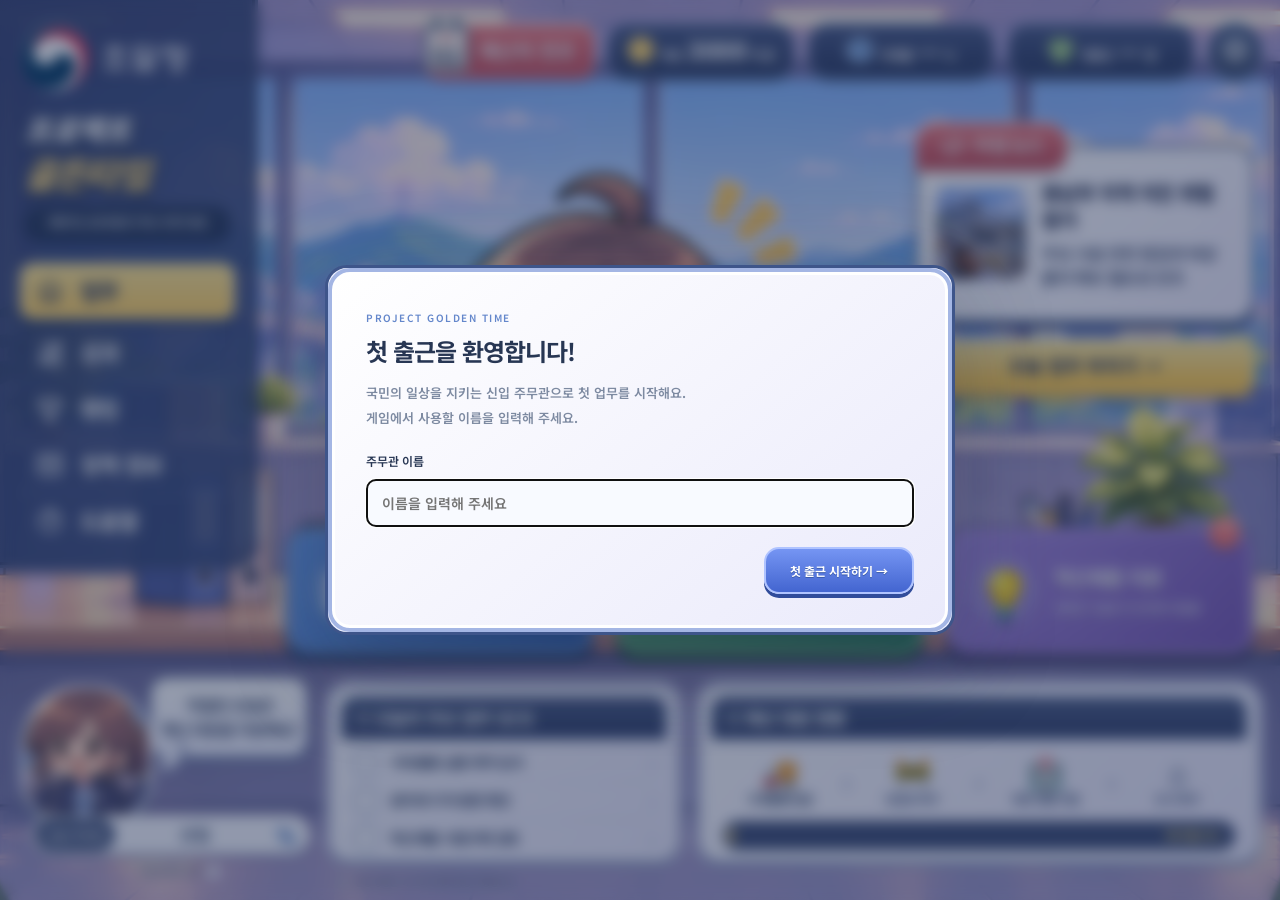
<file: index.html>
<!doctype html>
<html lang="ko"><head><meta charset="UTF-8"><meta name="viewport" content="width=device-width,initial-scale=1"><title>프로젝트 골든타임 · 조달청 재난 대응</title><link rel="stylesheet" href="modules/golden-time-news.css?v=31-mobile-header"><link rel="stylesheet" href="modules/material.css?v=34"><link rel="stylesheet" href="modules/golden-time-innovation.css?v=34"><link rel="stylesheet" href="style.css?v=48-daily-grade"></head>
<body><div class="app"><aside class="sidebar"><a class="agency" href="#" aria-label="업무 홈"><img class="agency-logo" src="assets/branding/pps-horizontal-light.svg" alt="조달청"></a><div class="brand"><strong><em>프로젝트</em> 골든타임</strong><p>대형지진, 공공조달로 지키는 국민의 일상</p></div><nav><button class="nav active" data-view="home"><svg class="nav-icon" viewBox="0 0 24 24" fill="none" stroke="currentColor" stroke-width="1.9" stroke-linecap="round" stroke-linejoin="round" aria-hidden="true"><path d="m3 11 9-8 9 8M5 10v11h5v-7h4v7h5V10"/></svg> <span>업무</span></button><button class="nav" data-view="results"><svg class="nav-icon" viewBox="0 0 24 24" fill="none" stroke="currentColor" stroke-width="1.9" stroke-linecap="round" stroke-linejoin="round" aria-hidden="true"><path d="M4 20V13h4v7m4 0V8h4v12m4 0V3h0M3 21h19M4 8l6-4 5 2 6-4"/></svg> <span>성과</span></button><button class="nav" data-view="ranking"><svg class="nav-icon" viewBox="0 0 24 24" fill="none" stroke="currentColor" stroke-width="1.9" stroke-linecap="round" stroke-linejoin="round" aria-hidden="true"><path d="M7 3h10v6a5 5 0 0 1-10 0V3Zm10 2h4v3a4 4 0 0 1-4 4M7 5H3v3a4 4 0 0 0 4 4m5 2v5m-5 2h10m-8-2h6"/></svg> <span>랭킹</span></button><button class="nav" data-view="policy"><svg class="nav-icon" viewBox="0 0 24 24" fill="none" stroke="currentColor" stroke-width="1.9" stroke-linecap="round" stroke-linejoin="round" aria-hidden="true"><path d="M12 5C9 3 5 3 2 4v16c3-1 7-1 10 1 3-2 7-2 10-1V4c-3-1-7-1-10 1Zm0 0v16M5 8h4m-4 4h4m6-4h4m-4 4h4"/></svg> <span>정책 정보</span></button><button class="nav" data-view="help"><svg class="nav-icon" viewBox="0 0 24 24" fill="none" stroke="currentColor" stroke-width="1.9" stroke-linecap="round" stroke-linejoin="round" aria-hidden="true"><circle cx="12" cy="12" r="9"/><path d="M9.5 8.5a2.6 2.6 0 1 1 4.4 1.8c-1.1.7-1.9 1.2-1.9 2.7m0 3v.2"/></svg> <span>도움말</span></button></nav><div class="side-bottom"><div class="live-dot">국가 재난 대응 시뮬레이션</div><p>작은 결정에서 시작되는<br>우리의 안전한 내일</p><span>PROJECT GOLDEN TIME © 2026</span></div></aside><main><header><div class="day"><span class="calendar">DAY<b id="day">01</b></span><div><strong id="phase">재난의 전조</strong><small id="date">2026. 05. 18. 월요일</small></div><span class="phase-pill">사전 대비 단계</span></div><div class="stats"><div class="stat-pill"><span class="stat-icon"><svg viewBox="0 0 32 32" aria-hidden="true"><circle cx="16" cy="16" r="14" fill="#f9c852" stroke="#fff0b0" stroke-width="2"/><circle cx="16" cy="16" r="10" fill="none" stroke="#d6972d" stroke-width="1.5"/><path d="m16 8 2.4 4.9 5.4.8-3.9 3.8.9 5.4-4.8-2.6-4.8 2.6.9-5.4-3.9-3.8 5.4-.8Z" fill="#fff0a2"/></svg></span><div class="stat-copy"><small class="stat-label">예산</small><b class="stat-value" id="budget">3000</b><span class="stat-unit">억 원</span></div></div><div class="stat-pill"><span class="stat-icon"><svg viewBox="0 0 32 32" aria-hidden="true"><path d="m16 2 13 7v14l-13 7L3 23V9Z" fill="#8ab6f1" stroke="#d7ebff" stroke-width="2"/><path d="m3 9 13 7 13-7M16 16v14M10 5l13 7v8" fill="none" stroke="#3b659b" stroke-width="2"/></svg></span><div class="stat-copy"><small class="stat-label">비축률</small><b class="stat-value">—</b><span class="stat-unit">%</span></div></div><div class="stat-pill"><span class="stat-icon"><svg viewBox="0 0 32 32" aria-hidden="true"><path d="M16 2c4 4 8 5 12 5v9c0 6-5 11-12 14C9 27 4 22 4 16V7c4 0 8-1 12-5Z" fill="#79b65d" stroke="#e3f6bf" stroke-width="2"/><path d="m10 16 4 4 8-9" fill="none" stroke="white" stroke-width="3" stroke-linecap="round" stroke-linejoin="round"/></svg></span><div class="stat-copy"><small class="stat-label">청렴도</small><b class="stat-value">—</b><span class="stat-unit">점</span></div></div><button class="icon-btn" id="settings" aria-label="설정"><svg viewBox="0 0 24 24" fill="none" stroke="currentColor" stroke-width="2.2" stroke-linecap="round" stroke-linejoin="round" aria-hidden="true"><path d="m9 3 1-1h4l1 1 .4 2 2 .9 1.9-.6 2 3.4-1.4 1.5V13l1.4 1.5-2 3.5-1.9-.6-2 .9-.4 2-1 1h-4l-1-1-.4-2-2-.9-1.9.6-2-3.5L4 13v-2.8L2.6 8.7l2-3.4 1.9.6 2-.9Z"/><circle cx="12" cy="11.8" r="3.2"/></svg></button></div></header><section id="home-view"><div class="page-title"><div><span class="eyebrow">PUBLIC PROCUREMENT CONTROL ROOM</span><h1><span id="welcome-name">신입</span> 주무관님, 좋은 아침이에요 <span class="sun">☀</span></h1><p>오늘의 꼼꼼한 준비가 내일의 골든타임을 만듭니다.</p></div><button class="outline" id="morning">◷ 아침 뉴스 보기 <span>↗</span></button></div><section class="office"><div class="office-art"></div><div class="office-overlay"></div><div class="office-copy"><span class="tag"><i></i> 조달청 재난 대응 본부</span><h2>국민의 일상을 지키는<br>가장 중요한 선택.</h2><p>계약부터 비축, 혁신까지.<br>오늘도 공정하고 든든한 조달을 부탁드려요.</p><button class="white-btn" id="tutorial">나르미와 업무 알아보기 <span>→</span></button></div><div class="room-label">본청 사무실 <span>08:30 AM</span></div><button class="news-teaser" id="news-card" aria-label="달이와 조달청 뉴스 확인하기"><span class="news-tag"><svg class="news-megaphone" viewBox="0 0 28 28" fill="none" stroke="currentColor" stroke-width="1.8" stroke-linecap="round" stroke-linejoin="round" aria-hidden="true"><path d="M3 11v6h5l10 5V6L8 11H3Zm5 6 2 7h4l-2-5M21 10c2 2 2 6 0 8m3-11c4 4 4 10 0 14"/></svg><span id="preview-news-label">아침 뉴스</span></span><span class="news-preview-photo" role="img" aria-label="지진 피해 도로와 교량 현장"><svg class="news-preview-image" viewBox="768 0 768 341.333333" preserveAspectRatio="xMidYMid slice" aria-hidden="true"><image href="assets/news-sheet.png" width="1536" height="1024"/></svg></span><div class="news-preview-copy"><strong id="headline">동남부 지역 지진 위험 증가</strong><p>정부, 주요 시설 점검 및 비상 물자 확보 강조</p></div></button></section><div class="section-heading"><h2>오늘의 조달 업무 <span>3개의 업무가 기다리고 있어요</span></h2><span>업무를 선택해 시작하세요 ↙</span></div><section class="work-cards"><button class="work-card blue" data-tab="0"><span class="card-top"><span class="work-icon"><svg class="clipboard-icon" viewBox="0 0 48 48" fill="none" aria-hidden="true"><rect x="9" y="9" width="30" height="34" rx="5" fill="#f8fbff" stroke="#ccdef7" stroke-width="2"/><rect x="16" y="4" width="16" height="11" rx="3" fill="#b9d0ef" stroke="#edf6ff" stroke-width="2"/><circle cx="24" cy="7" r="1.5" fill="#7794be"/><path d="M16 23h16M16 29h16M16 35h10" stroke="#7197ce" stroke-width="2.8" stroke-linecap="round"/></svg></span><span class="pending">검토 대기 <b>1</b></span></span><small>01 · PROCUREMENT</small><div class="work-copy"><h3>나라장터 계약 심사</h3><p>공정한 계약으로 신뢰를 이어갑니다</p></div><div class="card-bottom"><span>구호물품 납품 계약 검토</span><b>↗</b></div></button><button class="work-card green" data-tab="1"><span class="card-top"><span class="work-icon">🛢</span><span class="pending">확인 필요 <b>1</b></span></span><small>02 · STOCKPILE</small><div class="work-copy"><h3>원자재 비축 관리</h3><p>위기에 대비하는 든든한 준비</p></div><div class="card-bottom"><span>주요 원자재 수급 현황 확인</span><b>↗</b></div></button><button class="work-card purple" data-tab="2"><span class="card-top"><span class="work-icon">💡</span><span class="pending">심사 대기 <b>1</b></span></span><small>03 · INNOVATION</small><div class="work-copy"><h3>혁신제품 지원</h3><p>새로운 기술로 더 안전한 내일을</p></div><div class="card-bottom"><span>재난 물자 운송 드론 시범구매</span><b>↗</b></div></button></section><section class="bottom-grid"><article class="player-panel"><div class="player-bubble">적절한 조달로<br>재난 대응을 지원해요!</div><div class="player-portrait" role="img" aria-label="선택한 주무관 캐릭터"></div><button class="player-badge" id="edit-profile"><span>신입 주무관</span><strong id="profile-name">신입</strong><b>✎</b></button><button class="narmi-guide" id="guide">나르미 업무 안내 <span>?</span></button></article><article class="panel tasks"><div class="panel-title"><h3>▤ 오늘의 주요 업무 <span id="task-count">(0/1)</span></h3></div><ul id="task-list"><li>구호물품 납품 계약 심사</li><li>원자재 가격 동향 확인</li><li>혁신제품 시범구매 검토</li></ul></article><article class="panel recovery"><div class="panel-title"><h3>▥ 재난 대응 현황</h3><span id="recovery-state">대비 중</span></div><div class="steps"><div class="current"><b>🚚</b><span>구호물품 공급</span></div><i>›</i><div><b>🚧</b><span>보급로 복구</span></div><i>›</i><div><b>🏥</b><span>의료·생활 지원</span></div><i>›</i><div><b>⌂</b><span>도시 복구</span></div></div><div class="progress-row"><div class="progress"><i id="progress-bar"></i></div><strong id="progress-label">준비도 0%</strong></div></article></section><footer><span><i></i> 진행 상황은 이 브라우저에 자동 저장됩니다.</span><button id="end-day">오늘 업무 마치기 <span>→</span></button></footer></section><section id="other-view" hidden></section></main></div><dialog id="modal"><div id="modal-content"></div></dialog><div id="toast" role="status"></div><script src="modules/golden-time-system.js?v=29"></script><script src="modules/golden-time-audio.js?v=29"></script><script src="modules/golden-time-news.js?v=35-innovation-by-company"></script><script src="modules/contract-data.js?v=29"></script><script src="modules/contract-document.js?v=40"></script><script src="modules/material-core.js?v=34"></script><script src="modules/material.js?v=34"></script><script src="modules/golden-time-innovation.js?v=34"></script><script src="app.js?v=35-ui-cleanup"></script><script src="modules/golden-time-news-expressions.js?v=44"></script><script src="modules/golden-time-news-daily-grade.js?v=48"></script><script src="integration.js?v=48-daily-grade"></script></body></html>
</file>
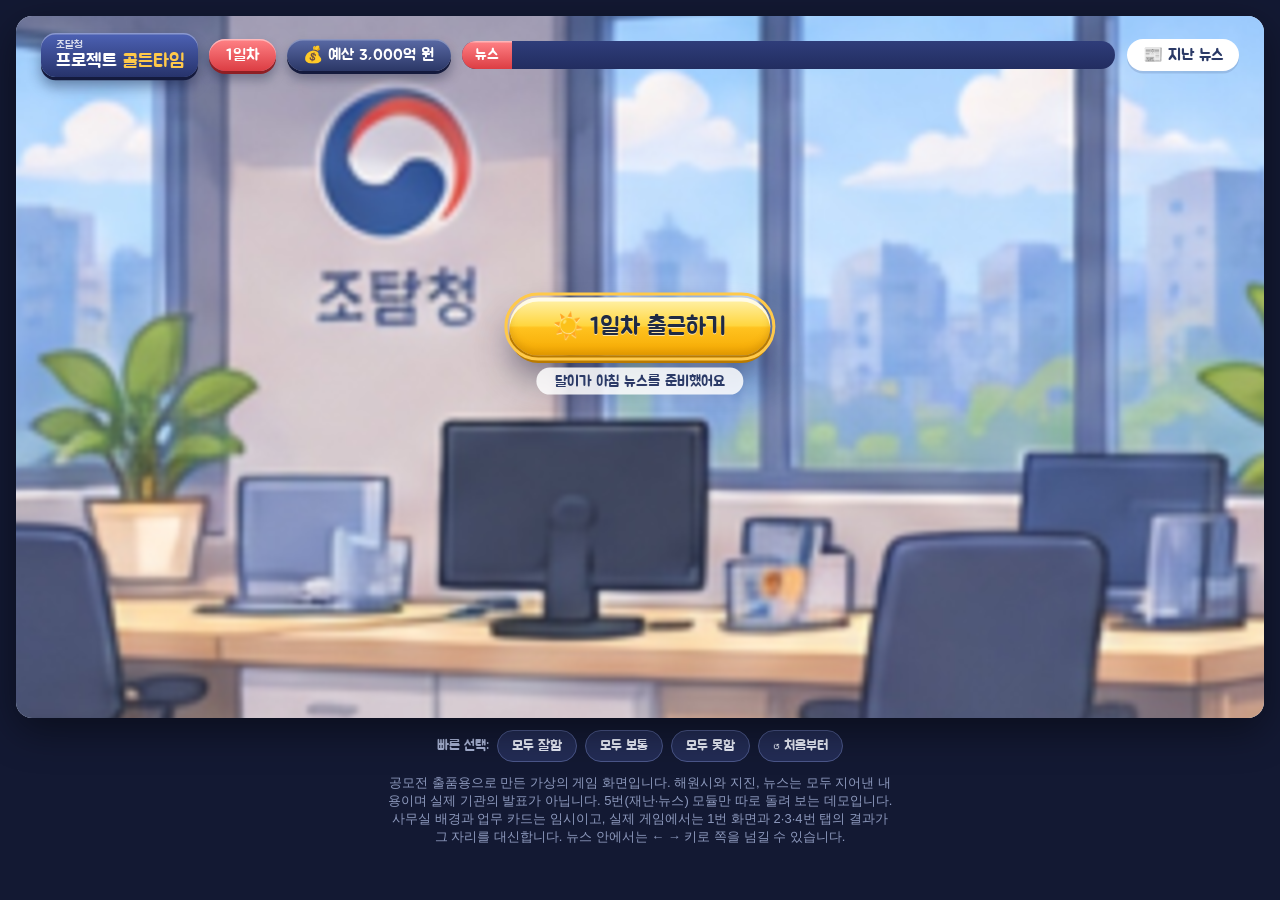
<file: original-news/index.html>
<!doctype html>
<html lang="ko">
<head>
<meta charset="utf-8">
<meta name="viewport" content="width=device-width, initial-scale=1">
<title>프로젝트 골든타임 · 5번 재난·뉴스 데모</title>
<link rel="preconnect" href="https://fonts.googleapis.com">
<link href="https://fonts.googleapis.com/css2?family=Jua&display=swap" rel="stylesheet">
<link rel="stylesheet" href="golden-time-news.css">
<style>
  * { box-sizing: border-box; }
  body { margin: 0; min-height: 100vh; background: #131933; color: #e8ecf8; font-family: "Jua", "Pretendard", "Apple SD Gothic Neo", "Malgun Gothic", sans-serif; padding: 16px; display: flex; flex-direction: column; align-items: center; gap: 12px; }
  #stage { position: relative; width: min(100%, calc((100vh - 110px) * 16 / 9)); aspect-ratio: 16 / 9; border-radius: 16px; overflow: hidden; container-type: inline-size; background: #cfe0f7; box-shadow: 0 12px 40px rgba(0, 0, 0, 0.45); }
  #stage > .inner { position: absolute; inset: 0; font-size: clamp(9px, 1.3cqi, 17px); color: #1f2a44; }
  .office { position: absolute; inset: -2%; width: 104%; height: 104%; background: url(img/office.jpg) center / cover; filter: blur(1.5px); transition: filter 0.6s; }
  #stage[data-quake="1"] .office { background-image: url(img/disaster.jpg); }
  #stage[data-phase="night"] .office { filter: blur(1.5px) brightness(0.5) saturate(0.8); }

  .hud { position: absolute; top: 2.4%; left: 2%; right: 2%; display: flex; gap: 0.7em; align-items: center; }
  .logo { background: linear-gradient(180deg, #4d62b5, #27336b); color: #fff; border-radius: 0.9em; padding: 0.3em 0.9em; line-height: 1.15; box-shadow: inset 0 0.1em 0 rgba(255, 255, 255, 0.35), 0 0.2em 0 #141a3d, 0 0.6em 0.8em rgba(10, 16, 50, 0.4); }
  .logo small { display: block; font-size: 0.7em; opacity: 0.8; } .logo b { font-weight: 400; font-size: 1.15em; } .logo b i { font-style: normal; color: #ffc94a; }
  .pill { background: linear-gradient(180deg, #5a6aa6, #2b3766); color: #fff; border-radius: 99em; padding: 0.35em 1em; white-space: nowrap; box-shadow: inset 0 0.1em 0 rgba(255, 255, 255, 0.3), 0 0.18em 0 #141a3d, 0 0.5em 0.7em rgba(10, 16, 50, 0.35); }
  .pill.day { background: linear-gradient(180deg, #ff8286, #dc3d43); box-shadow: inset 0 0.1em 0 rgba(255, 255, 255, 0.45), 0 0.18em 0 #8f1f24, 0 0.5em 0.7em rgba(10, 16, 50, 0.35); }
  #ticker { flex: 1; min-width: 0; }
  .hud button { border: 0; border-radius: 99em; padding: 0.35em 1em; font: inherit; cursor: pointer; background: #fff; color: #2b3a67; box-shadow: 0 0.15em 0 rgba(43, 58, 103, 0.15); }

  .center { position: absolute; left: 50%; top: 47%; transform: translate(-50%, -50%); width: 86%; text-align: center; }
  .cta { border: 0; border-radius: 99em; font: inherit; font-size: 1.5em; padding: 0.55em 1.8em; cursor: pointer; color: #1f2a44; text-shadow: 0 0.06em 0 rgba(255, 255, 255, 0.6); background: linear-gradient(180deg, #fff3b0 0%, #ffd640 48%, #ffc21f 52%, #f5a800 100%); box-shadow: inset 0 0.16em 0 rgba(255, 255, 255, 0.75), inset 0 -0.2em 0.3em rgba(150, 90, 0, 0.25), 0 0.3em 0 #b97a00, 0 0.9em 1.4em rgba(10, 16, 50, 0.45); }
  .cta:hover { filter: brightness(1.05); } .cta:active { transform: translateY(0.12em); }
  .cta-sub { margin: 0.8em 0 0; color: #2b3a67; background: rgba(255, 255, 255, 0.85); display: inline-block; border-radius: 99em; padding: 0.25em 1.2em; font-size: 0.95em; }
  .tabs { display: grid; grid-template-columns: repeat(3, 1fr); gap: 0.9em; text-align: left; margin-bottom: 1em; }
  .tab { background: linear-gradient(180deg, #ffffff, #eef2ff); border: 0.14em solid #fff; border-radius: 1.2em; padding: 0.7em 0.8em 0.8em; box-shadow: 0 0.35em 0 #b9c6ee, 0 1em 1.4em rgba(10, 16, 50, 0.4); border-top: 0.45em solid #4f86f0; }
  .tab:nth-child(2) { border-top-color: #3fa565; } .tab:nth-child(3) { border-top-color: #7b5cc4; }
  .tab h3 { margin: 0 0 0.1em; font-weight: 400; font-size: 1.1em; } .tab p { margin: 0 0 0.5em; font-size: 0.78em; color: #64718f; font-family: "Pretendard", "Apple SD Gothic Neo", "Malgun Gothic", sans-serif; }
  .opts { display: flex; flex-direction: column; gap: 0.3em; }
  .opts button { text-align: left; border: 0.14em solid #dbe3f2; background: #f6f8fd; border-radius: 0.7em; padding: 0.4em 0.7em; font: inherit; font-size: 0.88em; cursor: pointer; color: inherit; }
  .opts button[aria-pressed="true"] { border-color: #2b3a67; background: #e7edff; }
  .opts button::before { content: "○ "; } .opts button[aria-pressed="true"]::before { content: "● "; }
  button:focus-visible { outline: 3px solid #ffc94a; outline-offset: 2px; }

  #board { position: absolute; left: 2%; right: 2%; bottom: 2.6%; display: none; grid-template-columns: repeat(4, 1fr) auto; gap: 1.2em; align-items: center; background: linear-gradient(180deg, #ffffff, #eef2ff); border: 0.14em solid #fff; border-radius: 1.1em; padding: 0.6em 1.1em; box-shadow: 0 0.32em 0 #b9c6ee, 0 0.9em 1.2em rgba(10, 16, 50, 0.4); }
  #board.on { display: grid; }
  #board .lab { display: flex; justify-content: space-between; font-size: 0.82em; } #board .lab b { font-weight: 400; color: #4a6fb5; }
  #board .bar { height: 0.55em; background: #e2e8f5; border-radius: 99em; overflow: hidden; margin-top: 0.2em; } #board .bar i { display: block; height: 100%; background: linear-gradient(90deg, #8fb8f0, #4a6fb5); transition: width 0.8s; }
  #board .tot { text-align: right; line-height: 1.15; } #board .tot strong { font-weight: 400; font-size: 1.7em; color: #c98a00; } #board .tot small { display: block; font-size: 0.72em; color: #64718f; }

  .controls { display: flex; flex-wrap: wrap; gap: 8px; align-items: center; justify-content: center; font-size: 14px; color: #a9b4d6; }
  .controls button { font: inherit; cursor: pointer; border-radius: 99em; border: 1px solid #4b578a; background: #232c55; color: #e8ecf8; padding: 6px 14px; }
  .controls button:hover { background: #2f3a6c; }
  .note { margin: 0; font-size: 13px; color: #8d99bd; text-align: center; font-family: "Pretendard", "Apple SD Gothic Neo", "Malgun Gothic", sans-serif; max-width: 70ch; }
</style>
</head>
<body>
<div id="stage" data-phase="morning">
  <div class="office" aria-hidden="true"></div>
  <div class="inner">
    <div class="hud">
      <div class="logo"><small>조달청</small><b>프로젝트 <i>골든타임</i></b></div>
      <span class="pill day" id="hud-day"></span><span class="pill" id="hud-budget"></span>
      <div id="ticker"></div>
      <button type="button" id="archive">📰 지난 뉴스</button>
    </div>
    <div class="center" id="center"></div>
    <div id="board" aria-live="polite"></div>
  </div>
</div>

<div class="controls">
  <span>빠른 선택:</span>
  <button type="button" data-preset="0">모두 잘함</button><button type="button" data-preset="1">모두 보통</button><button type="button" data-preset="2">모두 못함</button>
  <button type="button" id="reset">↺ 처음부터</button>
</div>
<p class="note">공모전 출품용으로 만든 가상의 게임 화면입니다. 해원시와 지진, 뉴스는 모두 지어낸 내용이며 실제 기관의 발표가 아닙니다. 5번(재난·뉴스) 모듈만 따로 돌려 보는 데모입니다. 사무실 배경과 업무 카드는 임시이고, 실제 게임에서는 1번 화면과 2·3·4번 탭의 결과가 그 자리를 대신합니다. 뉴스 안에서는 ← → 키로 쪽을 넘길 수 있습니다.</p>

<script src="golden-time-news.js"></script>
<script>
(function () {
  // 6번 golden-time-system.js와 같은 메서드 이름을 가진 임시 세션. 실제 통합에서는 system.createSession()을 쓴다.
  function createMockSession() {
    var s = { day: 1, days: 5, budget: 3000, finished: false, dailyResults: [], pendingMorningOutcomes: [], disaster: { active: false, progress: 0, status: "", objectives: [] } };
    function copy() { return JSON.parse(JSON.stringify(s)); }
    function applyDisaster(o) {
      if (o.disasterStatus) s.disaster.status = o.disasterStatus;
      (o.disasterMetrics || []).forEach(function (m) { var t = s.disaster.objectives.find(function (x) { return x.id === m.id; }); if (t) t.achieved = m.achieved; });
      var list = s.disaster.objectives;
      if (list.length) s.disaster.progress = Math.round(list.reduce(function (a, x) { return a + Math.min((x.achieved || 0) / x.target, 1); }, 0) / list.length * 100);
    }
    return {
      getState: copy,
      beginDisaster: function (status, objectives) { s.disaster = { active: true, progress: 0, status: status, objectives: objectives.map(function (o) { return Object.assign({ achieved: 0 }, o); }) }; return copy(); },
      queueMorningOutcome: function (outcome, id) { if (!s.pendingMorningOutcomes.some(function (p) { return p.id === id; })) s.pendingMorningOutcomes.push({ id: id, outcome: outcome }); return copy(); },
      applyMorningOutcomes: function () { s.pendingMorningOutcomes.forEach(function (p) { s.budget += p.outcome.budgetDelta || 0; applyDisaster(p.outcome); }); s.pendingMorningOutcomes = []; return copy(); },
      closeDay: function () { s.dailyResults.push({ day: s.day, budget: s.budget }); if (s.day >= s.days) s.finished = true; else s.day += 1; return copy(); }
    };
  }

  var WORK = [
    { key: "contract", title: "📋 나라장터 계약 심사", desc: "오늘 접수된 입찰 3건을 심사했다면?", opts: [
      ["부실 업체를 모두 걸러냄", { correct: 3 }], ["적격 업체 1곳을 잘못 반려", { correct: 2, ordinaryWrong: 1 }], ["유령업체 2곳을 승인", { correct: 1, falseApproval: 2 }]] },
    { key: "reserve", title: "🏗️ 원자재 비축 관리", desc: "복구에 필요한 자재를 얼마나 확보했다면?", opts: [
      ["필요량을 모두 확보", { fulfillment: 1 }], ["절반 정도 확보", { fulfillment: 0.55 }], ["거의 확보하지 못함", { fulfillment: 0.15 }]] },
    { key: "innovation", title: "💡 혁신제품 지원", desc: "운송 드론 기업의 지원 요청에?", opts: [
      ["제대로 지원해 성과를 냄", { decision: "success" }], ["일부만 지원", { decision: "partial" }], ["지원하지 않음", { decision: "failure" }]] }
  ];

  var $ = function (id) { return document.getElementById(id); };
  var stage = $("stage"), session, news, phase, choice = [0, 0, 0];

  function render() {
    var g = session.getState();
    stage.dataset.phase = phase === "night" ? "night" : "day";
    stage.dataset.quake = g.disaster.active ? "1" : "0";
    $("hud-day").textContent = g.day + "일차" + (g.disaster.active ? " · D+" + (g.day - 1) : "");
    $("hud-budget").textContent = "💰 예산 " + g.budget.toLocaleString() + "억 원";
    news.mountTicker($("ticker"), g.day);
    var board = $("board");
    board.classList.toggle("on", g.disaster.active && phase !== "night"); // 지진 전에는 재난 진척도를 숨긴다
    if (g.disaster.active) {
      if (phase === "done") { // 5일차 밤 결과는 다음 날로 넘기지 않으므로 엔딩 뉴스의 최종 수치를 그대로 보여 준다
        var fin = news.getNightNews(news.days);
        g.disaster.objectives = fin.metrics; g.disaster.progress = fin.progress; g.disaster.status = fin.status;
      }
      board.innerHTML = g.disaster.objectives.map(function (o) {
        return '<div><div class="lab"><span>' + o.label + "</span><b>" + (o.achieved || 0) + "/" + o.target + '</b></div><div class="bar"><i style="width:' + Math.min((o.achieved || 0) / o.target, 1) * 100 + '%"></i></div></div>';
      }).join("") + '<div class="tot"><strong>' + g.disaster.progress + "%</strong><small>" + g.disaster.status + "</small></div>";
    }
    var c = $("center");
    if (phase === "morning") {
      c.innerHTML = '<button type="button" class="cta" id="go">☀️ ' + g.day + '일차 출근하기</button><br><p class="cta-sub">달이가 아침 뉴스를 준비했어요</p>';
    } else if (phase === "work") {
      c.innerHTML = '<div class="tabs">' + WORK.map(function (w, i) {
        return '<div class="tab"><h3>' + w.title + "</h3><p>" + w.desc + '</p><div class="opts">' + w.opts.map(function (o, k) {
          return '<button type="button" data-w="' + i + '" data-k="' + k + '" aria-pressed="' + (choice[i] === k) + '">' + o[0] + "</button>";
        }).join("") + "</div></div>";
      }).join("") + '</div><button type="button" class="cta" id="go">🌙 퇴근하기</button>';
    } else if (phase === "done") {
      c.innerHTML = '<button type="button" class="cta" id="again">↺ 다시 도전하기</button><br><p class="cta-sub">선택을 바꾸면 뉴스와 결말이 달라져요</p>';
    } else c.innerHTML = "";
    var go = $("go"); if (go) go.focus();
  }

  function start() {
    stage.querySelectorAll(".gtn-overlay").forEach(function (el) { el.remove(); });
    session = createMockSession();
    // 기사 사진: 팀 디자인 시트의 배경 그림 3장을 잘라 쓴다. 나머지 장면은 내장 삽화.
    var photos = { quake: "img/disaster.jpg", bridge: "img/disaster.jpg", warehouse: "img/warehouse.jpg", office: "img/office.jpg" };
    // 달이·시민: 3D 렌더 이미지 (img 폴더). 표정별로 한 장씩.
    var face = function (id) { var f = function (m) { return "img/" + id + "-" + m + ".png"; }; return { joy: f("happy"), relief: f("happy"), worry: f("worry"), upset: f("upset"), angry: f("upset") }; };
    var art = {
      scenes: photos,
      dari: { happy: "img/dari-happy.png", calm: "img/dari-calm.png", worry: "img/dari-worry.png", sad: "img/dari-sad.png" },
      citizens: { evacuee: face("evacuee"), driver: face("driver"), nurse: face("nurse") }
    };
    news = GoldenTimeNews.create({ session: session, mount: stage, storage: null, assets: art });
    news.reset();
    choice = [0, 0, 0]; phase = "morning"; render();
  }

  $("center").addEventListener("click", function (e) {
    var opt = e.target.closest("[data-w]");
    if (opt) { choice[+opt.dataset.w] = +opt.dataset.k; return render(); }
    if (e.target.closest("#again")) return start();
    if (!e.target.closest("#go")) return;
    var day = session.getState().day;
    if (phase === "morning") {
      phase = "busy"; render();
      news.playMorning().then(function () { phase = "work"; render(); });
    } else if (phase === "work") {
      var inputs = {}; WORK.forEach(function (w, i) { inputs[w.key] = w.opts[choice[i]][1]; });
      news.reportDay(day, inputs);   // 2·3·4번 결과 전달
      session.closeDay();            // 6번 정산
      phase = "night"; render();
      news.playNight({ day: day }).then(function () { phase = day >= news.days ? "done" : "morning"; render(); });
    }
  });
  document.querySelectorAll("[data-preset]").forEach(function (b) {
    b.addEventListener("click", function () { var k = +b.dataset.preset; choice = [k, k, k]; if (phase === "work") render(); });
  });
  $("archive").addEventListener("click", function () { if (phase === "morning" || phase === "work" || phase === "done") news.openArchive(); });
  $("reset").addEventListener("click", start);
  start();
})();
</script>
</body>
</html>
</file>
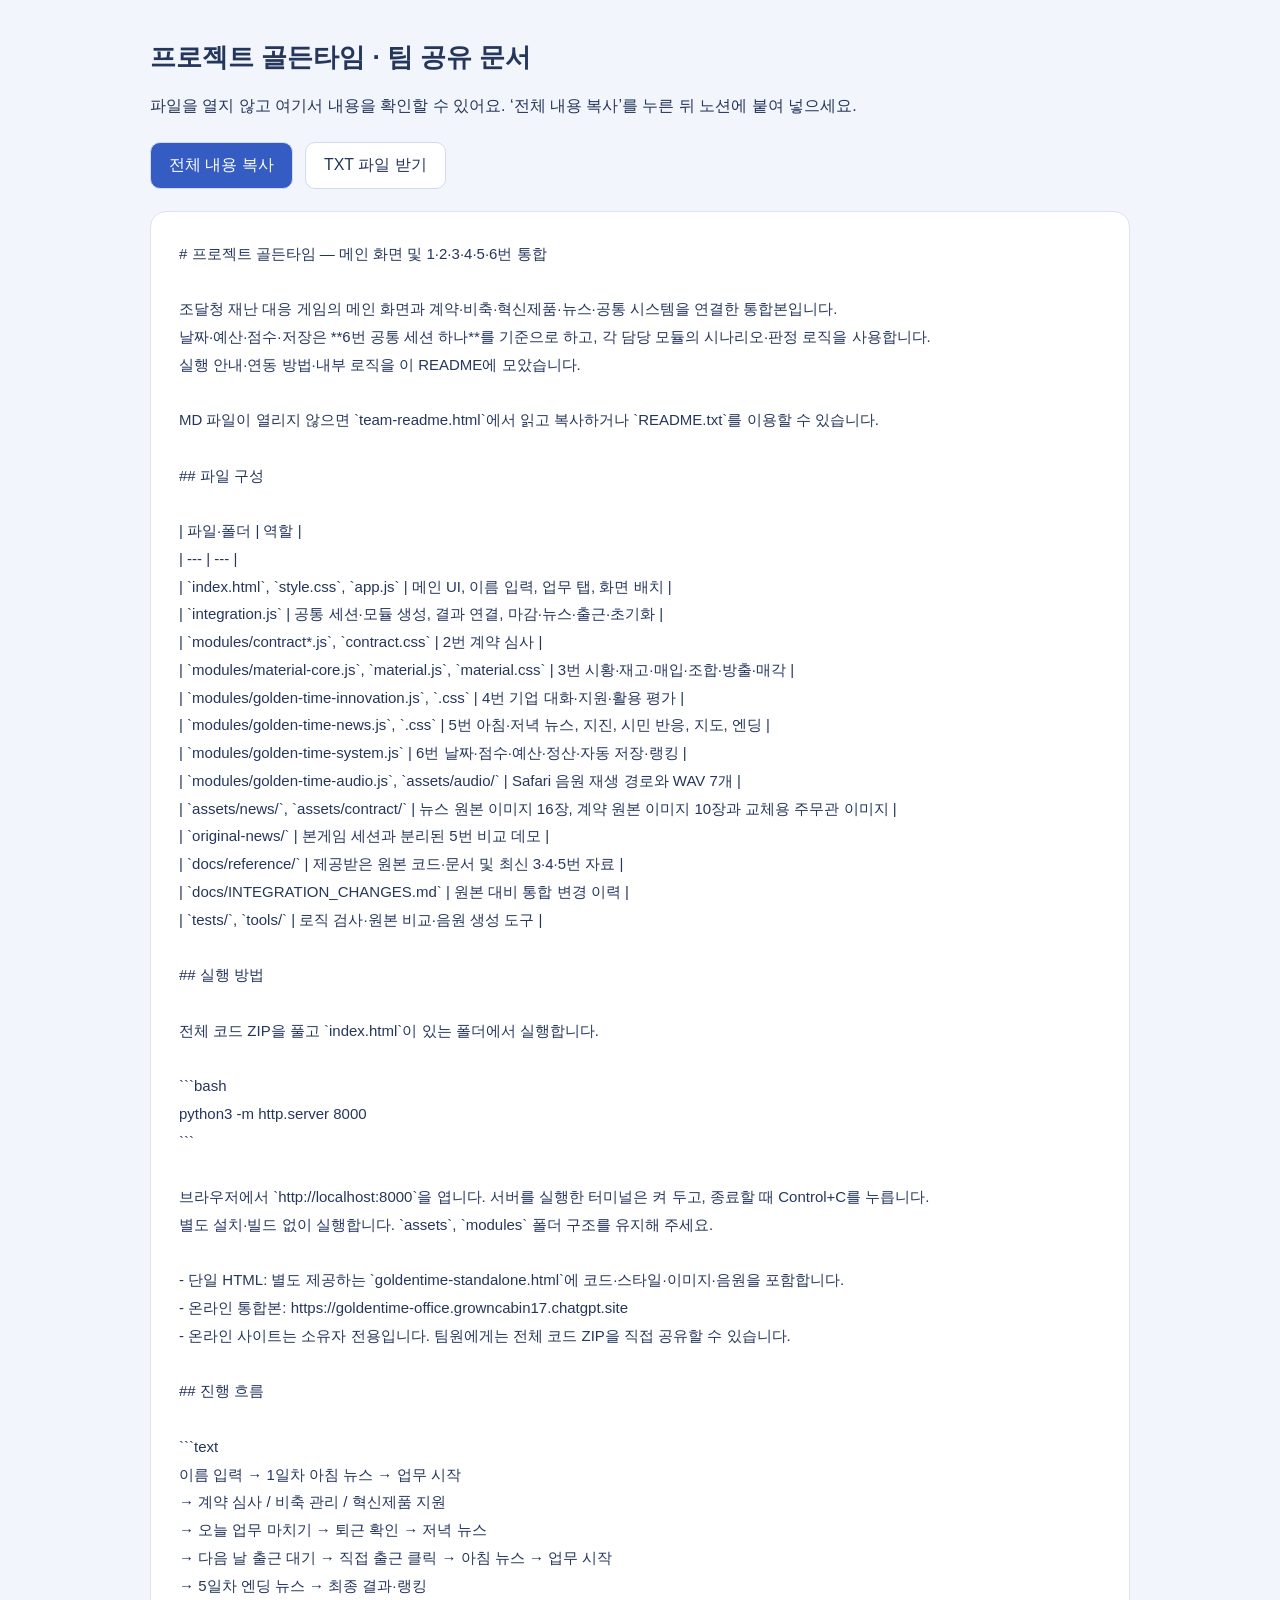
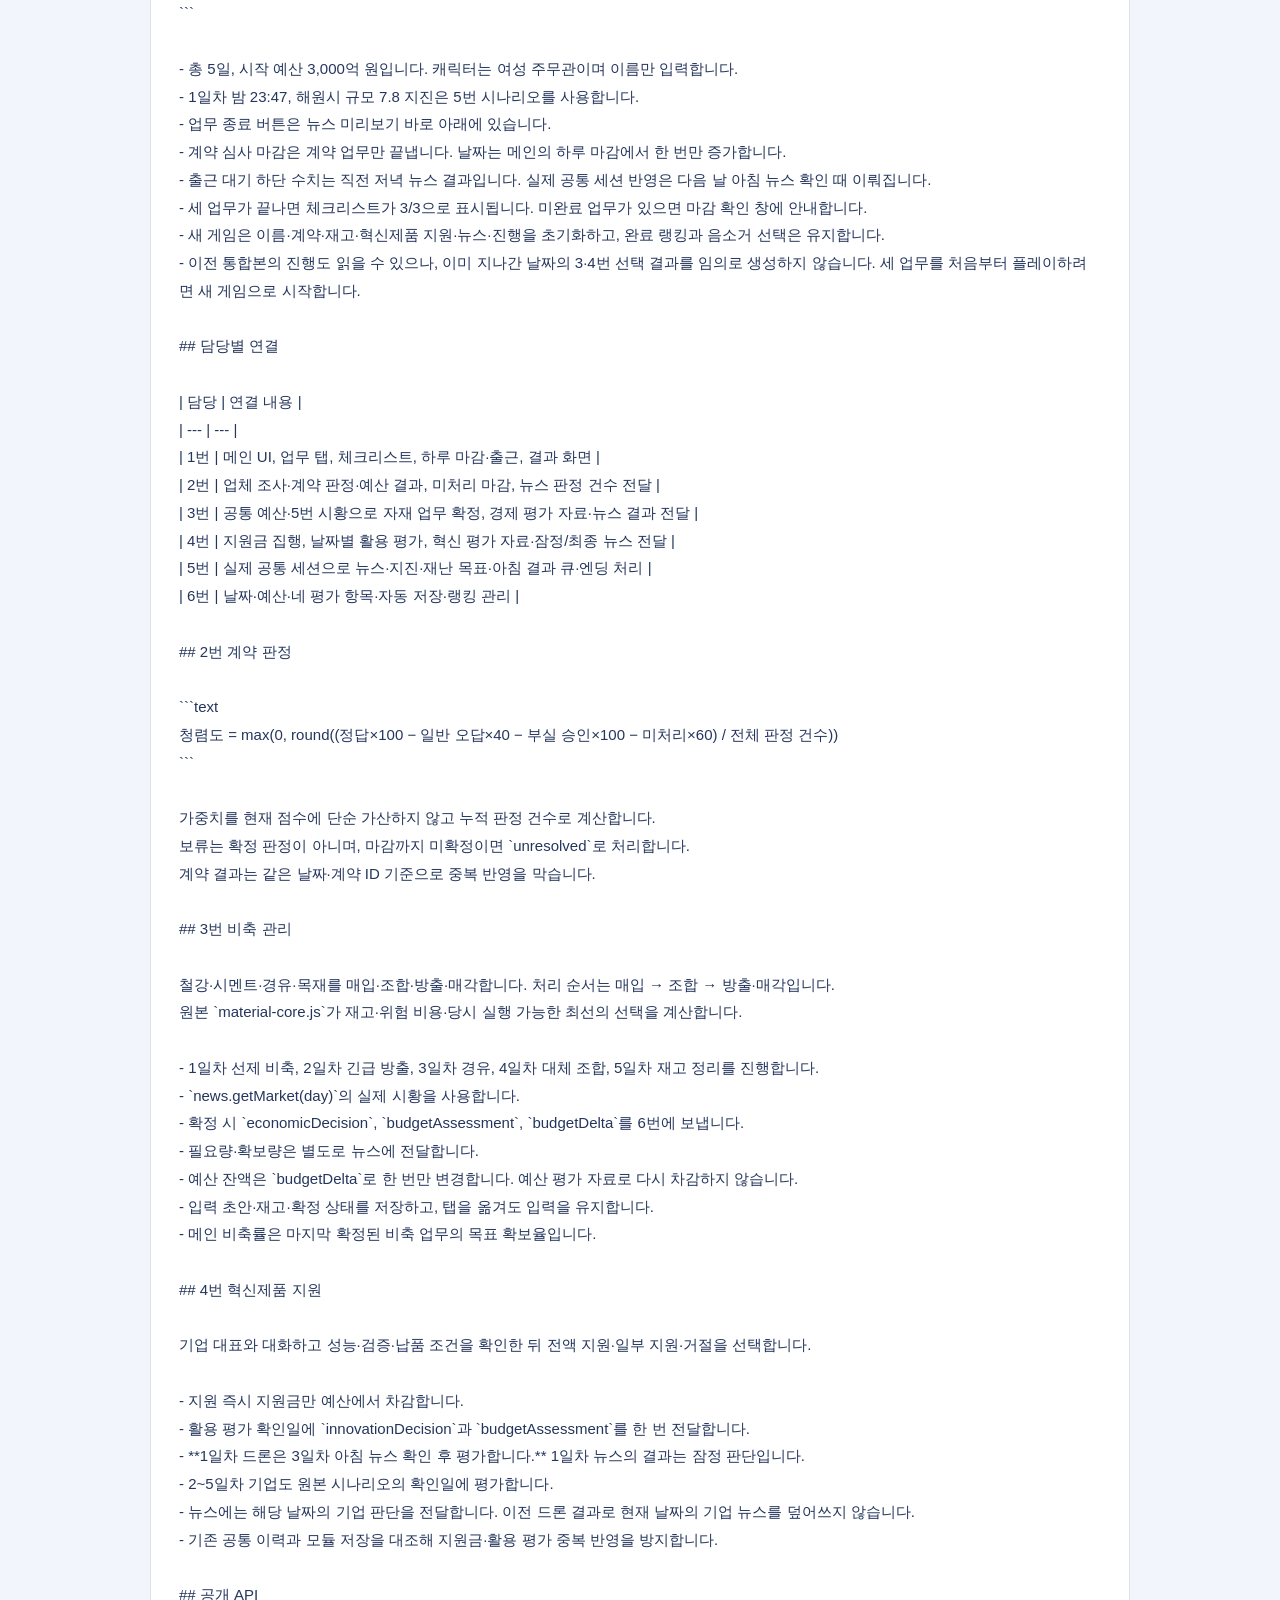
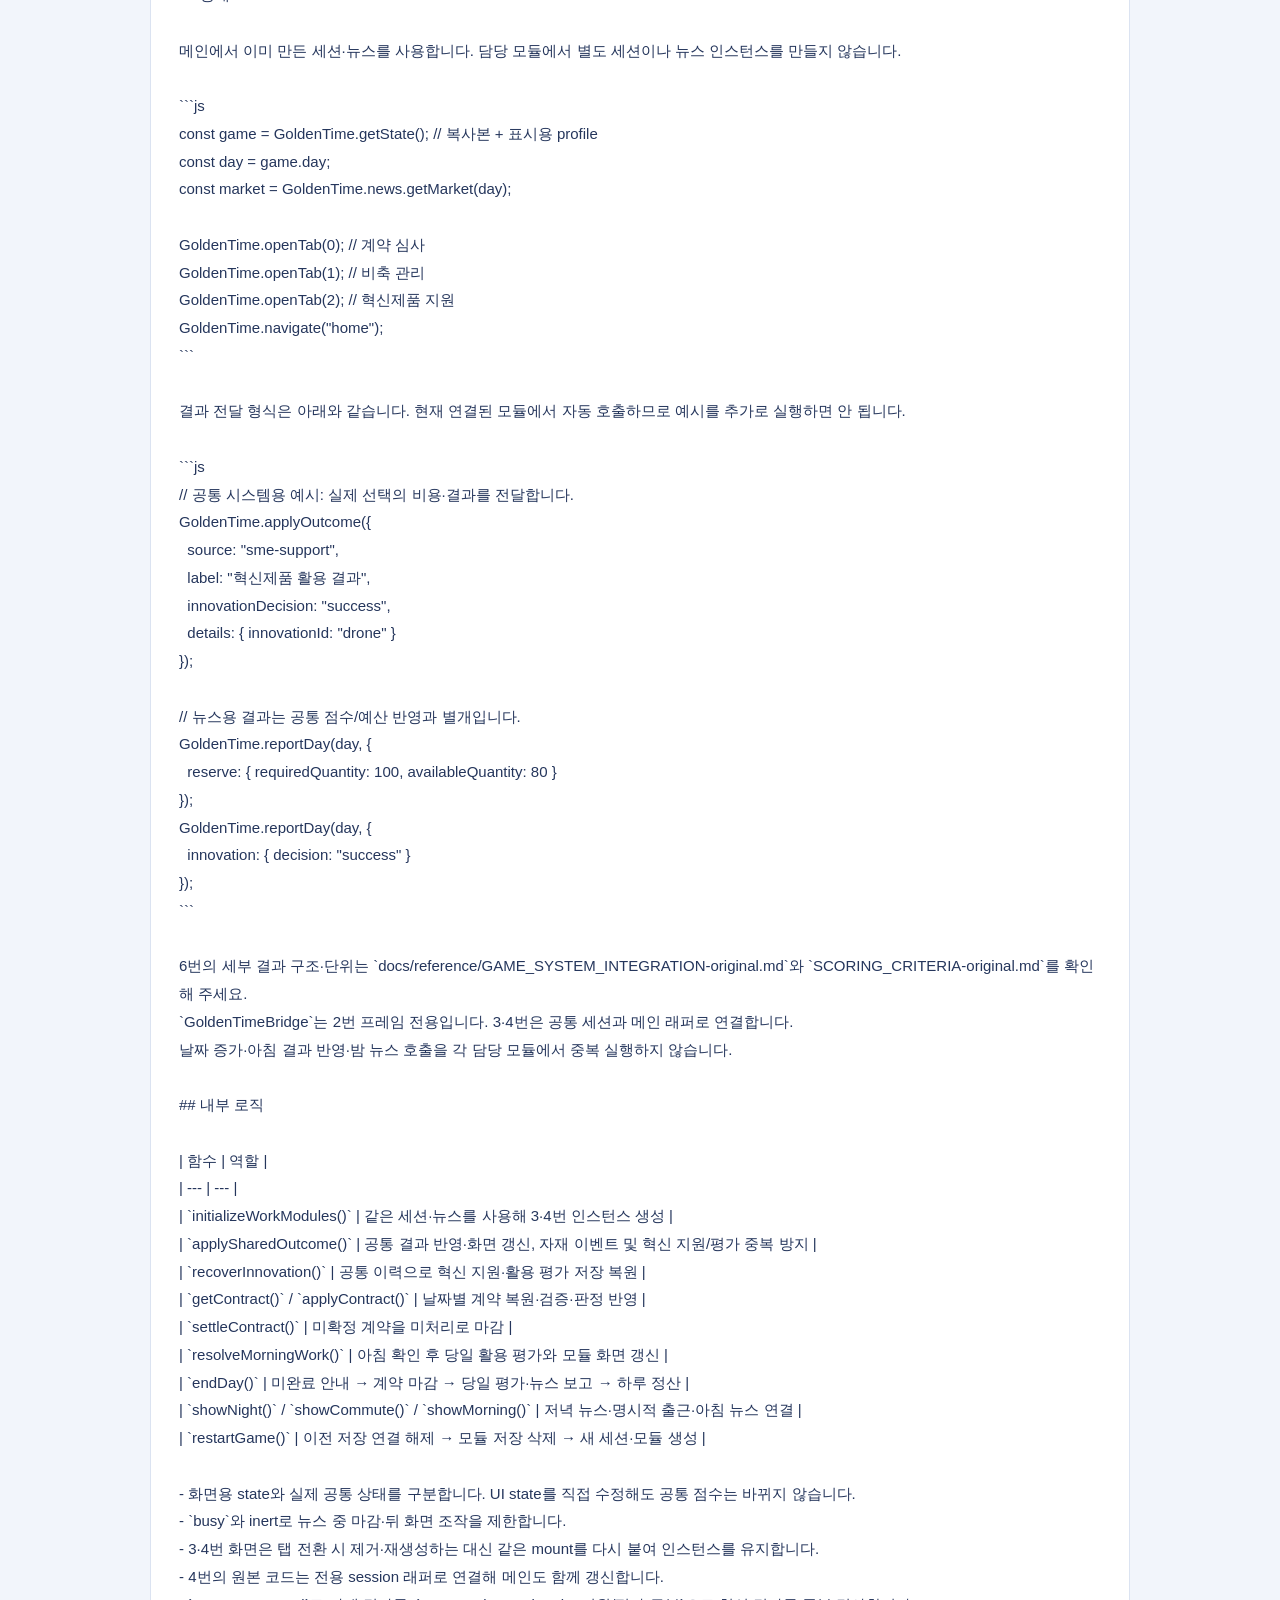
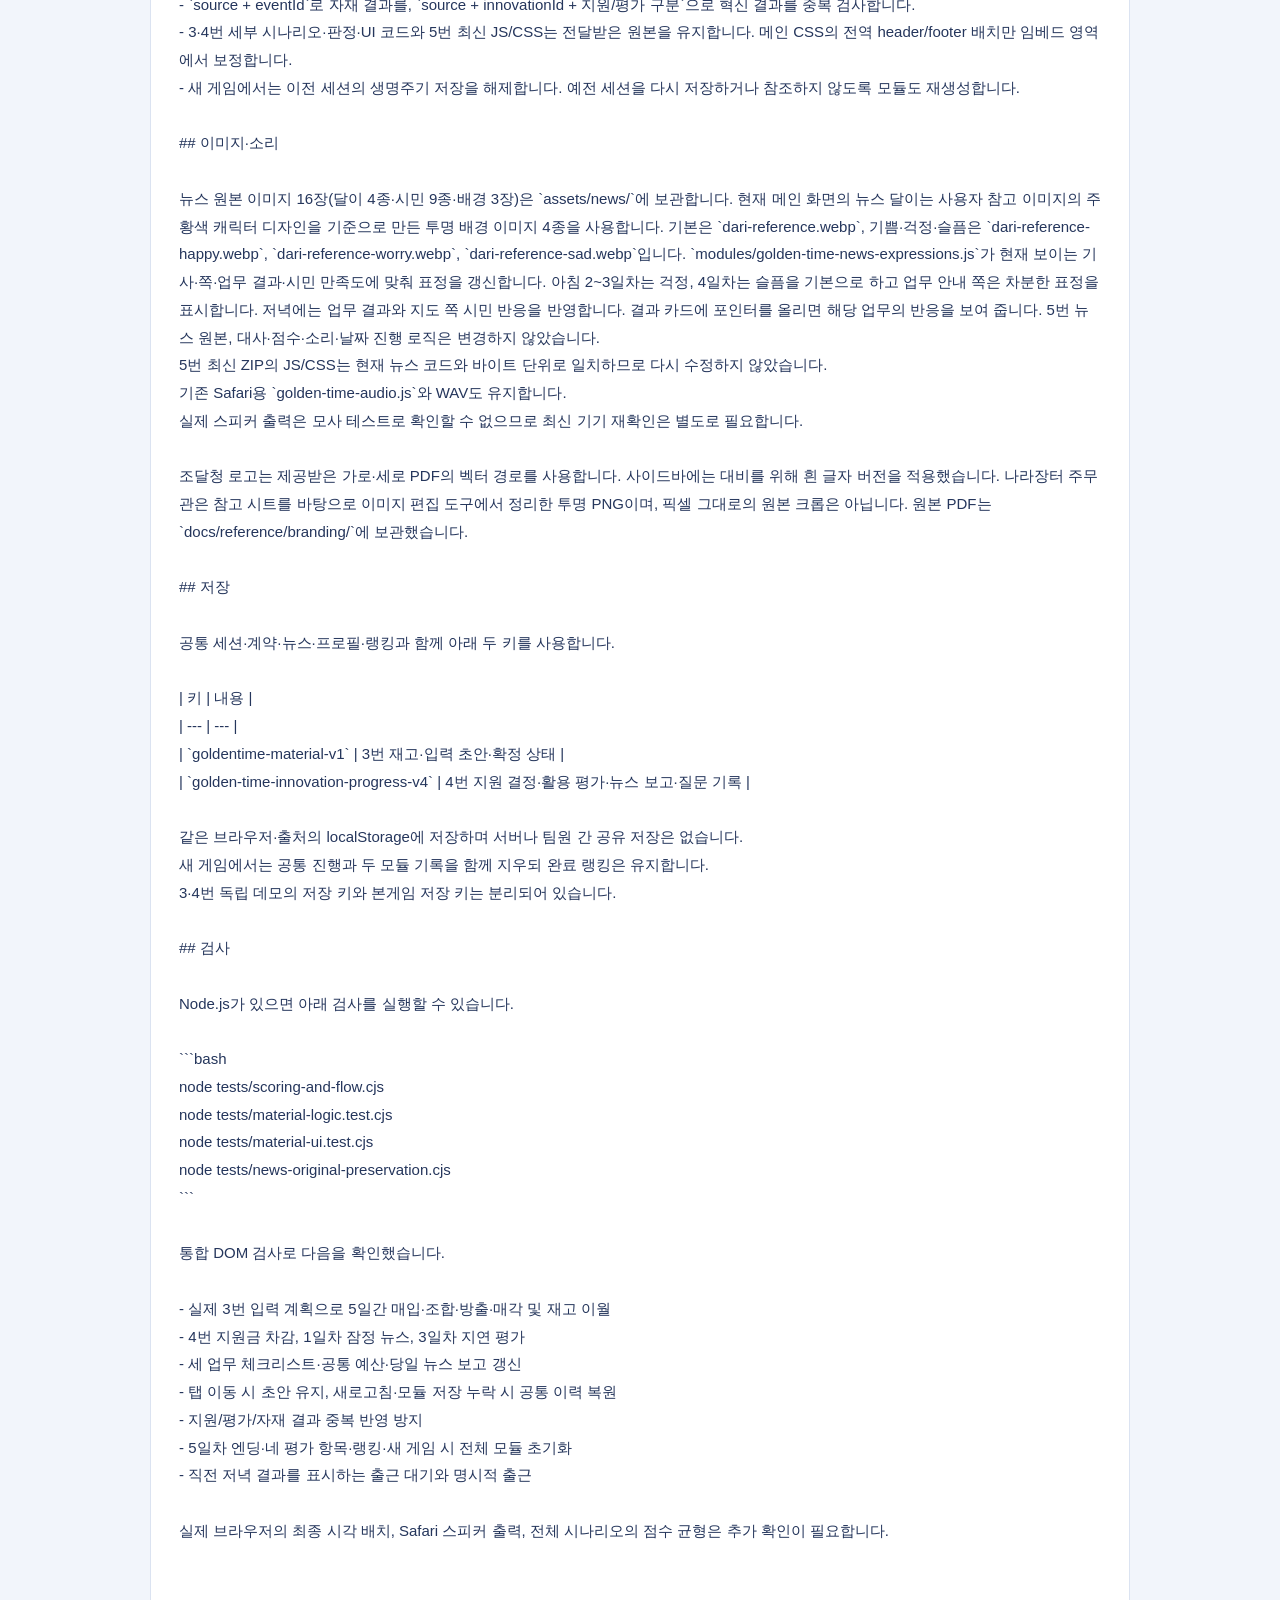
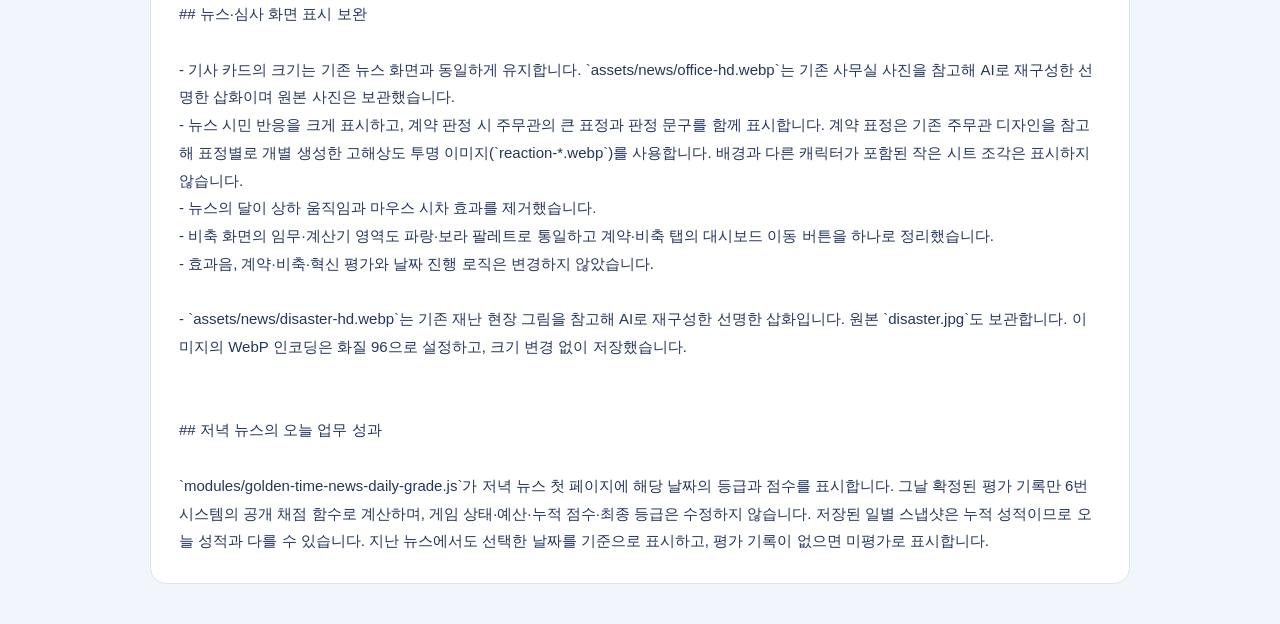
<file: team-readme.html>
<!doctype html><html lang="ko"><head><meta charset="utf-8"><meta name="viewport" content="width=device-width,initial-scale=1"><title>골든타임 팀 공유 문서</title><style>body{margin:0;background:#f2f5fb;color:#25365c;font-family:-apple-system,BlinkMacSystemFont,"Apple SD Gothic Neo",sans-serif}main{max-width:980px;margin:40px auto;padding:0 22px}h1{font-size:26px}p{line-height:1.7}nav{display:flex;gap:12px;align-items:center;flex-wrap:wrap;margin:22px 0}button,a{font:inherit;padding:12px 18px;border:1px solid #d1dbed;border-radius:10px;background:white;color:#25365c;text-decoration:none;cursor:pointer}button{background:#345cc2;color:#fff}pre{white-space:pre-wrap;overflow-wrap:anywhere;padding:28px;border:1px solid #dbe3f1;border-radius:16px;background:#fff;font-family:inherit;font-size:15px;line-height:1.85}#status{font-size:14px}</style></head><body><main><h1>프로젝트 골든타임 · 팀 공유 문서</h1><p>파일을 열지 않고 여기서 내용을 확인할 수 있어요. ‘전체 내용 복사’를 누른 뒤 노션에 붙여 넣으세요.</p><nav><button type="button" id="copy">전체 내용 복사</button><a href="README.txt" download="goldentime-README.txt">TXT 파일 받기</a><span id="status" role="status"></span></nav><pre id="readme"># 프로젝트 골든타임 — 메인 화면 및 1·2·3·4·5·6번 통합

조달청 재난 대응 게임의 메인 화면과 계약·비축·혁신제품·뉴스·공통 시스템을 연결한 통합본입니다.
날짜·예산·점수·저장은 **6번 공통 세션 하나**를 기준으로 하고, 각 담당 모듈의 시나리오·판정 로직을 사용합니다.
실행 안내·연동 방법·내부 로직을 이 README에 모았습니다.

MD 파일이 열리지 않으면 `team-readme.html`에서 읽고 복사하거나 `README.txt`를 이용할 수 있습니다.

## 파일 구성

| 파일·폴더 | 역할 |
| --- | --- |
| `index.html`, `style.css`, `app.js` | 메인 UI, 이름 입력, 업무 탭, 화면 배치 |
| `integration.js` | 공통 세션·모듈 생성, 결과 연결, 마감·뉴스·출근·초기화 |
| `modules/contract*.js`, `contract.css` | 2번 계약 심사 |
| `modules/material-core.js`, `material.js`, `material.css` | 3번 시황·재고·매입·조합·방출·매각 |
| `modules/golden-time-innovation.js`, `.css` | 4번 기업 대화·지원·활용 평가 |
| `modules/golden-time-news.js`, `.css` | 5번 아침·저녁 뉴스, 지진, 시민 반응, 지도, 엔딩 |
| `modules/golden-time-system.js` | 6번 날짜·점수·예산·정산·자동 저장·랭킹 |
| `modules/golden-time-audio.js`, `assets/audio/` | Safari 음원 재생 경로와 WAV 7개 |
| `assets/news/`, `assets/contract/` | 뉴스 원본 이미지 16장, 계약 원본 이미지 10장과 교체용 주무관 이미지 |
| `original-news/` | 본게임 세션과 분리된 5번 비교 데모 |
| `docs/reference/` | 제공받은 원본 코드·문서 및 최신 3·4·5번 자료 |
| `docs/INTEGRATION_CHANGES.md` | 원본 대비 통합 변경 이력 |
| `tests/`, `tools/` | 로직 검사·원본 비교·음원 생성 도구 |

## 실행 방법

전체 코드 ZIP을 풀고 `index.html`이 있는 폴더에서 실행합니다.

```bash
python3 -m http.server 8000
```

브라우저에서 `http://localhost:8000`을 엽니다. 서버를 실행한 터미널은 켜 두고, 종료할 때 Control+C를 누릅니다.
별도 설치·빌드 없이 실행합니다. `assets`, `modules` 폴더 구조를 유지해 주세요.

- 단일 HTML: 별도 제공하는 `goldentime-standalone.html`에 코드·스타일·이미지·음원을 포함합니다.
- 온라인 통합본: https://goldentime-office.growncabin17.chatgpt.site
- 온라인 사이트는 소유자 전용입니다. 팀원에게는 전체 코드 ZIP을 직접 공유할 수 있습니다.

## 진행 흐름

```text
이름 입력 → 1일차 아침 뉴스 → 업무 시작
→ 계약 심사 / 비축 관리 / 혁신제품 지원
→ 오늘 업무 마치기 → 퇴근 확인 → 저녁 뉴스
→ 다음 날 출근 대기 → 직접 출근 클릭 → 아침 뉴스 → 업무 시작
→ 5일차 엔딩 뉴스 → 최종 결과·랭킹
```

- 총 5일, 시작 예산 3,000억 원입니다. 캐릭터는 여성 주무관이며 이름만 입력합니다.
- 1일차 밤 23:47, 해원시 규모 7.8 지진은 5번 시나리오를 사용합니다.
- 업무 종료 버튼은 뉴스 미리보기 바로 아래에 있습니다.
- 계약 심사 마감은 계약 업무만 끝냅니다. 날짜는 메인의 하루 마감에서 한 번만 증가합니다.
- 출근 대기 하단 수치는 직전 저녁 뉴스 결과입니다. 실제 공통 세션 반영은 다음 날 아침 뉴스 확인 때 이뤄집니다.
- 세 업무가 끝나면 체크리스트가 3/3으로 표시됩니다. 미완료 업무가 있으면 마감 확인 창에 안내합니다.
- 새 게임은 이름·계약·재고·혁신제품 지원·뉴스·진행을 초기화하고, 완료 랭킹과 음소거 선택은 유지합니다.
- 이전 통합본의 진행도 읽을 수 있으나, 이미 지나간 날짜의 3·4번 선택 결과를 임의로 생성하지 않습니다. 세 업무를 처음부터 플레이하려면 새 게임으로 시작합니다.

## 담당별 연결

| 담당 | 연결 내용 |
| --- | --- |
| 1번 | 메인 UI, 업무 탭, 체크리스트, 하루 마감·출근, 결과 화면 |
| 2번 | 업체 조사·계약 판정·예산 결과, 미처리 마감, 뉴스 판정 건수 전달 |
| 3번 | 공통 예산·5번 시황으로 자재 업무 확정, 경제 평가 자료·뉴스 결과 전달 |
| 4번 | 지원금 집행, 날짜별 활용 평가, 혁신 평가 자료·잠정/최종 뉴스 전달 |
| 5번 | 실제 공통 세션으로 뉴스·지진·재난 목표·아침 결과 큐·엔딩 처리 |
| 6번 | 날짜·예산·네 평가 항목·자동 저장·랭킹 관리 |

## 2번 계약 판정

```text
청렴도 = max(0, round((정답×100 − 일반 오답×40 − 부실 승인×100 − 미처리×60) / 전체 판정 건수))
```

가중치를 현재 점수에 단순 가산하지 않고 누적 판정 건수로 계산합니다.
보류는 확정 판정이 아니며, 마감까지 미확정이면 `unresolved`로 처리합니다.
계약 결과는 같은 날짜·계약 ID 기준으로 중복 반영을 막습니다.

## 3번 비축 관리

철강·시멘트·경유·목재를 매입·조합·방출·매각합니다. 처리 순서는 매입 → 조합 → 방출·매각입니다.
원본 `material-core.js`가 재고·위험 비용·당시 실행 가능한 최선의 선택을 계산합니다.

- 1일차 선제 비축, 2일차 긴급 방출, 3일차 경유, 4일차 대체 조합, 5일차 재고 정리를 진행합니다.
- `news.getMarket(day)`의 실제 시황을 사용합니다.
- 확정 시 `economicDecision`, `budgetAssessment`, `budgetDelta`를 6번에 보냅니다.
- 필요량·확보량은 별도로 뉴스에 전달합니다.
- 예산 잔액은 `budgetDelta`로 한 번만 변경합니다. 예산 평가 자료로 다시 차감하지 않습니다.
- 입력 초안·재고·확정 상태를 저장하고, 탭을 옮겨도 입력을 유지합니다.
- 메인 비축률은 마지막 확정된 비축 업무의 목표 확보율입니다.

## 4번 혁신제품 지원

기업 대표와 대화하고 성능·검증·납품 조건을 확인한 뒤 전액 지원·일부 지원·거절을 선택합니다.

- 지원 즉시 지원금만 예산에서 차감합니다.
- 활용 평가 확인일에 `innovationDecision`과 `budgetAssessment`를 한 번 전달합니다.
- **1일차 드론은 3일차 아침 뉴스 확인 후 평가합니다.** 1일차 뉴스의 결과는 잠정 판단입니다.
- 2~5일차 기업도 원본 시나리오의 확인일에 평가합니다.
- 뉴스에는 해당 날짜의 기업 판단을 전달합니다. 이전 드론 결과로 현재 날짜의 기업 뉴스를 덮어쓰지 않습니다.
- 기존 공통 이력과 모듈 저장을 대조해 지원금·활용 평가 중복 반영을 방지합니다.

## 공개 API

메인에서 이미 만든 세션·뉴스를 사용합니다. 담당 모듈에서 별도 세션이나 뉴스 인스턴스를 만들지 않습니다.

```js
const game = GoldenTime.getState(); // 복사본 + 표시용 profile
const day = game.day;
const market = GoldenTime.news.getMarket(day);

GoldenTime.openTab(0); // 계약 심사
GoldenTime.openTab(1); // 비축 관리
GoldenTime.openTab(2); // 혁신제품 지원
GoldenTime.navigate(&quot;home&quot;);
```

결과 전달 형식은 아래와 같습니다. 현재 연결된 모듈에서 자동 호출하므로 예시를 추가로 실행하면 안 됩니다.

```js
// 공통 시스템용 예시: 실제 선택의 비용·결과를 전달합니다.
GoldenTime.applyOutcome({
  source: &quot;sme-support&quot;,
  label: &quot;혁신제품 활용 결과&quot;,
  innovationDecision: &quot;success&quot;,
  details: { innovationId: &quot;drone&quot; }
});

// 뉴스용 결과는 공통 점수/예산 반영과 별개입니다.
GoldenTime.reportDay(day, {
  reserve: { requiredQuantity: 100, availableQuantity: 80 }
});
GoldenTime.reportDay(day, {
  innovation: { decision: &quot;success&quot; }
});
```

6번의 세부 결과 구조·단위는 `docs/reference/GAME_SYSTEM_INTEGRATION-original.md`와 `SCORING_CRITERIA-original.md`를 확인해 주세요.
`GoldenTimeBridge`는 2번 프레임 전용입니다. 3·4번은 공통 세션과 메인 래퍼로 연결합니다.
날짜 증가·아침 결과 반영·밤 뉴스 호출을 각 담당 모듈에서 중복 실행하지 않습니다.

## 내부 로직

| 함수 | 역할 |
| --- | --- |
| `initializeWorkModules()` | 같은 세션·뉴스를 사용해 3·4번 인스턴스 생성 |
| `applySharedOutcome()` | 공통 결과 반영·화면 갱신, 자재 이벤트 및 혁신 지원/평가 중복 방지 |
| `recoverInnovation()` | 공통 이력으로 혁신 지원·활용 평가 저장 복원 |
| `getContract()` / `applyContract()` | 날짜별 계약 복원·검증·판정 반영 |
| `settleContract()` | 미확정 계약을 미처리로 마감 |
| `resolveMorningWork()` | 아침 확인 후 당일 활용 평가와 모듈 화면 갱신 |
| `endDay()` | 미완료 안내 → 계약 마감 → 당일 평가·뉴스 보고 → 하루 정산 |
| `showNight()` / `showCommute()` / `showMorning()` | 저녁 뉴스·명시적 출근·아침 뉴스 연결 |
| `restartGame()` | 이전 저장 연결 해제 → 모듈 저장 삭제 → 새 세션·모듈 생성 |

- 화면용 state와 실제 공통 상태를 구분합니다. UI state를 직접 수정해도 공통 점수는 바뀌지 않습니다.
- `busy`와 inert로 뉴스 중 마감·뒤 화면 조작을 제한합니다.
- 3·4번 화면은 탭 전환 시 제거·재생성하는 대신 같은 mount를 다시 붙여 인스턴스를 유지합니다.
- 4번의 원본 코드는 전용 session 래퍼로 연결해 메인도 함께 갱신합니다.
- `source + eventId`로 자재 결과를, `source + innovationId + 지원/평가 구분`으로 혁신 결과를 중복 검사합니다.
- 3·4번 세부 시나리오·판정·UI 코드와 5번 최신 JS/CSS는 전달받은 원본을 유지합니다. 메인 CSS의 전역 header/footer 배치만 임베드 영역에서 보정합니다.
- 새 게임에서는 이전 세션의 생명주기 저장을 해제합니다. 예전 세션을 다시 저장하거나 참조하지 않도록 모듈도 재생성합니다.

## 이미지·소리

뉴스 원본 이미지 16장(달이 4종·시민 9종·배경 3장)은 `assets/news/`에 보관합니다. 현재 메인 화면의 뉴스 달이는 사용자 참고 이미지의 주황색 캐릭터 디자인을 기준으로 만든 투명 배경 이미지 4종을 사용합니다. 기본은 `dari-reference.webp`, 기쁨·걱정·슬픔은 `dari-reference-happy.webp`, `dari-reference-worry.webp`, `dari-reference-sad.webp`입니다. `modules/golden-time-news-expressions.js`가 현재 보이는 기사·쪽·업무 결과·시민 만족도에 맞춰 표정을 갱신합니다. 아침 2~3일차는 걱정, 4일차는 슬픔을 기본으로 하고 업무 안내 쪽은 차분한 표정을 표시합니다. 저녁에는 업무 결과와 지도 쪽 시민 반응을 반영합니다. 결과 카드에 포인터를 올리면 해당 업무의 반응을 보여 줍니다. 5번 뉴스 원본, 대사·점수·소리·날짜 진행 로직은 변경하지 않았습니다.
5번 최신 ZIP의 JS/CSS는 현재 뉴스 코드와 바이트 단위로 일치하므로 다시 수정하지 않았습니다.
기존 Safari용 `golden-time-audio.js`와 WAV도 유지합니다.
실제 스피커 출력은 모사 테스트로 확인할 수 없으므로 최신 기기 재확인은 별도로 필요합니다.

조달청 로고는 제공받은 가로·세로 PDF의 벡터 경로를 사용합니다. 사이드바에는 대비를 위해 흰 글자 버전을 적용했습니다. 나라장터 주무관은 참고 시트를 바탕으로 이미지 편집 도구에서 정리한 투명 PNG이며, 픽셀 그대로의 원본 크롭은 아닙니다. 원본 PDF는 `docs/reference/branding/`에 보관했습니다.

## 저장

공통 세션·계약·뉴스·프로필·랭킹과 함께 아래 두 키를 사용합니다.

| 키 | 내용 |
| --- | --- |
| `goldentime-material-v1` | 3번 재고·입력 초안·확정 상태 |
| `golden-time-innovation-progress-v4` | 4번 지원 결정·활용 평가·뉴스 보고·질문 기록 |

같은 브라우저·출처의 localStorage에 저장하며 서버나 팀원 간 공유 저장은 없습니다.
새 게임에서는 공통 진행과 두 모듈 기록을 함께 지우되 완료 랭킹은 유지합니다.
3·4번 독립 데모의 저장 키와 본게임 저장 키는 분리되어 있습니다.

## 검사

Node.js가 있으면 아래 검사를 실행할 수 있습니다.

```bash
node tests/scoring-and-flow.cjs
node tests/material-logic.test.cjs
node tests/material-ui.test.cjs
node tests/news-original-preservation.cjs
```

통합 DOM 검사로 다음을 확인했습니다.

- 실제 3번 입력 계획으로 5일간 매입·조합·방출·매각 및 재고 이월
- 4번 지원금 차감, 1일차 잠정 뉴스, 3일차 지연 평가
- 세 업무 체크리스트·공통 예산·당일 뉴스 보고 갱신
- 탭 이동 시 초안 유지, 새로고침·모듈 저장 누락 시 공통 이력 복원
- 지원/평가/자재 결과 중복 반영 방지
- 5일차 엔딩·네 평가 항목·랭킹·새 게임 시 전체 모듈 초기화
- 직전 저녁 결과를 표시하는 출근 대기와 명시적 출근

실제 브라우저의 최종 시각 배치, Safari 스피커 출력, 전체 시나리오의 점수 균형은 추가 확인이 필요합니다.


## 뉴스·심사 화면 표시 보완

- 기사 카드의 크기는 기존 뉴스 화면과 동일하게 유지합니다. `assets/news/office-hd.webp`는 기존 사무실 사진을 참고해 AI로 재구성한 선명한 삽화이며 원본 사진은 보관했습니다.
- 뉴스 시민 반응을 크게 표시하고, 계약 판정 시 주무관의 큰 표정과 판정 문구를 함께 표시합니다. 계약 표정은 기존 주무관 디자인을 참고해 표정별로 개별 생성한 고해상도 투명 이미지(`reaction-*.webp`)를 사용합니다. 배경과 다른 캐릭터가 포함된 작은 시트 조각은 표시하지 않습니다.
- 뉴스의 달이 상하 움직임과 마우스 시차 효과를 제거했습니다.
- 비축 화면의 임무·계산기 영역도 파랑·보라 팔레트로 통일하고 계약·비축 탭의 대시보드 이동 버튼을 하나로 정리했습니다.
- 효과음, 계약·비축·혁신 평가와 날짜 진행 로직은 변경하지 않았습니다.

- `assets/news/disaster-hd.webp`는 기존 재난 현장 그림을 참고해 AI로 재구성한 선명한 삽화입니다. 원본 `disaster.jpg`도 보관합니다. 이미지의 WebP 인코딩은 화질 96으로 설정하고, 크기 변경 없이 저장했습니다.


## 저녁 뉴스의 오늘 업무 성과

`modules/golden-time-news-daily-grade.js`가 저녁 뉴스 첫 페이지에 해당 날짜의 등급과 점수를 표시합니다. 그날 확정된 평가 기록만 6번 시스템의 공개 채점 함수로 계산하며, 게임 상태·예산·누적 점수·최종 등급은 수정하지 않습니다. 저장된 일별 스냅샷은 누적 성적이므로 오늘 성적과 다를 수 있습니다. 지난 뉴스에서도 선택한 날짜를 기준으로 표시하고, 평가 기록이 없으면 미평가로 표시합니다.
</pre></main><script>document.getElementById('copy').onclick=async()=>{const content=document.getElementById('readme');try{await navigator.clipboard.writeText(content.textContent);document.getElementById('status').textContent='복사했어요. 노션에 붙여 넣어 주세요.'}catch{const range=document.createRange();range.selectNodeContents(content);const selection=window.getSelection();selection.removeAllRanges();selection.addRange(range);document.getElementById('status').textContent='내용을 선택했어요. ⌘C로 복사해 주세요.'}};</script></body></html>
</file>
<file: modules/golden-time-news.css>
/* 골든타임 5번 모듈: 뉴스 팝업 · 지진 연출. 모든 클래스는 gtn- 접두사라 다른 탭 스타일과 겹치지 않는다. */
.gtn-overlay {
  --navy: #2b3a67; --blue: #4a6fb5; --sky: #8fb8f0; --cream: #fff6e0; --gold: #ffc94a; --gold-d: #c98a00;
  --red: #e5484d; --green: #3fa565; --amber: #d9951c; --ink: #1f2a44; --mute: #64718f; --line: #dbe3f2;
  --body: "Pretendard", "Apple SD Gothic Neo", "Malgun Gothic", "Noto Sans KR", sans-serif;
  --display: "Jua", "Pretendard", "Apple SD Gothic Neo", "Malgun Gothic", sans-serif;
  position: absolute; inset: 0; z-index: 900; container-type: inline-size;
  display: grid; place-items: center; padding: 1.8%;
  background: rgba(24, 32, 62, 0.58); backdrop-filter: blur(4px);
  font-family: var(--display); color: var(--ink); line-height: 1.4; text-align: left;
  animation: gtn-fade 0.25s ease-out;
}
.gtn-overlay.gtn-fixed { position: fixed; }
.gtn-overlay *, .gtn-overlay *::before, .gtn-overlay *::after { box-sizing: border-box; }
.gtn-overlay button { font: inherit; color: inherit; cursor: pointer; }
.gtn-overlay [hidden] { display: none !important; }
.gtn-night, .gtn-ending { background: rgba(10, 14, 36, 0.76); }
.gtn-leave { opacity: 0; transition: opacity 0.2s; pointer-events: none; }
@keyframes gtn-fade { from { opacity: 0; } }
@keyframes gtn-rise { from { opacity: 0; transform: translateY(0.8em); } }
@keyframes gtn-slide { from { opacity: 0; transform: translateX(1.6em); } }
@keyframes gtn-slide-back { from { opacity: 0; transform: translateX(-1.6em); } }

.gtn-wrap {
  width: 100%; height: 100%; display: grid; grid-template-columns: 16% minmax(0, 1fr); gap: 1em; align-items: end;
  font-size: clamp(9px, 1.3cqi, 17px);
}

/* ── 방송 시작 화면 ── */
.gtn-intro { position: absolute; inset: 0; z-index: 5; display: grid; place-items: center; background: linear-gradient(135deg, #24315c, #4a6fb5); color: #fff; cursor: pointer; animation: gtn-intro-out 0.35s ease-in 1.15s forwards; font-size: clamp(11px, 1.7cqi, 22px); }
.gtn-night .gtn-intro, .gtn-ending .gtn-intro { background: linear-gradient(135deg, #0f1533, #2b3a67); }
.gtn-intro > div { text-align: center; animation: gtn-intro-in 0.5s cubic-bezier(0.2, 1.4, 0.4, 1); }
.gtn-intro span { display: block; font-size: 3.4em; line-height: 1.1; }
.gtn-intro strong { display: block; font-size: 2.6em; font-weight: 400; letter-spacing: 0.04em; }
.gtn-intro small { display: inline-block; margin-top: 0.5em; padding: 0.25em 1.2em; border-radius: 99em; background: var(--gold); color: var(--ink); font-size: 1em; }
@keyframes gtn-intro-in { from { opacity: 0; transform: scale(0.8); } }
@keyframes gtn-intro-out { to { opacity: 0; visibility: hidden; } }

/* ── 달이 ── */
.gtn-side { display: flex; flex-direction: column; align-items: center; gap: 0.7em; padding-bottom: 0.6em; min-width: 0; animation: gtn-rise 0.4s 0.1s both; }
.gtn-bubble { position: relative; width: 100%; background: #fff; border: 0.22em solid var(--navy); border-radius: 1.2em; padding: 0.8em 0.9em 0.9em; box-shadow: 0 0.3em 0 rgba(20, 26, 52, 0.35); }
.gtn-bubble::after { content: ""; position: absolute; left: 50%; bottom: -0.62em; width: 1em; height: 1em; margin-left: -0.5em; background: #fff; border: solid var(--navy); border-width: 0 0.22em 0.22em 0; transform: rotate(45deg); }
.gtn-bubble b { display: inline-block; background: #f39a3d; color: #fff; border-radius: 99em; padding: 0.05em 0.8em; font-size: 0.85em; font-weight: 400; margin-bottom: 0.35em; }
.gtn-bubble p { margin: 0; font-size: 0.95em; line-height: 1.45; word-break: keep-all; }
.gtn-dari { width: 96%; height: auto; display: block; filter: drop-shadow(0.16em 0 0 #fff) drop-shadow(-0.16em 0 0 #fff) drop-shadow(0 0.16em 0 #fff) drop-shadow(0 -0.16em 0 #fff) drop-shadow(0 0.5em 0.5em rgba(0, 0, 0, 0.3)); animation: gtn-bob 2.6s ease-in-out infinite; transform-origin: 50% 100%; }
@keyframes gtn-bob { 50% { transform: translateY(-0.35em) rotate(-1.5deg); } }

/* ── 패널 ── */
.gtn-panel {
  height: 100%; min-height: 0; display: flex; flex-direction: column; overflow: hidden;
  background: linear-gradient(180deg, #eef3ff, #dde6fa); border: 0.28em solid #fff; border-radius: 1.5em;
  box-shadow: 0 0 0 0.2em var(--navy), 0 1.2em 2.6em rgba(10, 16, 45, 0.5); animation: gtn-rise 0.35s both;
}
.gtn-night .gtn-panel, .gtn-ending .gtn-panel { background: linear-gradient(180deg, #e7eafb, #d2d8f2); box-shadow: 0 0 0 0.16em var(--navy), 0 1.2em 2.6em rgba(0, 0, 0, 0.6); }
.gtn-head { flex: none; display: flex; justify-content: space-between; align-items: center; gap: 1em; padding: 0.55em 1em; background: linear-gradient(180deg, #34426f, var(--navy)); color: #fff; border-bottom: 0.22em solid var(--gold); }
.gtn-night .gtn-head, .gtn-ending .gtn-head { background: linear-gradient(90deg, #1a2350, var(--navy)); }
.gtn-brand { display: flex; align-items: center; gap: 0.6em; }
.gtn-logo { font-size: 1.8em; line-height: 1; }
.gtn-brand strong { display: block; font-size: 1.45em; font-weight: 400; letter-spacing: 0.02em; line-height: 1.15; }
.gtn-brand small { font-size: 0.78em; opacity: 0.88; }
.gtn-meta { display: flex; gap: 0.45em; align-items: center; }
.gtn-chip { background: #3d4b7a; border: 0.1em solid #161d3a; border-radius: 99em; padding: 0.22em 0.9em; font-size: 0.88em; white-space: nowrap; }
.gtn-chip-day { background: var(--red); }
.gtn-mute { width: 2.1em; height: 2.1em; border-radius: 50%; border: 0; background: rgba(255, 255, 255, 0.2); font-size: 0.95em !important; line-height: 1; }
.gtn-mute:hover { background: rgba(255, 255, 255, 0.35); }

.gtn-ticker { flex: none; display: flex; align-items: stretch; background: var(--navy); color: #fff; font-size: 0.82em; overflow: hidden; }
.gtn-ticker > b { flex: none; background: var(--red); padding: 0.3em 0.9em; font-weight: 400; z-index: 1; }
.gtn-ticker > div { flex: 1; min-width: 0; overflow: hidden; white-space: nowrap; padding: 0.3em 0; }
.gtn-ticker span { display: inline-block; padding-left: 100%; animation: gtn-marquee 34s linear infinite; }
.gtn-ticker:hover span { animation-play-state: paused; }
@keyframes gtn-marquee { to { transform: translateX(-100%); } }
.gtn-ticker-inline { --navy: #2b3a67; --red: #e5484d; border-radius: 99em; font-family: "Jua", "Pretendard", "Apple SD Gothic Neo", "Malgun Gothic", sans-serif; font-size: 0.9em; }

.gtn-pages { flex: 1; min-height: 0; overflow-y: auto; padding: 0.8em 0.9em 0.3em; }
.gtn-page { height: 100%; animation: gtn-slide 0.3s ease-out; }
.gtn-page.gtn-page-back { animation-name: gtn-slide-back; }
.gtn-page > div { height: 100%; }

.gtn-foot { flex: none; display: grid; grid-template-columns: 1fr auto 1fr; align-items: center; gap: 0.8em; padding: 0.5em 0.9em 0.7em; }
.gtn-prev { justify-self: start; border: 0.14em solid #1f2a44; background: #fff; border-radius: 0.8em; padding: 0.4em 1.1em; font-size: 0.95em !important; box-shadow: 0 0.2em 0 #1f2a44; }
.gtn-prev:hover { background: #eef2fb; }
.gtn-prev:disabled { visibility: hidden; }
.gtn-next { justify-self: end; border: 0.14em solid #1f2a44; border-radius: 0.8em; padding: 0.45em 1.6em; font-size: 1.08em !important; color: #fff !important; text-shadow: 0 0.07em 0 rgba(0, 0, 0, 0.35); background: linear-gradient(180deg, #5f86d8, #3f66bd); box-shadow: inset 0 0.12em 0 rgba(255, 255, 255, 0.35), 0 0.24em 0 #1f2a44; transition: transform 0.08s; }
.gtn-next.gtn-final-btn { color: var(--ink) !important; text-shadow: none; background: linear-gradient(180deg, #ffe08a, var(--gold)); box-shadow: inset 0 0.12em 0 rgba(255, 255, 255, 0.5), 0 0.24em 0 #1f2a44; animation: gtn-pulse 1.4s ease-in-out infinite; }
.gtn-next:hover { filter: brightness(1.06); }
.gtn-next:active { transform: translateY(0.16em); box-shadow: 0 0.08em 0 #1f2a44; }
@keyframes gtn-pulse { 50% { box-shadow: inset 0 0.12em 0 rgba(255, 255, 255, 0.5), 0 0.24em 0 #1f2a44, 0 0 0 0.45em rgba(255, 201, 74, 0.35); } }
.gtn-overlay button:focus-visible { outline: 0.2em solid var(--gold); outline-offset: 0.14em; }
.gtn-next:focus-visible { outline-color: var(--navy); }
.gtn-dots { list-style: none; margin: 0; padding: 0; display: flex; gap: 0.5em; }
.gtn-dots li { display: flex; align-items: center; gap: 0.35em; padding: 0.2em 0.75em 0.2em 0.5em; border-radius: 99em; font-size: 0.8em; color: var(--mute); cursor: pointer; white-space: nowrap; }
.gtn-dots li i { width: 0.7em; height: 0.7em; border-radius: 50%; background: #b9c6de; }
.gtn-dots li.gtn-done i { background: var(--blue); }
.gtn-dots li.gtn-on { background: #fff; color: var(--navy); box-shadow: 0 0.12em 0 rgba(43, 58, 103, 0.15); }
.gtn-dots li.gtn-on i { background: var(--gold); box-shadow: 0 0 0 0.18em rgba(255, 201, 74, 0.35); }

/* ── 공통 조각 ── */
.gtn-card { background: #fff; border: 0.14em solid #c9d3ec; border-radius: 1em; padding: 0.7em 0.9em 0.8em; box-shadow: 0 0.2em 0 rgba(43, 58, 103, 0.14); min-width: 0; min-height: 0; }
.gtn-card h3 { margin: -0.15em 0 0.55em -0.25em; width: fit-content; max-width: 100%; font-size: 0.98em; font-weight: 400; color: #fff; background: var(--navy); border-radius: 0.7em; padding: 0.2em 0.9em; display: flex; align-items: center; gap: 0.7em; flex-wrap: wrap; flex: none; }
.gtn-card h3 span { font-size: 0.78em; color: #c5d2f2; display: inline-flex; align-items: center; gap: 0.35em; }
.gtn-scene { width: 100%; height: 100%; display: block; }
.gtn-bar { height: 0.62em; background: #e2e8f5; border-radius: 99em; overflow: hidden; }
.gtn-bar i { display: block; height: 100%; background: linear-gradient(90deg, var(--sky), var(--blue)); border-radius: 99em; transition: width 0.9s cubic-bezier(0.2, 0.8, 0.2, 1) 0.15s; }
.gtn-bar-gold { height: 1.05em; background: var(--navy); border: 0.12em solid #161d3a; }
.gtn-bar-gold i { background: linear-gradient(180deg, #ffe08a, var(--gold)); }
.gtn-overlay em { font-style: normal; }
.gtn-up, .gtn-rise { color: var(--green); }
.gtn-rise { color: var(--red); }
.gtn-down { color: var(--red); }
.gtn-fall { color: #2f6fd0; }
.gtn-flat { color: var(--mute); }
.gtn-face svg, .gtn-face img { width: 100%; display: block; overflow: visible; }
.gtn-face img { aspect-ratio: 1; object-fit: cover; border-radius: 50%; }
.gtn-sticker { overflow: visible; filter: drop-shadow(0.09em 0 0 #fff) drop-shadow(-0.09em 0 0 #fff) drop-shadow(0 0.09em 0 #fff) drop-shadow(0 -0.09em 0 #fff) drop-shadow(0 0.2em 0.2em rgba(31, 42, 68, 0.28)); }
img.gtn-scene { object-fit: cover; }
.gtn-overlay q { quotes: "“" "”"; }
.gtn-overlay p, .gtn-overlay q { font-family: var(--body); }

/* ── 머리기사 ── */
.gtn-split { display: grid; grid-template-columns: 1.35fr 1fr; gap: 0.8em; }
.gtn-lead { background: #fff; border: 0.14em solid #c9d3ec; border-radius: 1em; overflow: hidden; box-shadow: 0 0.2em 0 rgba(43, 58, 103, 0.14); display: flex; flex-direction: column; min-height: 0; }
.gtn-lead-img { position: relative; flex: 1 1 9em; min-height: 7em; overflow: hidden; }
.gtn-lead-img .gtn-scene { position: absolute; inset: 0; }
.gtn-tag { position: absolute; left: 0; top: 0.8em; background: var(--red); color: #fff; font-size: 1em; padding: 0.2em 1.1em 0.2em 0.85em; border: 0.12em solid #1f2a44; border-left: 0; border-radius: 0 99em 99em 0; box-shadow: 0 0.15em 0.4em rgba(0, 0, 0, 0.25); animation: gtn-blink 1s steps(2) 3; }
.gtn-tag-good { background: var(--green); } .gtn-tag-neutral { background: var(--blue); }
@keyframes gtn-blink { 50% { filter: brightness(1.35); } }
.gtn-back { position: absolute; right: 0.6em; top: 0.6em; border: 0; border-radius: 99em; padding: 0.3em 0.9em; background: rgba(255, 255, 255, 0.94); font-size: 0.85em !important; }
.gtn-lead h2 { margin: 0.55em 0.8em 0.25em; font-size: 1.4em; font-weight: 400; line-height: 1.28; word-break: keep-all; }
.gtn-lead p { margin: 0 0.9em 0.85em; font-size: 0.95em; line-height: 1.6; color: #3a4563; word-break: keep-all; }
.gtn-list { display: flex; flex-direction: column; gap: 0.5em; min-width: 0; }
.gtn-item { flex: 1; max-height: 8em; display: grid; grid-template-columns: 5.4em 1fr; gap: 0.7em; align-items: center; text-align: left; background: #fff; border: 0.15em solid #c9d3ec; border-radius: 0.9em; padding: 0.4em; box-shadow: 0 0.15em 0 rgba(43, 58, 103, 0.1); transition: transform 0.12s, border-color 0.12s; }
.gtn-item:hover { transform: translateX(0.2em); border-color: var(--sky); }
.gtn-item.gtn-on { border-color: var(--blue); background: #f1f5ff; }
.gtn-thumb { height: 100%; min-height: 3.4em; max-height: 6.4em; border-radius: 0.6em; overflow: hidden; display: block; }
.gtn-item-text { min-width: 0; }
.gtn-item em { font-size: 0.72em; color: #fff; background: var(--blue); border-radius: 0.4em; padding: 0.08em 0.55em; }
.gtn-tone-good em { background: var(--green); } .gtn-tone-bad em { background: var(--red); }
.gtn-item strong { display: block; margin-top: 0.25em; font-weight: 400; font-size: 0.95em; line-height: 1.32; word-break: keep-all; }
.gtn-tip { margin: 0; text-align: center; font-size: 0.75em; color: var(--mute); }

/* 밤 1쪽 숫자 */
.gtn-split-night { grid-template-columns: 1.7fr 1fr; }
.gtn-stats { display: flex; flex-direction: column; gap: 0.6em; }
.gtn-stat { flex: 1; display: flex; flex-direction: column; justify-content: center; background: #fff; border: 0.14em solid #c9d3ec; border-radius: 1em; padding: 0.5em 1em; box-shadow: 0 0.2em 0 rgba(43, 58, 103, 0.12); border-left: 0.45em solid var(--blue); animation: gtn-rise 0.4s both; }
.gtn-stat:nth-child(2) { animation-delay: 0.1s; } .gtn-stat:nth-child(3) { animation-delay: 0.2s; }
.gtn-stat span { font-size: 0.85em; color: var(--mute); }
.gtn-stat b { font-weight: 400; font-size: 2.3em; line-height: 1.05; font-variant-numeric: tabular-nums; }
.gtn-stat b i, .gtn-total b i, .gtn-metric-top b i { font-style: normal; }
.gtn-stat em { font-size: 0.85em; }
.gtn-stat-gold { border-left-color: var(--gold); } .gtn-stat-gold b { color: var(--gold-d); }
.gtn-stat.gtn-mood-joy, .gtn-stat.gtn-mood-relief { border-left-color: var(--green); }
.gtn-stat.gtn-mood-worry { border-left-color: var(--amber); }
.gtn-stat.gtn-mood-upset, .gtn-stat.gtn-mood-angry { border-left-color: var(--red); }
.gtn-stat.gtn-mood-upset b, .gtn-stat.gtn-mood-angry b { color: var(--red); }

/* ── 아침 2쪽 ── */
.gtn-brief { display: grid; grid-template-columns: 1fr 1fr; gap: 0.8em; }
.gtn-brief .gtn-card { display: flex; flex-direction: column; }
.gtn-market { list-style: none; margin: 0; padding: 0; display: grid; grid-template-columns: 1fr 1fr; gap: 0.5em; flex: 1; }
.gtn-market li { background: #f3f6fd; border-radius: 0.8em; padding: 0.5em 0.7em; display: grid; grid-template-columns: 1fr auto; align-items: center; gap: 0 0.5em; }
.gtn-market-name { font-size: 0.9em; color: var(--mute); grid-column: 1 / -1; }
.gtn-market li b { font-size: 1.9em; font-weight: 400; line-height: 1.1; font-variant-numeric: tabular-nums; }
.gtn-spark { width: 4.6em; height: 1.7em; }
.gtn-market li em { font-size: 0.85em; grid-column: 1 / -1; }
.gtn-now { margin-top: 0.6em; padding-top: 0.6em; border-top: 0.1em dashed var(--line); display: grid; grid-template-columns: auto 1fr auto; gap: 0.2em 0.6em; align-items: center; font-size: 0.9em; }
.gtn-now b { font-weight: 400; font-size: 1.25em; color: var(--gold-d); }
.gtn-now small { grid-column: 1 / -1; color: var(--mute); font-family: var(--body); }
.gtn-now-calm { grid-template-columns: 1fr; }
.gtn-hints { list-style: none; margin: 0; padding: 0; display: flex; flex-direction: column; gap: 0.5em; flex: 1; }
.gtn-hints li { flex: 1; display: grid; grid-template-columns: 2.6em 1fr; gap: 0.7em; align-items: center; background: #f3f6fd; border-radius: 0.8em; padding: 0.5em 0.7em; animation: gtn-rise 0.4s both; }
.gtn-hints li:nth-child(2) { animation-delay: 0.1s; } .gtn-hints li:nth-child(3) { animation-delay: 0.2s; }
.gtn-hint-ic { font-size: 1.7em; text-align: center; }
.gtn-hints strong { font-weight: 400; font-size: 0.95em; color: var(--navy); }
.gtn-hints p { margin: 0.1em 0; font-size: 0.88em; line-height: 1.45; word-break: keep-all; }
.gtn-hints small { font-size: 0.75em; color: var(--blue); }

/* ── 밤 2쪽: 내 선택 → 결과 → 시민 ── */
.gtn-causes { display: grid; grid-template-columns: repeat(3, 1fr); gap: 0.7em; }
.gtn-cause { --c: var(--amber); display: flex; flex-direction: column; background: #fff; border: 0.14em solid #c9d3ec; border-radius: 1em; overflow: hidden; box-shadow: 0 0.2em 0 rgba(43, 58, 103, 0.14); min-height: 0; animation: gtn-rise 0.45s both; animation-delay: calc(var(--i) * 0.18s); }
.gtn-tier-good { --c: var(--green); } .gtn-tier-bad { --c: var(--red); }
.gtn-cause > header { display: flex; align-items: center; gap: 0.4em; padding: 0.35em 0.7em; margin-bottom: 0.45em; background: var(--navy); border-bottom: 0.25em solid var(--c); }
.gtn-cause > header strong { flex: 1; font-weight: 400; font-size: 0.95em; color: #fff; }
.gtn-cause > header em { font-size: 0.72em; color: #fff; background: var(--c); border-radius: 99em; padding: 0.12em 0.7em; white-space: nowrap; }
.gtn-cause-in { margin: 0 0.6em; padding: 0.35em 0.7em; background: #f3f6fd; border-radius: 0.7em; }
.gtn-cause small { font-size: 0.72em; color: var(--mute); font-family: var(--body); }
.gtn-cause-in p { margin: 0; font-family: var(--display); font-size: 0.9em; }
.gtn-arrow { text-align: center; color: var(--c); font-size: 0.8em; line-height: 1.5; }
.gtn-cause-out { flex: 1; margin: 0 0.6em; display: flex; flex-direction: column; min-height: 0; }
.gtn-cause-img { position: relative; flex: 1 1 3.5em; min-height: 3.2em; border-radius: 0.7em; overflow: hidden; }
.gtn-cause-img .gtn-scene { position: absolute; inset: 0; }
.gtn-cause-out h4 { margin: 0.4em 0 0.15em; font-size: 0.98em; font-weight: 400; line-height: 1.3; word-break: keep-all; }
.gtn-cause-out p { margin: 0; font-size: 0.8em; line-height: 1.5; color: #46516e; word-break: keep-all; }
.gtn-cause-metric { display: flex; align-items: baseline; gap: 0.5em; margin-top: 0.35em; font-size: 0.85em; }
.gtn-cause-metric span { color: var(--mute); }
.gtn-cause-metric b { font-weight: 400; font-size: 1.15em; color: var(--blue); font-variant-numeric: tabular-nums; }
.gtn-cause-voice { display: grid; grid-template-columns: 3.7em 1fr; gap: 0.55em; align-items: center; margin: 0 0.6em 0.6em; padding: 0.4em 0.6em; border-radius: 0.8em; background: #eef7f0; }
.gtn-cause-voice.gtn-mood-worry { background: #fdf5e3; }
.gtn-cause-voice.gtn-mood-upset, .gtn-cause-voice.gtn-mood-angry { background: #fdeeee; }
.gtn-cause-voice q { display: block; font-size: 0.86em; line-height: 1.4; word-break: keep-all; }

/* ── 밤 3쪽: 지도 + 지표 ── */
.gtn-situation { display: grid; grid-template-columns: 1.25fr 1fr; gap: 0.8em; }
.gtn-map-card { display: flex; flex-direction: column; }
.gtn-map { flex: 1; min-height: 0; width: 100%; display: block; }
.gtn-road-open { animation: gtn-flow 1.1s linear infinite; }
@keyframes gtn-flow { to { stroke-dashoffset: -11; } }
.gtn-map .gtn-new { animation: gtn-newpop 0.9s ease-out 0.5s 3 both; transform-box: fill-box; transform-origin: center; }
.gtn-map path.gtn-road-open.gtn-new { animation: gtn-flow 1.1s linear infinite, gtn-glow 0.9s ease-in-out 0.5s 3; }
@keyframes gtn-newpop { 0% { transform: scale(0.4); opacity: 0; } 60% { transform: scale(1.35); opacity: 1; } 100% { transform: scale(1); } }
@keyframes gtn-glow { 50% { stroke: var(--gold); stroke-width: 8; } }
.gtn-legend { list-style: none; margin: 0.4em 0 0; padding: 0; display: flex; flex-wrap: wrap; gap: 0.2em 1em; font-size: 0.75em; color: var(--mute); }
.gtn-legend li { display: flex; align-items: center; gap: 0.35em; }
.gtn-legend i { width: 0.9em; height: 0.9em; border-radius: 0.2em; background: var(--blue); }
.gtn-lg-road { height: 0.3em !important; width: 1.3em !important; }
.gtn-lg-tent { background: var(--gold) !important; } .gtn-lg-village { background: var(--green) !important; border-radius: 50% !important; } .gtn-lg-build { background: #5b7fc7 !important; }
.gtn-status { display: flex; flex-direction: column; gap: 0.5em; }
.gtn-status h3 { margin-bottom: 0.1em; }
.gtn-metric { display: grid; grid-template-columns: 1.8em 1fr 2.2em; gap: 0.5em; align-items: center; }
.gtn-metric-ic { font-size: 1.25em; text-align: center; }
.gtn-metric-top { display: flex; justify-content: space-between; align-items: baseline; font-size: 0.86em; margin-bottom: 0.2em; }
.gtn-metric-top b { font-weight: 400; color: var(--blue); font-variant-numeric: tabular-nums; }
.gtn-metric-top small { font-size: 0.8em; color: var(--mute); margin-left: 0.25em; }
.gtn-metric-delta { font-size: 0.85em; text-align: right; }
.gtn-total { display: grid; grid-template-columns: auto 1fr auto; gap: 0.6em; align-items: center; margin-top: auto; padding-top: 0.55em; border-top: 0.1em dashed var(--line); font-size: 0.9em; }
.gtn-total b { font-weight: 400; font-size: 1.5em; color: var(--gold-d); font-variant-numeric: tabular-nums; }
.gtn-satis { display: grid; grid-template-columns: 3.6em 1fr auto; gap: 0.6em; align-items: center; background: #eef7f0; border-radius: 0.8em; padding: 0.4em 0.7em; }
.gtn-satis.gtn-mood-worry { background: #fdf5e3; } .gtn-satis.gtn-mood-upset, .gtn-satis.gtn-mood-angry { background: #fdeeee; }
.gtn-satis small { display: block; font-size: 0.75em; color: var(--mute); }
.gtn-satis b { font-weight: 400; font-size: 1.1em; }
.gtn-satis em { font-size: 0.85em; }

/* ── 엔딩 4쪽 ── */
.gtn-final { display: grid; grid-template-columns: 1.2fr 1fr; gap: 0.8em; }
.gtn-final-chart { display: flex; flex-direction: column; }
.gtn-history { flex: 1; min-height: 0; width: 100%; }
.gtn-dot { width: 0.7em; height: 0.7em; border-radius: 50%; display: inline-block; } .gtn-dot-gold { background: #e0a100; } .gtn-dot-green { background: var(--green); }
.gtn-final-side { display: flex; flex-direction: column; gap: 0.5em; }
.gtn-stamp { text-align: center; border: 0.22em solid var(--amber); color: var(--amber); border-radius: 1em; padding: 0.6em; margin: 0.3em 0.4em 0.7em; transform: rotate(-2deg); animation: gtn-stamp 0.5s cubic-bezier(0.2, 1.6, 0.4, 1) 0.4s both; }
.gtn-stamp-best { border-color: var(--green); color: var(--green); } .gtn-stamp-bad { border-color: var(--red); color: var(--red); }
.gtn-stamp small { display: block; font-size: 0.75em; }
.gtn-stamp strong { display: block; font-size: 1.8em; font-weight: 400; line-height: 1.2; }
.gtn-stamp span { font-size: 0.75em; color: var(--mute); }
@keyframes gtn-stamp { from { opacity: 0; transform: rotate(-12deg) scale(2); } }
.gtn-turning { list-style: none; margin: 0; padding: 0; display: flex; flex-direction: column; gap: 0.4em; flex: 1; }
.gtn-turning li { display: grid; grid-template-columns: 3.4em 1fr; gap: 0.6em; align-items: center; background: #f3f6fd; border-radius: 0.8em; padding: 0.45em 0.7em; border-left: 0.3em solid var(--green); }
.gtn-turning li.gtn-tone-bad { border-left-color: var(--red); }
.gtn-turning b { font-weight: 400; font-size: 0.85em; color: var(--navy); }
.gtn-turning p { margin: 0; font-size: 0.84em; line-height: 1.45; word-break: keep-all; }

/* ── 지진 ── */
.gtn-quake { background: #070a18; padding: 0; overflow: hidden; }
.gtn-quake-bg { position: absolute; inset: 0; opacity: 0; filter: saturate(0.5) brightness(0.6); transition: opacity 0.6s; }
.gtn-quake[data-stage="1"] .gtn-quake-bg, .gtn-quake[data-stage="2"] .gtn-quake-bg { opacity: 0.55; }
.gtn-quake-flash { position: absolute; inset: 0; background: var(--red); opacity: 0; pointer-events: none; }
.gtn-quake[data-stage="1"] .gtn-quake-flash { animation: gtn-flash 0.5s ease-out 4; }
@keyframes gtn-flash { 0% { opacity: 0.5; } 100% { opacity: 0; } }
.gtn-quake-night { position: relative; text-align: center; color: #cfd8f5; font-size: clamp(11px, 1.8cqi, 22px); transition: opacity 0.3s; }
.gtn-quake-night small { display: block; opacity: 0.7; letter-spacing: 0.3em; }
.gtn-quake-night strong { display: block; font-size: 5em; font-weight: 400; line-height: 1.1; font-variant-numeric: tabular-nums; animation: gtn-fade 1s both; }
.gtn-quake-night span { opacity: 0; animation: gtn-fade 0.8s 0.7s forwards; }
.gtn-quake[data-stage="1"] .gtn-quake-night, .gtn-quake[data-stage="2"] .gtn-quake-night { display: none; }
.gtn-quake-boom { display: none; position: relative; color: #fff; font-size: clamp(20px, 6cqi, 76px); text-shadow: 0 0.06em 0 var(--red), 0 0 0.6em rgba(229, 72, 77, 0.8); transform: rotate(-4deg); }
.gtn-quake[data-stage="1"] .gtn-quake-boom { display: block; animation: gtn-boom 0.18s linear infinite; }
@keyframes gtn-boom { 50% { transform: rotate(3deg) scale(1.06); } }
.gtn-alert { display: none; position: relative; width: min(86%, 33em); font-size: clamp(10px, 1.55cqi, 19px); text-align: center; background: #fff; border-radius: 1.2em; border: 0.3em solid var(--red); padding: 0 1.4em 1.2em; overflow: hidden; box-shadow: 0 1em 3em rgba(0, 0, 0, 0.7); }
.gtn-quake[data-stage="2"] .gtn-alert { display: block; animation: gtn-pop 0.4s cubic-bezier(0.2, 1.5, 0.4, 1); }
@keyframes gtn-pop { from { transform: scale(0.6); opacity: 0; } }
.gtn-alert-head { margin: 0 -1.4em 0.6em; padding: 0.5em 1em; background: var(--red); color: #fff; display: flex; justify-content: space-between; }
.gtn-alert-mag { margin: 0; color: var(--red); font-family: var(--display) !important; font-size: 1.1em; }
.gtn-alert-mag b { font-size: 3.2em; font-weight: 400; line-height: 1; }
.gtn-alert h2 { margin: 0 0 0.35em; font-size: 1.7em; font-weight: 400; }
.gtn-alert p { margin: 0 0 0.6em; line-height: 1.5; word-break: keep-all; font-size: 0.9em; }
.gtn-alert ul { list-style: none; margin: 0 0 0.9em; padding: 0; display: grid; grid-template-columns: repeat(3, 1fr); gap: 0.4em; }
.gtn-alert li { background: #fdeeee; border-radius: 0.7em; padding: 0.45em 0.3em; font-size: 0.8em; line-height: 1.35; }
.gtn-alert li b { display: block; font-weight: 400; font-size: 1.25em; color: var(--red); }
.gtn-shaking { animation: gtn-shake 0.16s linear 12; }
@keyframes gtn-shake {
  0% { transform: translate(0, 0) rotate(0); } 25% { transform: translate(-8px, 5px) rotate(-0.6deg); }
  50% { transform: translate(7px, -6px) rotate(0.5deg); } 75% { transform: translate(-5px, -3px) rotate(-0.3deg); } 100% { transform: translate(0, 0); }
}

/* ── 지난 뉴스 ── */
.gtn-archive-box { width: min(90%, 34em); max-height: 86%; display: flex; flex-direction: column; font-size: clamp(11px, 1.45cqi, 17px); background: #fff; border-radius: 1.2em; overflow: hidden; box-shadow: 0 1em 2.6em rgba(10, 16, 45, 0.5); animation: gtn-rise 0.25s both; }
.gtn-archive-box header { display: flex; justify-content: space-between; align-items: center; padding: 0.7em 1em; background: var(--blue); color: #fff; }
.gtn-archive-box header strong { font-weight: 400; font-size: 1.2em; }
.gtn-x { border: 0; width: 2em; height: 2em; border-radius: 50%; background: rgba(255, 255, 255, 0.22); color: #fff !important; }
.gtn-archive-box ul { list-style: none; margin: 0; padding: 0.6em; overflow-y: auto; display: flex; flex-direction: column; gap: 0.4em; }
.gtn-archive-box li button { width: 100%; text-align: left; display: grid; grid-template-columns: 8em 1fr; gap: 0.7em; align-items: center; border: 0.14em solid transparent; background: #f3f6fd; border-radius: 0.8em; padding: 0.55em 0.8em; }
.gtn-archive-box li button:hover { border-color: var(--sky); }
.gtn-archive-box li em { font-size: 0.82em; color: #fff; border-radius: 99em; padding: 0.15em 0.7em; text-align: center; background: var(--blue); }
.gtn-a-night { background: var(--navy) !important; }
.gtn-archive-box li span { font-size: 0.92em; white-space: nowrap; overflow: hidden; text-overflow: ellipsis; }
.gtn-empty { margin: 0; padding: 2em 1em; text-align: center; color: var(--mute); }

/* ── 좁은 화면 · 움직임 줄이기 ── */
@container (max-width: 720px) {
  .gtn-wrap { grid-template-columns: 1fr; font-size: 12px; }
  .gtn-side { display: none; }
  .gtn-split, .gtn-split-night, .gtn-brief, .gtn-causes, .gtn-situation, .gtn-final { grid-template-columns: 1fr; }
  .gtn-page, .gtn-page > div { height: auto; }
  .gtn-stats { flex-direction: row; } .gtn-stat b { font-size: 1.6em; }
  .gtn-dots li span { display: none; } .gtn-dots li { padding: 0.3em; }
  .gtn-lead-img { flex-basis: 9em; } .gtn-map { min-height: 14em; }
}
@media (prefers-reduced-motion: reduce) {
  .gtn-overlay, .gtn-overlay * { animation-duration: 0.01ms !important; animation-iteration-count: 1 !important; transition-duration: 0.01ms !important; }
  .gtn-ticker span { padding-left: 1em; animation: none !important; }
}

/* ══════════ 입체 스킨: 유리 패널 · 도톰한 버튼 · 광택 (위 규칙을 덮어쓴다) ══════════ */
.gtn-overlay { perspective: 110em; }
.gtn-panel {
  border: 0.3em solid #fff; border-radius: 1.8em; background: linear-gradient(180deg, #f5f7ff 0%, #dfe6fc 60%, #cdd8f7 100%);
  box-shadow: 0 0 0 0.14em #9fb2ea, inset 0 0.4em 0.8em rgba(255, 255, 255, 0.9), inset 0 -0.8em 1.4em rgba(70, 90, 180, 0.22), 0 0.5em 0 #7f93d6, 0 1.8em 2.8em rgba(8, 12, 40, 0.55);
  transform: rotateY(calc(var(--px, 0) * 1.4deg)) rotateX(calc(var(--py, 0) * -1.4deg)); transition: transform 0.25s ease-out;
}
.gtn-night .gtn-panel, .gtn-ending .gtn-panel {
  background: linear-gradient(180deg, #eef0ff 0%, #d6dcf8 60%, #c2cbf0 100%);
  box-shadow: 0 0 0 0.14em #6f80c9, inset 0 0.4em 0.8em rgba(255, 255, 255, 0.85), inset 0 -0.8em 1.4em rgba(50, 60, 150, 0.26), 0 0.5em 0 #4f5fa8, 0 1.8em 2.8em rgba(0, 0, 0, 0.65);
}
.gtn-side { transform: translate3d(calc(var(--px, 0) * -0.7em), calc(var(--py, 0) * -0.4em), 0); transition: transform 0.25s ease-out; }
.gtn-head { background: linear-gradient(180deg, #5d75cf 0%, #3d50a0 48%, #2c3b7c 52%, #27336b 100%); box-shadow: inset 0 0.14em 0 rgba(255, 255, 255, 0.35); }
.gtn-night .gtn-head, .gtn-ending .gtn-head { background: linear-gradient(180deg, #414f98 0%, #27336b 48%, #1b2452 52%, #151c44 100%); }
.gtn-brand strong { text-shadow: 0 0.08em 0 rgba(0, 0, 0, 0.35); }
.gtn-chip { background: linear-gradient(180deg, #5a6aa6, #34427a); border: 0; box-shadow: inset 0 0.1em 0 rgba(255, 255, 255, 0.3), 0 0.14em 0 #141a3d; }
.gtn-chip-day { background: linear-gradient(180deg, #ff8286, #dc3d43); box-shadow: inset 0 0.1em 0 rgba(255, 255, 255, 0.45), 0 0.14em 0 #8f1f24; }
.gtn-mute { background: linear-gradient(180deg, #5a6aa6, #34427a); box-shadow: inset 0 0.1em 0 rgba(255, 255, 255, 0.3), 0 0.14em 0 #141a3d; }
.gtn-ticker { background: linear-gradient(180deg, #2f3d7a, #222d60); }
.gtn-ticker > b { background: linear-gradient(180deg, #ff8286, #dc3d43); box-shadow: inset 0 0.1em 0 rgba(255, 255, 255, 0.4); }

.gtn-card, .gtn-lead, .gtn-item, .gtn-stat, .gtn-cause {
  border: 0.12em solid #fff; background: linear-gradient(180deg, #ffffff, #f0f3ff);
  box-shadow: 0 0.32em 0 #b9c6ee, 0 0.75em 1em rgba(40, 56, 130, 0.2), inset 0 -0.3em 0.6em rgba(90, 110, 200, 0.1);
}
.gtn-stat { border-left: 0.45em solid var(--blue); }
.gtn-stat-gold { border-left-color: var(--gold); }
.gtn-stat.gtn-mood-joy, .gtn-stat.gtn-mood-relief { border-left-color: var(--green); }
.gtn-stat.gtn-mood-worry { border-left-color: var(--amber); }
.gtn-stat.gtn-mood-upset, .gtn-stat.gtn-mood-angry { border-left-color: var(--red); }
.gtn-item:hover { border-color: #9cc0ff; }
.gtn-item.gtn-on { border-color: var(--blue); background: linear-gradient(180deg, #f6f9ff, #e3ebff); }
.gtn-card h3, .gtn-cause > header {
  background: linear-gradient(180deg, #5066bb 0%, #36478a 50%, #27336b 51%, #222d60 100%);
  box-shadow: inset 0 0.1em 0 rgba(255, 255, 255, 0.35), 0 0.16em 0 #141a3d;
}
.gtn-cause > header { border-radius: 0; box-shadow: inset 0 0.1em 0 rgba(255, 255, 255, 0.35); }
.gtn-market li, .gtn-hints li, .gtn-cause-in, .gtn-turning li { background: linear-gradient(180deg, #eef2fd, #f7f9ff); box-shadow: inset 0 0.14em 0.28em rgba(40, 56, 130, 0.16); }

.gtn-next {
  border: 0; border-radius: 99em; text-shadow: 0 0.07em 0 rgba(0, 20, 90, 0.45);
  background: linear-gradient(180deg, #86b6ff 0%, #5289f2 48%, #3b70e2 52%, #2f5fd0 100%);
  box-shadow: inset 0 0.16em 0 rgba(255, 255, 255, 0.6), inset 0 -0.2em 0.3em rgba(0, 20, 90, 0.25), 0 0.3em 0 #1f3f9c, 0 0.75em 0.9em rgba(20, 40, 120, 0.35);
}
.gtn-next.gtn-final-btn {
  text-shadow: 0 0.06em 0 rgba(255, 255, 255, 0.6); background: linear-gradient(180deg, #fff3b0 0%, #ffd640 48%, #ffc21f 52%, #f5a800 100%);
  box-shadow: inset 0 0.16em 0 rgba(255, 255, 255, 0.75), inset 0 -0.2em 0.3em rgba(150, 90, 0, 0.25), 0 0.3em 0 #b97a00, 0 0.75em 0.9em rgba(120, 80, 0, 0.35);
  animation-name: gtn-pulse3d;
}
@keyframes gtn-pulse3d { 50% { box-shadow: inset 0 0.16em 0 rgba(255, 255, 255, 0.75), inset 0 -0.2em 0.3em rgba(150, 90, 0, 0.25), 0 0.3em 0 #b97a00, 0 0.75em 0.9em rgba(120, 80, 0, 0.35), 0 0 0 0.5em rgba(255, 214, 64, 0.35); } }
.gtn-next:active { transform: translateY(0.22em); box-shadow: inset 0 0.16em 0 rgba(255, 255, 255, 0.5), 0 0.08em 0 #1f3f9c; }
.gtn-next.gtn-final-btn:active { box-shadow: inset 0 0.16em 0 rgba(255, 255, 255, 0.6), 0 0.08em 0 #b97a00; }
.gtn-prev { border: 0; border-radius: 99em; background: linear-gradient(180deg, #ffffff, #e2e8fa); box-shadow: inset 0 0.12em 0 #fff, 0 0.24em 0 #a9b6e0, 0 0.55em 0.7em rgba(40, 56, 130, 0.22); }
.gtn-prev:active { transform: translateY(0.16em); box-shadow: 0 0.08em 0 #a9b6e0; }
.gtn-back { box-shadow: 0 0.18em 0 #a9b6e0; z-index: 2; }

.gtn-bubble { border: 0.2em solid #9cc0ff; box-shadow: 0 0.35em 0 #8fa6e0, 0 1em 1.3em rgba(8, 12, 40, 0.4), inset 0 -0.4em 0.6em rgba(120, 150, 230, 0.16); }
.gtn-bubble::after { border-color: #9cc0ff; box-shadow: 0.18em 0.18em 0 #8fa6e0; }
.gtn-bubble b { background: linear-gradient(180deg, #ffb45c, #f08a24); box-shadow: inset 0 0.1em 0 rgba(255, 255, 255, 0.5), 0 0.12em 0 #b96510; }
.gtn-tag { border: 0; background: linear-gradient(180deg, #ff8286, #dc3d43); box-shadow: inset 0 0.1em 0 rgba(255, 255, 255, 0.5), 0 0.18em 0 #8f1f24, 0 0.4em 0.5em rgba(0, 0, 0, 0.25); z-index: 2; }
.gtn-tag-good { background: linear-gradient(180deg, #6fd08f, #33995a); box-shadow: inset 0 0.1em 0 rgba(255, 255, 255, 0.5), 0 0.18em 0 #1f6a3c, 0 0.4em 0.5em rgba(0, 0, 0, 0.25); }
.gtn-tag-neutral { background: linear-gradient(180deg, #7fa6f0, #4a6fb5); box-shadow: inset 0 0.1em 0 rgba(255, 255, 255, 0.5), 0 0.18em 0 #2b4a8f, 0 0.4em 0.5em rgba(0, 0, 0, 0.25); }
.gtn-lead-img::after, .gtn-cause-img::after { content: ""; position: absolute; inset: 0; pointer-events: none; background: linear-gradient(180deg, rgba(255, 255, 255, 0.3), transparent 32%, transparent 68%, rgba(20, 30, 80, 0.28)); box-shadow: inset 0 0 0.9em rgba(20, 30, 80, 0.25); border-radius: inherit; }

.gtn-bar { background: #d3dbf2; box-shadow: inset 0 0.12em 0.22em rgba(40, 56, 130, 0.4); }
.gtn-bar i { background: linear-gradient(180deg, #b4d6ff, #5289f2 55%, #3b70e2); box-shadow: inset 0 0.1em 0 rgba(255, 255, 255, 0.65); }
.gtn-bar-gold { background: #27336b; border: 0; box-shadow: inset 0 0.18em 0.3em rgba(0, 0, 0, 0.55); }
.gtn-bar-gold i { background: linear-gradient(180deg, #fff3ae, #ffd23f 55%, #f5a800); }

.gtn-toy { overflow: visible; filter: drop-shadow(0 0.22em 0.22em rgba(20, 28, 70, 0.32)); }
.gtn-dari { width: 100%; filter: drop-shadow(0 0.7em 0.7em rgba(8, 12, 40, 0.45)); }
.gtn-face { background: linear-gradient(180deg, #ffffff, #e2e9ff); border-radius: 50%; box-shadow: 0 0.2em 0 #b9c6ee, inset 0 -0.25em 0.4em rgba(90, 110, 200, 0.22); aspect-ratio: 1; display: grid; place-items: end center; }
.gtn-face svg { width: 92%; filter: none; }
.gtn-map g { filter: drop-shadow(0 0.12em 0.08em rgba(20, 30, 80, 0.38)); }
.gtn-dots li.gtn-on { box-shadow: 0 0.18em 0 #b9c6ee, inset 0 0.1em 0 #fff; }

.gtn-alert { border: 0; border-radius: 1.4em; box-shadow: 0 0 0 0.3em #fff, 0 0 0 0.55em #e5484d, 0 0.7em 0 0.55em #a3262b, 0 2.4em 3em rgba(0, 0, 0, 0.7); overflow: visible; }
.gtn-alert-head { border-radius: 1.1em 1.1em 0 0; background: linear-gradient(180deg, #ff8286, #dc3d43); box-shadow: inset 0 0.12em 0 rgba(255, 255, 255, 0.4); }
.gtn-alert li { background: linear-gradient(180deg, #fde6e6, #fff3f3); box-shadow: inset 0 0.14em 0.28em rgba(160, 40, 40, 0.18); }
.gtn-archive-box { border: 0.25em solid #fff; box-shadow: 0 0.5em 0 #7f93d6, 0 1.6em 2.6em rgba(8, 12, 40, 0.55); }
.gtn-archive-box header { background: linear-gradient(180deg, #5d75cf, #27336b); }

@media (prefers-reduced-motion: reduce) { .gtn-panel, .gtn-side { transform: none !important; } }

/* 이미지 에셋(3D 렌더)을 쓸 때 */
.gtn-face { overflow: hidden; }
.gtn-face img { width: 100%; height: 100%; aspect-ratio: auto; object-fit: cover; object-position: 50% 18%; border-radius: 0; }
img.gtn-dari { width: 112%; max-width: none; }

/* Balanced navigation labels and padded, responsive market sparklines. */
.gtn-overlay .gtn-next,.gtn-overlay .gtn-prev{display:inline-flex;align-items:center;justify-content:center;box-sizing:border-box;min-height:2.65em;padding:.58em 1.45em;line-height:1.2;text-align:center;vertical-align:middle;font-family:var(--body);white-space:nowrap}.gtn-overlay .gtn-foot{align-items:center}.gtn-overlay .gtn-market{min-width:0;grid-template-columns:repeat(2,minmax(0,1fr))}.gtn-overlay .gtn-market li{min-width:0;grid-template-columns:minmax(0,1fr) minmax(0,4.8em);column-gap:.6em;padding:.65em .85em;overflow:visible}.gtn-overlay .gtn-market li b{min-width:0}.gtn-overlay .gtn-spark{display:block;align-self:center;justify-self:end;width:100%;max-width:4.8em;height:auto;aspect-ratio:72 / 32;min-width:0;overflow:visible}.gtn-overlay .gtn-market-name{min-width:0}.gtn-overlay .gtn-market li em{margin:0;line-height:1.3}@media(max-width:500px){.gtn-overlay .gtn-market li{padding:.6em;grid-template-columns:minmax(0,1fr) minmax(0,4em)}.gtn-overlay .gtn-next,.gtn-overlay .gtn-prev{padding:.6em 1em}}

/* Explicit recovery reuses the original WebAudio effects. */
.gtn-meta{flex-wrap:wrap}.gtn-recovery{position:relative;display:inline-flex}.gtn-overlay .gtn-reconnect{padding:.4em .7em;border:1px solid #aebfe5;border-radius:1em;background:#f4f7ff;color:#283961;font-size:.7em;line-height:1.3;white-space:nowrap}.gtn-reconnect-status{position:absolute;top:calc(100% + .6em);right:0;z-index:20;width:18em;max-width:60vw;padding:.7em 1em;border:1px solid #aebfe5;border-radius:.7em;background:#26375c;color:#fff;box-shadow:0 .3em .8em #0003;font-size:.75em;line-height:1.5}

.gtn-reconnect-status audio{display:block;width:100%;height:38px}.gtn-reconnect-status>span{display:block;margin-top:.5em}

/* Optical vertical centering: account for Korean glyph metrics and the raised lower edge. */
.gtn-overlay .gtn-next{display:inline-flex;align-items:center;justify-content:center;padding-top:.76em;padding-bottom:.4em;line-height:1.2;text-align:center}

/* 좁은 화면에서 헤더 제목이 두 줄로 꺾이지 않게 한다. */
.gtn-overlay .gtn-brand strong { white-space: nowrap; }
@container (max-width: 720px) { .gtn-overlay .gtn-head { flex-wrap: wrap; row-gap: 0.4em; } .gtn-overlay .gtn-meta { flex-wrap: wrap; } }
</file>
<file: modules/material.css>
/* 3번 원자재 비축. 클래스 접두사는 mat- 이라 다른 탭과 겹치지 않는다. */
.mat {
  --ink: #1b2430;
  --muted: #5e6874;
  --paper: #f4efe4;
  --card: #fffdf8;
  --line: #ddd4c4;
  --brass: #8a5a16;
  --brass-deep: #6d4510;
  --good: #1d6b45;
  --bad: #9d2c2c;
  --warn: #8a5a16;
  --up: #9d2c2c;
  --down: #1d6b45;
  --shadow: 0 14px 40px rgba(48, 36, 18, 0.08);
  color: var(--ink);
  font-family: "Apple SD Gothic Neo", "Noto Sans KR", "Malgun Gothic", sans-serif;
  background:
    radial-gradient(circle at 12% -10%, rgba(138, 90, 22, 0.08), transparent 32%),
    linear-gradient(180deg, #efe7d8 0%, var(--paper) 220px);
  min-height: 100%;
  padding: 28px 20px 48px;
  box-sizing: border-box;
}

.mat *,
.mat *::before,
.mat *::after { box-sizing: border-box; }

.mat h1,
.mat h2,
.mat h3 {
  font-family: "Apple Myungjo", "Nanum Myeongjo", "Songti SC", serif;
  font-weight: 700;
  letter-spacing: -0.03em;
  margin: 0;
}

.mat p { margin: 0; }

.mat-top,
.mat-mission,
.mat-sheet,
.mat-preview,
.mat-result,
.mat-market article,
.mat-recipe {
  background: var(--card);
  border: 1px solid var(--line);
  border-radius: 18px;
  box-shadow: var(--shadow);
}

.mat-top {
  display: grid;
  grid-template-columns: minmax(0, 1.4fr) auto minmax(220px, 0.8fr);
  gap: 18px;
  align-items: center;
  padding: 22px 24px;
  max-width: 1080px;
  margin: 0 auto 16px;
}

.mat-kicker {
  margin: 0 0 6px;
  color: var(--brass);
  font-size: 12px;
  font-weight: 700;
  letter-spacing: 0.12em;
}

.mat h1 { font-size: 34px; line-height: 1.2; }

.mat-stamp {
  width: 92px;
  height: 92px;
  border: 2px solid var(--bad);
  color: var(--bad);
  border-radius: 50%;
  display: grid;
  place-items: center;
  text-align: center;
  transform: rotate(-8deg);
  background: rgba(157, 44, 44, 0.04);
}

.mat-stamp strong { font-size: 18px; letter-spacing: 0.04em; }
.mat-stamp span { font-size: 12px; }

.mat-stats {
  display: grid;
  grid-template-columns: 1fr 1fr;
  gap: 10px;
  margin: 0;
}

.mat-stats div {
  padding: 10px 12px;
  background: #f7f1e6;
  border-radius: 12px;
}

.mat-stats dt { color: var(--muted); font-size: 12px; }
.mat-stats dd { margin: 2px 0 0; font-size: 20px; font-variant-numeric: tabular-nums; font-weight: 700; }

.mat-market {
  max-width: 1080px;
  margin: 0 auto 16px;
  display: grid;
  grid-template-columns: repeat(4, minmax(0, 1fr));
  gap: 12px;
}

.mat-market article { padding: 14px 14px 12px; border-radius: 16px; }
.mat-market h2 { font-size: 18px; }
.mat-market .mat-index { margin-top: 8px; font-size: 28px; font-variant-numeric: tabular-nums; font-weight: 700; }
.mat-market .mat-change { font-size: 13px; font-weight: 700; }
.mat-market .mat-change.is-up { color: var(--up); }
.mat-market .mat-change.is-down { color: var(--down); }
.mat-market .mat-change.is-flat { color: var(--muted); }
.mat-market .mat-price { margin-top: 4px; color: var(--muted); font-size: 13px; }
.mat-spark { display: block; width: 100%; height: 32px; margin-top: 6px; }

.mat-mission,
.mat-sheet,
.mat-preview,
.mat-result {
  max-width: 1080px;
  margin: 0 auto 16px;
  padding: 20px 22px;
}

.mat-mission h2 { font-size: 28px; }
.mat-brief { margin-top: 10px; line-height: 1.65; font-size: 16px; }
.mat-clues { margin: 12px 0 0; padding-left: 18px; color: var(--muted); line-height: 1.6; }
.mat-clues li + li { margin-top: 4px; }

.mat-meters {
  display: grid;
  grid-template-columns: 1.1fr 0.9fr;
  gap: 12px;
  margin-top: 16px;
}

.mat-meter,
.mat-calc {
  background: #f7f1e6;
  border-radius: 14px;
  padding: 14px;
}

.mat-meter strong,
.mat-calc strong { display: block; font-size: 15px; margin-bottom: 6px; }
.mat-meter p,
.mat-calc p { color: var(--muted); line-height: 1.55; font-size: 14px; }
.mat-big { font-size: 28px; font-variant-numeric: tabular-nums; font-weight: 700; }

.mat-sheet h2,
.mat-preview h2,
.mat-result h2 { font-size: 22px; }

.mat-note { margin: 8px 0 14px; color: var(--muted); font-size: 14px; line-height: 1.5; }

.mat-table-wrap { overflow-x: auto; }
.mat table { width: 100%; border-collapse: collapse; min-width: 760px; }
.mat th,
.mat td { text-align: left; padding: 10px 8px; border-bottom: 1px solid var(--line); vertical-align: middle; }
.mat th { font-size: 12px; color: var(--muted); font-weight: 700; }
.mat td { font-variant-numeric: tabular-nums; }
.mat-name { font-weight: 700; }
.mat-off { color: var(--muted); }

.mat-step { display: inline-flex; align-items: center; border: 1px solid var(--line); border-radius: 999px; overflow: hidden; background: #fff; }
.mat-step button,
.mat-step input {
  border: 0;
  background: transparent;
  color: var(--ink);
  font: inherit;
}
.mat-step button { width: 32px; height: 34px; cursor: pointer; font-size: 18px; }
.mat-step button:disabled { cursor: default; color: #b3ab9e; }
.mat-step input { width: 46px; height: 34px; text-align: center; font-variant-numeric: tabular-nums; }
.mat-step input:focus { outline: 2px solid rgba(138, 90, 22, 0.35); outline-offset: -2px; }

.mat-recipes { max-width: 1080px; margin: 0 auto 16px; display: grid; grid-template-columns: 1fr 1fr; gap: 12px; }
.mat-recipe { padding: 16px; }
.mat-recipe header { display: flex; justify-content: space-between; gap: 8px; align-items: center; }
.mat-recipe h3 { font-size: 20px; }
.mat-recipe p { margin-top: 8px; line-height: 1.55; color: var(--muted); }
.mat-recipe .mat-step { margin-top: 12px; }
.mat-badge { font-size: 12px; font-weight: 800; border-radius: 999px; padding: 4px 8px; }
.mat-badge.is-ok { color: var(--good); background: rgba(29, 107, 69, 0.1); }
.mat-badge.is-bad { color: var(--bad); background: rgba(157, 44, 44, 0.1); }

.mat-preview-grid,
.mat-result-grid { display: grid; grid-template-columns: repeat(4, minmax(0, 1fr)); gap: 10px; margin-top: 14px; }
.mat-preview-grid div,
.mat-result-grid div { background: #f7f1e6; border-radius: 12px; padding: 12px; }
.mat-preview-grid span,
.mat-result-grid span { display: block; color: var(--muted); font-size: 12px; }
.mat-preview-grid b,
.mat-result-grid b { display: block; margin-top: 4px; font-size: 18px; font-variant-numeric: tabular-nums; }
.mat-stockline { margin-top: 12px; color: var(--muted); font-size: 14px; }
.mat-errors { margin: 12px 0 0; padding-left: 18px; color: var(--bad); }
.mat-warn { margin-top: 10px; color: var(--warn); font-size: 14px; }

.mat-actions { max-width: 1080px; margin: 0 auto; display: flex; justify-content: flex-end; gap: 8px; flex-wrap: wrap; }
.mat button.mat-btn {
  border-radius: 999px;
  border: 1px solid var(--line);
  background: #fff;
  color: var(--ink);
  font: inherit;
  font-weight: 700;
  padding: 12px 16px;
  cursor: pointer;
}
.mat button.mat-btn:disabled { cursor: default; opacity: 0.45; }
.mat button.mat-btn.primary { background: var(--brass); border-color: var(--brass-deep); color: #fffaf2; }
.mat button.mat-btn.primary.is-armed { background: var(--bad); border-color: var(--bad); }
.mat button.mat-btn.ghost { background: transparent; }

.mat-result.is-success { box-shadow: inset 4px 0 0 var(--good), var(--shadow); }
.mat-result.is-partial { box-shadow: inset 4px 0 0 var(--brass), var(--shadow); }
.mat-result.is-failure { box-shadow: inset 4px 0 0 var(--bad), var(--shadow); }
.mat-result p { margin-top: 10px; line-height: 1.6; }
.mat-log { margin-top: 12px; color: var(--muted); font-size: 14px; line-height: 1.6; }

.mat-demo {
  max-width: 1080px;
  margin: 0 auto;
  padding: 16px 20px 0;
  display: flex;
  justify-content: space-between;
  gap: 12px;
  align-items: center;
  font-family: "Apple SD Gothic Neo", "Noto Sans KR", sans-serif;
  color: #1b2430;
}
.mat-demo p { margin: 0; color: #5e6874; font-size: 14px; line-height: 1.5; }
.mat-demo strong { color: #1b2430; }
.mat-demo .mat-btn {
  border-radius: 999px;
  border: 1px solid #ddd4c4;
  background: #fffdf8;
  font: inherit;
  font-weight: 700;
  padding: 10px 14px;
  cursor: pointer;
}
.mat-demo .mat-btn.primary { background: #8a5a16; color: #fffaf2; border-color: #6d4510; }
.mat-demo-actions { display: flex; gap: 8px; flex-wrap: wrap; }

@media (max-width: 860px) {
  .mat { padding: 16px 12px 32px; }
  .mat-top,
  .mat-market,
  .mat-meters,
  .mat-recipes,
  .mat-preview-grid,
  .mat-result-grid,
  .mat-demo { grid-template-columns: 1fr; display: grid; }
  .mat-top { grid-template-columns: 1fr auto; }
  .mat-stats { grid-column: 1 / -1; }
  .mat h1 { font-size: 28px; }
  .mat-stamp { width: 76px; height: 76px; }
  .mat-demo { display: grid; }
  .mat-table-wrap { overflow: visible; }
  .mat table { min-width: 0; }
  .mat thead { display: none; }
  .mat tr {
    display: grid;
    grid-template-columns: 1fr 1fr;
    gap: 10px 12px;
    padding: 14px 0;
    border-bottom: 1px solid var(--line);
  }
  .mat td { display: flex; flex-direction: column; align-items: flex-start; gap: 4px; border: 0; padding: 0; }
  .mat td:first-child { grid-column: 1 / -1; }
  .mat td::before { content: attr(data-label); color: var(--muted); font-size: 11px; font-weight: 700; }
  .mat td:first-child::before { content: none; }
}
</file>
<file: modules/golden-time-innovation.css>
/* 4번 모듈 CSS. 모든 셀렉터는 gti- 접두사로 한정한다. */
.gti-root{box-sizing:border-box;max-width:1190px;margin:0 auto;padding:17px;border-radius:24px;background:linear-gradient(145deg,#e8eeff,#f4efff);color:#283759;font-family:'Apple SD Gothic Neo','Malgun Gothic',sans-serif}.gti-root *{box-sizing:border-box}.gti-root button{font-family:inherit}.gti-header{display:flex;align-items:center;justify-content:space-between;gap:14px;border:2px solid #b6c9ff;background:linear-gradient(100deg,#3568ba,#7660bb);border-radius:20px;color:white;padding:18px 24px;margin-bottom:16px;box-shadow:0 5px 0 #a3b8e9}.gti-header small{font-size:11px;letter-spacing:1.5px;opacity:.85}.gti-header h2{margin:4px 0 0;font-size:25px}.gti-chip{font-weight:800;background:#ffffff2e;border:1px solid #ffffff55;padding:12px 16px;border-radius:999px;white-space:nowrap}.gti-chip span{opacity:.7}.gti-columns{display:grid;grid-template-columns:1fr 1.18fr;gap:15px}.gti-panel{background:linear-gradient(#fff,#f9faff);border:3px solid #d3ddfb;border-radius:22px;padding:22px;box-shadow:0 8px 0 #b8c7ef}.gti-person{display:flex;flex-direction:column}.gti-icon{text-align:center;font-size:75px;line-height:1.7;border:2px solid #dae6ff;border-radius:18px;background:linear-gradient(150deg,#ecf2ff,#faf4ff)}.gti-person-name{text-align:center;font-size:18px;font-weight:800;margin:14px 0}.gti-bubble{border:2px solid #abc0ed;background:#f2f6ff;border-radius:17px;padding:18px;line-height:1.65;min-height:90px;font-weight:650}.gti-person h3{font-size:15px;margin:23px 0 8px}.gti-question{display:block;text-align:left;width:100%;background:#edf2ff;border:1px solid #c1cef1;color:#304b85;border-radius:12px;padding:13px;margin:7px 0;font-weight:700;cursor:pointer}.gti-question:hover:not(:disabled){background:#dce8ff}.gti-section-label{font-size:14px;color:#7056b4;font-weight:800}.gti-product{font-size:24px;margin:12px 0 20px}.gti-details{margin:0}.gti-details>div{display:flex;gap:16px;border-bottom:1px dashed #cdd8ed;padding:13px 0;line-height:1.5}.gti-details dt{min-width:95px;font-weight:800;color:#566688}.gti-details dd{margin:0}.gti-note{background:#eeeaff;padding:16px;border-radius:12px;line-height:1.5;margin:20px 0}.gti-actions{display:flex;flex-wrap:wrap;gap:9px}.gti-action{flex:1;min-width:120px;padding:13px 10px;border:0;border-radius:12px;color:#fff;font-size:14px;font-weight:800;cursor:pointer}.gti-action.full{background:#369b74}.gti-action.limited{background:#7e66bf}.gti-action.reject{background:#dc6874}.gti-action:hover:not(:disabled){filter:brightness(1.1)}.gti-action:disabled,.gti-question:disabled{opacity:.55;cursor:default}.gti-result{margin-top:18px;background:#e6f2e9;border:1px solid #aad3bb;border-radius:12px;padding:14px;line-height:1.6;font-weight:700}.gti-root button:focus-visible{outline:3px solid #f4c846;outline-offset:3px}@media(max-width:780px){.gti-columns{grid-template-columns:1fr}.gti-header{flex-wrap:wrap}.gti-root{padding:9px}.gti-header h2{font-size:21px}}
</file>
<file: style.css>
@import url('https://fonts.googleapis.com/css2?family=Noto+Sans+KR:wght@400;500;600;700;800;900&display=swap');
:root{--navy:#25365c;--ink:#273653;--muted:#8892a8;--blue:#4c76df;--line:#e5e9f2}*{box-sizing:border-box}body{margin:0;background:#f4f6fb;color:var(--ink);font-family:'Noto Sans KR',sans-serif;font-size:14px}button,a,input{font:inherit}button,a{ -webkit-tap-highlight-color:transparent}button{cursor:pointer}button{transition:transform .18s,box-shadow .18s}button:hover{transform:translateY(-2px)}button:focus-visible,a:focus-visible{outline:3px solid #f0bc46;outline-offset:4px}button:disabled{cursor:default;opacity:.55;transform:none}a{color:inherit;text-decoration:none}.app{display:flex;min-height:100vh}.sidebar{width:228px;background:#253657;color:#fff;padding:32px 23px;display:flex;flex-direction:column;position:fixed;inset:0 auto 0 0;background-image:radial-gradient(ellipse at 0 0,#40537f,transparent 65%)}.agency{display:flex;gap:10px;align-items:center;font-size:24px;font-weight:800}.taeguk{display:inline-block;width:35px;height:35px;border:3px solid white;border-radius:50%;background:radial-gradient(circle at 34% 50%,#d95865 0 25%,transparent 26%),radial-gradient(circle at 66% 50%,#496eae 0 25%,transparent 26%),linear-gradient(#d95865 50%,#496eae 50%);transform:rotate(-30deg)}.brand{margin:42px 0 40px}.brand small{letter-spacing:5px;font-size:10px;color:#a7b5d5}.brand strong{font-size:32px;font-weight:900;display:block;color:#ffdb7f;letter-spacing:-2px;margin:4px 0}.brand strong span{font-size:19px;margin-left:5px}.brand p{font-size:10px;color:#bfcae2;letter-spacing:-.4px}nav{display:grid;gap:10px}.nav{border:0;background:transparent;color:#b9c7e1;text-align:left;display:flex;gap:14px;align-items:center;padding:16px 17px;border-radius:11px;font-size:22px}.nav span{font-size:14px;font-weight:600}.nav.active{background:#f6d47c;color:#253657;box-shadow:0 4px 15px #15294a33}.side-bottom{margin-top:auto;padding-top:40px}.live-dot{font-size:10px;color:#cfdaed}.live-dot:before,footer i{content:'';display:inline-block;width:6px;height:6px;border-radius:50%;background:#8cbfae;margin-right:6px}.side-bottom p{font-size:12px;line-height:1.9;color:#a8b8d6}.side-bottom>span{font-size:8px;letter-spacing:.7px;color:#798eaf}main{margin-left:228px;width:calc(100% - 228px);padding:0 38px;max-width:1800px}header{min-height:96px;display:flex;align-items:center;justify-content:space-between;border-bottom:1px solid var(--line);gap:20px}.day{display:flex;align-items:center;gap:13px}.calendar{background:#fff;border:1px solid #dfe5ef;border-radius:9px;box-shadow:0 3px 5px #25365705;width:43px;height:51px;text-align:center;display:flex;flex-direction:column;font-size:8px;font-weight:800;color:#7588ae;padding:5px}.calendar b{font-size:23px;color:var(--ink);line-height:1.2}.day strong{display:block;font-size:15px}.day small{display:block;font-size:10px;color:var(--muted);margin-top:4px}.phase-pill{font-size:10px;color:#5d7cbd;background:#e8eefb;border-radius:20px;padding:6px 10px;margin-left:5px}.stats{display:flex;gap:26px;align-items:center}.stats>div{display:grid;grid-template-columns:30px auto;column-gap:5px}.stats>div>span{grid-row:span 2;font-size:25px;align-self:center}.stats small{font-size:10px;color:var(--muted)}.stats b{font-size:19px;line-height:1.5}.stats b span{font-size:11px;font-weight:500}.icon-btn{border:1px solid #dee4ef;border-radius:10px;background:white;color:#7888a8;width:37px;height:37px;font-size:22px}.page-title{display:flex;justify-content:space-between;align-items:center;margin:27px 0 23px}.eyebrow{font-size:9px;letter-spacing:1.5px;color:#8694af;font-weight:700}h1{font-size:23px;letter-spacing:-1px;margin:7px 0 6px}h1 .sun{font-size:22px;color:#f0b849;margin-left:6px}.page-title p{font-size:12px;color:#8892a5;margin:0}.outline{border:1px solid #dbe1ed;background:white;border-radius:8px;color:#5c6c8b;padding:10px 14px;font-size:11px;box-shadow:0 2px 4px #25365704}.outline span{margin-left:12px}.office{position:relative;isolation:isolate;height:330px;border:5px solid white;border-radius:17px;overflow:hidden;background:#ccd5e6;box-shadow:0 4px 20px #24365b08}.office-art{position:absolute;inset:0;background:linear-gradient(90deg,#cbd4e6,#e5e5ed);background-image:url('assets/office.png');background-position:center 58%;background-size:cover;z-index:-2}.office-overlay{position:absolute;inset:0;background:linear-gradient(90deg,#edf1f9ed 0%,#edf1f9b8 27%,transparent 65%);z-index:-1}.office-copy{padding:30px 32px}.tag{font-size:9px;font-weight:600;background:#ffffffb8;border:1px solid #ffffffb0;border-radius:20px;padding:6px 11px;color:#60748e}.tag i{display:inline-block;width:5px;height:5px;border-radius:50%;background:#5c998f;margin-right:5px}.office h2{font-size:29px;letter-spacing:-1.5px;line-height:1.45;margin:20px 0 10px}.office-copy p{font-size:11px;line-height:1.9;color:#718098}.white-btn{background:white;border:0;padding:11px 15px;border-radius:8px;font-size:10px;color:#435c83;font-weight:700;margin-top:7px;box-shadow:0 3px 10px #21375f0d}.white-btn span{margin-left:20px}.room-label{position:absolute;right:20px;top:15px;background:#ffffffb0;padding:6px 11px;border-radius:20px;font-size:8px;color:#536783;backdrop-filter:blur(7px)}.room-label span{margin-left:9px}.news-teaser{position:absolute;right:18px;bottom:18px;width:287px;text-align:left;border:1px solid #fff;background:#ffffffeb;backdrop-filter:blur(15px);border-radius:12px;padding:17px 18px;box-shadow:0 8px 20px #25365715}.news-tag{font-size:9px;color:#5478c7;font-weight:800;display:flex;justify-content:space-between}.news-tag i{color:#df7473;font-style:normal;font-size:7px}.news-teaser strong{display:block;font-size:14px;margin-top:9px;letter-spacing:-.5px}.news-teaser p{font-size:9px;color:#8690a2}.read-news{display:block;border-top:1px solid #e8ebf2;padding-top:9px;margin-top:12px;color:#5875b0;font-size:9px;font-weight:700}.section-heading{display:flex;justify-content:space-between;align-items:center;margin:24px 0 13px}.section-heading h2{font-size:16px;margin:0;letter-spacing:-.5px}.section-heading h2 span{font-size:10px;font-weight:400;color:#959daf;margin-left:12px}.section-heading>span{font-size:9px;color:#919bb0}.work-cards{display:grid;grid-template-columns:repeat(3,1fr);gap:16px}.work-card{--accent:#527dd6;--tint:#ebf1fd;background:white;border:1px solid #e0e7f4;border-radius:13px;text-align:left;padding:19px 20px 0;overflow:hidden;box-shadow:0 4px 10px #25365703;position:relative}.work-card:hover{box-shadow:0 8px 24px #25365713;border-color:var(--accent)}.green{--accent:#509c86;--tint:#eaf5ef}.purple{--accent:#9373c6;--tint:#f1edfa}.card-top{display:flex;align-items:center;justify-content:space-between;margin-bottom:16px}.work-icon{display:grid;place-items:center;width:43px;height:43px;border-radius:12px;background:var(--tint);color:var(--accent);font-size:28px;font-weight:700}.pending{font-size:9px;color:#8d98aa}.pending b{background:var(--tint);color:var(--accent);border-radius:5px;padding:2px 6px;margin-left:4px}.work-card>small{font-size:8px;letter-spacing:1.3px;color:var(--accent);font-weight:700}.work-card h3{font-size:19px;letter-spacing:-.7px;margin:7px 0}.work-card p{font-size:10px;color:#939bad;margin:0 0 19px}.card-bottom{border-top:1px solid #edf0f5;margin:0 -20px;background:linear-gradient(90deg,var(--tint),#fff);padding:11px 20px;display:flex;justify-content:space-between;align-items:center;color:var(--accent);font-size:9px}.card-bottom b{font-size:17px}.bottom-grid{display:grid;grid-template-columns:1fr 1.25fr;gap:16px;margin-top:20px}.panel{background:#fff;border:1px solid #e3e8f1;border-radius:12px;padding:19px 22px}.assistant{display:flex;gap:21px;align-items:center;background:linear-gradient(110deg,#f0f4ff,#fff 80%)}.assistant-name{font-size:9px;color:#7d93bf;font-weight:700}.assistant h3{font-size:13px;margin:7px 0}.assistant p{font-size:9px;color:#8b96ac;line-height:1.7}.assistant button{border:0;background:none;padding:0;color:#627dac;font-size:9px;font-weight:700}.mascot{position:relative;flex:none;width:80px;height:88px;border-radius:44% 44% 46% 46%;background:#fafaff;box-shadow:inset -6px -5px 0 #e3e7f1,0 5px 10px #5978b215;border:2px solid #d7dfed;margin-top:5px}.tuft{position:absolute;top:-22px;left:30px;font-size:32px;color:#fff;transform:rotate(-40deg)}.goggles{position:absolute;top:19px;left:3px;right:3px;height:32px;border:4px solid #8caed3;background:#cde4f3;border-radius:13px;transform:rotate(-6deg);display:flex;justify-content:space-evenly;align-items:center}.goggles i{width:13px;height:8px;border-top:4px solid #33445f;border-radius:50%}.beak{position:absolute;top:44px;left:29px;width:20px;height:14px;background:#f7bc4d;clip-path:polygon(0 0,100% 0,50% 100%)}.scarf{position:absolute;top:59px;left:0;width:76px;height:12px;background:#e36968;border-radius:8px;transform:rotate(5deg)}.wing{position:absolute;width:14px;height:27px;background:#6e7e9a;border-radius:50%;top:59px;z-index:-0}.wing.left{left:-7px;transform:rotate(30deg)}.wing.right{right:-7px;transform:rotate(-30deg)}.feet{position:absolute;bottom:-10px;color:#e9ad46;left:14px;font-size:15px;white-space:nowrap}.panel-title{display:flex;align-items:center;justify-content:space-between}.panel-title h3{font-size:12px;margin:0}.panel-title>span{font-size:8px;color:#929db0;background:#f2f5f9;padding:4px 8px;border-radius:5px}.steps{display:flex;align-items:center;justify-content:space-between;margin:13px 0 15px}.steps>div{display:flex;align-items:center;flex-direction:column;color:#a3aec3;gap:5px}.steps b{font-size:24px;line-height:1}.steps span{font-size:8px}.steps .current{color:#668ac3}.steps i{font-size:20px;font-style:normal;color:#ced5e3}.progress-row{display:flex;gap:14px;align-items:center}.progress{height:7px;background:#edf0f6;border-radius:8px;flex:1;overflow:hidden}.progress i{display:block;background:#93addc;width:0;height:100%;border-radius:8px;transition:width .4s}.progress-row strong{font-size:9px;color:#7586a6}footer{display:flex;align-items:center;justify-content:space-between;margin:17px 0 24px}footer>span{font-size:8px;color:#9ba4b6}footer button{border:0;background:#2e426a;color:white;border-radius:8px;padding:10px 17px;font-size:10px}footer button span{margin-left:25px}dialog{border:0;border-radius:22px;padding:0;width:min(630px,calc(100% - 32px));max-height:90vh;box-shadow:0 30px 100px #14213a40;color:var(--ink)}dialog::backdrop{background:#1c2c4d77;backdrop-filter:blur(7px)}.modal-inner{padding:34px}.modal-inner h2{font-size:24px;letter-spacing:-1px;margin:7px 0 12px}.modal-inner p{line-height:1.9;color:#7d8aa1;font-size:13px}.modal-eyebrow{font-size:10px;color:#6487cb;letter-spacing:1.5px}.modal-inner label{display:block;font-size:12px;font-weight:600;margin:22px 0 10px}.modal-inner input{padding:13px 15px;width:100%;border:1px solid #dce3ef;border-radius:9px;color:var(--ink);background:#f8faff}.primary{background:#4e75d0;border:0;border-radius:9px;padding:13px 24px;color:white;font-weight:700;font-size:12px}.modal-actions{display:flex;justify-content:flex-end;gap:10px;margin-top:25px}.avatar-options{display:flex;gap:10px}.avatar-options button{flex:1;padding:15px;border:1px solid #dce3ef;border-radius:10px;background:white;color:#7a89a3}.avatar-options button.selected{border-color:#5f83d2;background:#edf3ff;color:#5479c8}.avatar-options button span{display:block;font-size:32px;margin-bottom:6px}.news-visual{padding:26px;border-radius:12px;background:linear-gradient(135deg,#e7edfd,#fff2d9);font-size:40px;margin:20px 0}.news-visual strong{display:block;color:#354e78;font-size:21px;line-height:1.6;margin-top:10px}.news-body{background:#f5f7fc;padding:16px 20px;border-radius:10px;font-size:12px;line-height:1.9;color:#78869e}.news-categories{display:flex;gap:10px;margin:13px 0}.news-categories span{font-size:10px;color:#6c87b6;background:#edf2fc;padding:6px 10px;border-radius:8px}.view-heading{padding:35px 0 24px}.view-heading h1{margin-top:10px}.content-panel{padding:30px;background:white;border:1px solid var(--line);border-radius:14px;margin-bottom:20px}.content-panel h2{font-size:19px}.content-panel p{color:#8490a6;line-height:1.9}.content-panel ul{padding-left:20px;line-height:2.5;color:#71809b}.integration{font-size:12px;background:#f2f5fc;border-radius:10px;padding:18px;line-height:1.9;color:#6f82a6}.tab-nav{display:flex;gap:10px;margin-bottom:20px}.tab-nav button{border:1px solid #dce3ef;border-radius:8px;background:#fff;padding:10px 15px;color:#8390a6}.tab-nav button.selected{background:#e8efff;border-color:#b1c4ec;color:#547bc3}#toast{position:fixed;bottom:24px;left:50%;transform:translateX(-50%);background:#273b61;color:#fff;border-radius:10px;padding:13px 22px;font-size:12px;box-shadow:0 5px 25px #23345533;opacity:0;pointer-events:none;transition:opacity .2s;z-index:10}#toast.show{opacity:1}.close-x{float:right;border:0;background:#f0f3f9;border-radius:50%;width:29px;height:29px;color:#71809a}.result-grid{display:grid;grid-template-columns:repeat(3,1fr);gap:12px}.result-grid>div{padding:20px;background:#f5f7fc;border-radius:10px}.result-grid b{display:block;font-size:26px;margin-top:8px}.result-grid small{color:#8b97ad}
@media(min-width:1600px){main{padding:0 55px}.office{height:390px}.office-copy{padding:45px}.office h2{font-size:35px}.work-card{padding-top:25px}.bottom-grid{margin-top:24px}.panel{padding:24px}}@media(max-width:1150px){.sidebar{width:190px;padding:25px 17px}.brand strong{font-size:29px}.nav{padding:14px 10px}.nav span{font-size:12px}main{margin-left:190px;width:calc(100% - 190px);padding:0 24px}.stats{gap:13px}.phase-pill{display:none}.page-title h1{font-size:20px}.office{height:315px}.office h2{font-size:25px}.news-teaser{width:235px}.bottom-grid{grid-template-columns:1fr}.assistant{padding:17px 24px}.section-heading>span{display:none}.work-card{padding-left:15px;padding-right:15px}.work-card h3{font-size:16px}.card-bottom{margin:0 -15px;padding:11px 15px}}@media(max-width:800px){.sidebar{width:76px;padding:24px 12px;align-items:center}.agency{font-size:0}.brand{display:none}nav{margin-top:40px;width:100%}.nav{justify-content:center;font-size:25px}.nav span,.side-bottom{display:none}main{margin-left:76px;width:calc(100% - 76px);padding:0 20px}.stats>div{display:none}.stats>div:first-child{display:grid}.stats b{font-size:15px}.page-title{align-items:start}.page-title h1{font-size:18px}.page-title .outline{font-size:0;padding:8px}.outline span{font-size:15px;margin:0}.office-copy{padding:25px 23px}.office{height:370px}.office h2{font-size:24px}.office-art{background-position:65% center}.office-overlay{background:linear-gradient(90deg,#edf1f9ed,transparent)}.news-teaser{left:15px;right:15px;bottom:15px;width:auto;padding:12px 15px}.news-teaser .read-news{display:none}.office-copy p{display:none}.office-copy .white-btn{margin-top:10px}.section-heading h2 span{display:none}.work-cards{gap:10px}.work-card{padding:13px 12px 0}.card-top{margin-bottom:15px}.pending{display:none}.work-icon{width:35px;height:35px;font-size:22px}.work-card h3{font-size:14px;line-height:1.7}.work-card p{font-size:9px;line-height:1.8}.work-card>small{font-size:6px}.card-bottom{margin:0 -12px;padding:9px 12px}.card-bottom span{font-size:8px}.page-title p{font-size:10px}.brand strong{font-size:26px}.tab-nav{flex-wrap:wrap}.tab-nav button{font-size:10px}.result-grid{grid-template-columns:1fr}footer>span{max-width:150px;line-height:1.8}}@media(prefers-reduced-motion:reduce){*{transition:none!important}}
/* Golden Time illustrated game interface */
:root{--game-border:#354575;--game-light:#f4f2ff;--scene-art:url('assets/office-female.png')}body[data-avatar="male"]{--scene-art:url('assets/office-male-natural.png')}body{background:#a9b4d7;color:#1d2d52;font-weight:600}.app{position:relative;isolation:isolate;min-height:800px;height:100svh;overflow:hidden;background:#aebadb}.app:before{content:'';position:absolute;inset:0;z-index:-3;background-image:var(--scene-art);background-size:cover;background-position:center 48%;transition:background-image .2s}.app:after{content:'';position:absolute;inset:0;pointer-events:none;background:linear-gradient(0deg,#7788b341,transparent 45%);z-index:-2}main{margin:0;width:100%;max-width:none;padding:0}.sidebar{position:absolute;left:0;top:0;bottom:auto;width:258px;padding:24px 20px;height:615px;z-index:3;background:linear-gradient(120deg,#303e70f5,#344778d6);border-radius:0 0 24px 0;border:3px solid #435584;border-top:0;border-left:0;box-shadow:inset -3px -3px 0 #23315388,4px 6px 12px #21325726;align-items:stretch}.agency{font-size:29px;gap:12px;text-shadow:0 2px 1px #1b2b59}.taeguk{width:47px;height:47px;border-width:4px;flex:none}.brand{position:relative;margin:20px -4px 24px;width:380px;filter:drop-shadow(0 3px 0 #14264d);z-index:4;pointer-events:none}.brand strong{font-size:39px;line-height:1.18;font-style:italic;text-shadow:-2px -2px 0 #24335c,2px -2px 0 #24335c,-2px 2px 0 #24335c,3px 4px 0 #24335c;letter-spacing:-2.8px;margin:0;white-space:nowrap}.brand strong em{display:block;color:white;font-size:35px;font-style:italic;letter-spacing:-2px}.brand strong span{position:absolute;top:-7px;right:72px;font-size:40px;transform:rotate(12deg)}.brand p{font-size:11px;border-radius:20px;background:#26375bea;color:white;text-align:center;padding:8px 12px;width:350px;margin:9px 0 0;letter-spacing:-.4px}.side-bottom{display:none}nav{gap:0;margin:0}.nav{border-radius:0;border-bottom:1px solid #8396bd55;color:#fff;font-size:29px;gap:18px;padding:12px 17px;text-shadow:0 2px 2px #20305a}.nav span{font-size:22px;font-weight:800;letter-spacing:-1px}.nav.active{background:linear-gradient(#ffe58e,#ffcf5d);border:2px solid #fff1b8;border-radius:13px;color:#1c2e58;box-shadow:0 4px 0 #1d3159;text-shadow:none;margin-bottom:6px}.nav:last-child{border-bottom:0}header{position:absolute;left:425px;right:20px;top:20px;min-height:60px;border:0;z-index:4;gap:12px}.day{gap:0;background:linear-gradient(#ed7579,#c84957);padding:6px 18px 6px 5px;border:2px solid #f5b2b0;border-radius:15px;box-shadow:0 4px 0 #903d58,inset 0 2px 0 #ffd9d4;color:#fff;min-height:54px}.calendar{position:relative;background:#fff6ed;border:3px solid #35456b;width:45px;height:48px;border-radius:9px;padding:5px 3px;color:#c84c5a;font-size:8px;margin:-12px 10px -5px -8px;box-shadow:0 2px 0 #ffdad1}.calendar:before,.calendar:after{content:'';position:absolute;top:-10px;height:14px;width:6px;background:#33466b;border:1px solid white;border-radius:5px;left:6px}.calendar:after{left:auto;right:6px}.calendar b{font-size:24px;color:#25355a}.day strong{font-size:20px;white-space:nowrap;text-shadow:0 2px 1px #a13a48}.day strong:before{content:'D+' attr(data-day);display:none}.day small{display:none}.phase-pill{display:none}.stats{gap:13px;margin-left:auto}.stats>div{position:relative;background:linear-gradient(#445583,#25365f);border:2px solid #7182b2;box-shadow:0 3px 0 #283956,inset 0 1px 0 #abb9d3;border-radius:22px;display:flex;gap:6px;align-items:center;color:white;padding:7px 13px 7px 6px;white-space:nowrap;min-height:48px}.stats>div>span{font-size:27px;filter:drop-shadow(0 2px 0 #19284e)}.stats small{font-size:12px;color:white;font-weight:800}.stats b{font-size:21px}.stats b span{font-size:12px;font-weight:700}.stats>div:nth-child(2) small{display:none}.stats>div:nth-child(2) b:before{content:'비축률 ';font-size:12px}.icon-btn{background:linear-gradient(#435985,#26375b);border:3px solid #8395bd;border-radius:50%;width:52px;height:52px;color:#fff;font-size:34px;box-shadow:0 4px 0 #2a3b5e;flex:none}.page-title,.section-heading{display:none}.office{position:absolute;inset:0;z-index:-1;border:0;border-radius:0;box-shadow:none;background:transparent;height:auto;overflow:visible;isolation:auto}.office-art,.office-overlay,.office-copy,.room-label{display:none}.news-teaser{position:absolute;top:145px;bottom:auto;right:25px;width:340px;min-height:180px;z-index:1;border:3px solid #566595;border-radius:22px;background:linear-gradient(120deg,#fff,#efedfc);box-shadow:0 5px 0 #344674,inset 0 0 0 3px #fff;padding:40px 20px 13px}.news-tag{position:absolute;top:-29px;left:-3px;background:linear-gradient(#e97175,#bc424e);padding:10px 20px;border:3px solid #f7bfad;border-radius:21px 21px 21px 0;color:#fff;font-size:21px;box-shadow:0 3px 0 #883c51;display:block;text-shadow:0 2px 1px #a33949}.news-tag:before{content:'♧ ';font-size:24px}.news-tag i{display:none}.news-teaser strong{font-size:20px;line-height:1.5;margin:0 0 9px;letter-spacing:-1px}.news-teaser p{font-size:15px;color:#2a365a;line-height:1.55;margin:0 0 8px}.read-news{border:0;text-align:center;padding:0;margin:8px 0 0;font-size:11px;color:#8d9abc}.read-news:before{content:'● ● ●';color:#bc6471;display:block;font-size:12px;letter-spacing:4px}.work-cards{position:absolute;left:285px;right:25px;bottom:244px;display:grid;grid-template-columns:repeat(3,1fr);gap:20px;z-index:2}.work-card{--accent:#3c73c6;--tint:#d8e7fe;position:relative;border:3px solid #2f4a7f;background:linear-gradient(135deg,#669ceb,#3264b1);box-shadow:0 6px 0 #1c3159,inset 0 0 0 3px #a7ceff,inset 0 -7px 0 #1e478577;color:#fff;border-radius:24px;min-height:126px;padding:18px 16px 16px 100px;overflow:visible;text-shadow:0 2px 1px #254c8e}.work-card.green{--accent:#41865c;--tint:#d6f5dc;background:linear-gradient(135deg,#62ae70,#257b53);border-color:#2c624c;box-shadow:0 6px 0 #234934,inset 0 0 0 3px #b3e5b3,inset 0 -7px 0 #1d654d77;text-shadow:0 2px 1px #286144}.work-card.purple{--accent:#7c5cb3;--tint:#e7dcff;background:linear-gradient(135deg,#a58add,#7150ad);border-color:#51417b;box-shadow:0 6px 0 #342c58,inset 0 0 0 3px #d1b9ff,inset 0 -7px 0 #52368c77;text-shadow:0 2px 1px #574183}.work-card:hover{filter:brightness(1.08);transform:translateY(-4px);border-color:#fff3b3;box-shadow:0 9px 0 #26365b}.card-top{position:static;display:block;margin:0}.work-icon{position:absolute;left:18px;top:25px;display:grid;place-items:center;width:68px;height:68px;font-size:48px;border-radius:50%;background:#e2efff30;color:white;filter:drop-shadow(0 3px 0 #233d6e44);border:0}.pending{position:absolute;right:8px;top:-13px;font-size:0;color:#fff;text-shadow:none;background:linear-gradient(#ff8981,#e64346);border:2px solid #ffd2af;border-radius:50%;height:31px;width:31px;box-shadow:0 3px 0 #9a3b46;text-align:center;line-height:25px}.pending:after{content:'!';font-size:23px;font-weight:900}.pending b{display:none}.work-card>small,.card-bottom{display:none}.work-card h3{font-size:25px;letter-spacing:-1.5px;margin:9px 0 8px;line-height:1.25;white-space:nowrap}.work-card p{font-size:15px;letter-spacing:-.8px;color:#f0f3ff;margin:0;line-height:1.5;font-weight:500}.bottom-grid{position:absolute;left:20px;right:20px;bottom:37px;display:grid;grid-template-columns:290px 1fr 1.6fr;gap:18px;margin:0;z-index:2;height:180px}.panel{border:3px solid #96a2cb;border-radius:22px;padding:9px;background:linear-gradient(135deg,#fafaff,#e9e7fa);box-shadow:0 3px 0 #66749c,inset 0 0 0 3px #fff,0 0 0 5px #e6e5f788;overflow:hidden}.panel-title{background:linear-gradient(#475781,#2c3b65);color:white;padding:8px 12px;border:2px solid #7789b4;border-radius:15px 15px 0 0;margin:0;min-height:35px}.panel-title h3{font-size:17px;letter-spacing:-.8px;font-weight:800}.panel-title>span{display:none}.steps{padding:5px 10px;margin:10px 0 8px;gap:7px}.steps>div{color:#405279;gap:8px;white-space:nowrap}.steps b{font-size:33px;text-shadow:0 2px 0 #fff;filter:drop-shadow(0 1px 0 #67799e)}.steps span{font-size:12px;font-weight:800;letter-spacing:-.5px}.steps i{font-size:32px;color:#7f8bb0}.steps .current{color:#22365a}.progress-row{margin:4px 10px 0;border:3px solid #2d3c65;background:#374771;border-radius:25px;height:29px;position:relative;padding:2px;gap:9px}.progress{height:19px;background:transparent;border-radius:20px}.progress i{background:linear-gradient(#ffe894,#ffcb50);box-shadow:inset 0 2px 0 #fff3b3;min-width:6px}.progress-row strong{color:#ffe17e;font-size:13px;padding-right:9px;white-space:nowrap}.player-panel{position:relative;overflow:visible}.player-portrait{position:absolute;bottom:37px;left:0;width:133px;height:141px;background-image:var(--scene-art);background-size:500% auto;background-position:48% 40%;border-radius:45% 45% 35% 35%;border:4px solid #eef1ff;box-shadow:0 4px 0 #34446f;filter:drop-shadow(0 3px 2px #34456655)}.player-bubble{position:absolute;left:128px;right:0;top:-8px;border:3px solid #52628f;border-radius:19px;background:linear-gradient(#fff,#f0f1ff);padding:15px 8px;text-align:center;font-size:16px;line-height:1.5;letter-spacing:-1px;box-shadow:0 4px 0 #6b779f}.player-bubble:after{content:'';position:absolute;left:12px;bottom:-13px;width:18px;height:18px;background:#f0f1ff;border-right:3px solid #52628f;border-bottom:3px solid #52628f;transform:skewY(-35deg)}.player-badge{position:absolute;bottom:9px;left:12px;right:0;display:flex;align-items:center;background:#f7f8ff;border:3px solid white;border-radius:22px;padding:0 7px 0 0;box-shadow:0 3px 0 #6976a1;overflow:hidden;min-height:37px;color:#1e315a}.player-badge span{font-size:12px;background:#3f507a;color:white;border-radius:20px;padding:8px 11px}.player-badge strong{flex:1;font-size:16px}.player-badge b{color:#648ac8;font-size:22px}.narmi-guide{position:absolute;bottom:-16px;left:29px;right:0;background:none;border:0;font-size:9px;color:#24395e;text-shadow:0 1px white}.narmi-guide span{background:#f0f4ff;border-radius:50%;padding:0 4px;margin-left:3px}.tasks{padding:9px}.tasks .panel-title{padding:8px 10px}.tasks .panel-title h3{font-size:16px;white-space:nowrap}.tasks ul{padding:0 8px;margin:5px 0;list-style:none}.tasks li{border-bottom:1px solid #cfd6ed}.tasks li:last-child{border:0}.tasks li button{display:flex;align-items:center;width:100%;gap:11px;border:0;background:none;padding:6px 0;color:#253558;font-size:14px;font-weight:800;text-align:left;letter-spacing:-.7px}.tasks li button i{margin-left:auto;font-style:normal;color:#9aa8c9}.check-box{display:inline-grid;place-items:center;flex:none;width:25px;height:25px;border:3px solid #b0bad6;background:#fafaff;border-radius:6px;color:#fff;font-size:20px}.done .check-box{background:linear-gradient(#92cf72,#4e9b54);border-color:#61a158;box-shadow:inset 0 1px #c8efb4}footer{position:absolute;left:340px;right:24px;bottom:5px;margin:0;z-index:4;min-height:25px}footer>span{color:#283c64;font-size:9px;text-shadow:0 1px #fff}footer button{background:linear-gradient(#526a9c,#354d7b);padding:5px 14px;border:1px solid #d4dff5;box-shadow:0 2px 0 #24345b;font-size:10px}footer button span{margin-left:15px}body:not([data-view="home"]):has(#other-view:not([hidden])) #other-view{position:absolute;top:115px;bottom:25px;left:285px;right:25px;overflow:auto;border:3px solid #9dadd2;border-radius:22px;background:#f0f2fcf5;padding:0 25px;box-shadow:0 6px 0 #354770;z-index:2}body:not([data-view="home"]):has(#other-view:not([hidden])) .brand{width:100%}.view-heading p{color:#7a8cae}.modal-inner{background:linear-gradient(140deg,#fff,#eaeafb);border:4px solid #a4b6e4;border-radius:22px;box-shadow:inset 0 0 0 3px white}dialog{background:#edf0ff;border:3px solid #3e558a}.avatar-options button{box-shadow:0 3px 0 #bec9e3}.primary{background:linear-gradient(#7595f3,#4365d0);border:2px solid #afc3ff;box-shadow:0 4px 0 #304c9b;text-shadow:0 1px 0 #3b5caa;border-radius:15px}.outline{border:2px solid #c9d4ed;box-shadow:0 3px 0 #b0bed8}.news-visual{border:3px solid #a8b6d7;background-image:linear-gradient(#edf2ffbb,#d5def1bb),var(--scene-art);background-size:cover;background-position:center}.news-body{border:2px solid #d4dbf0;color:#53658c}.close-x{box-shadow:0 2px 0 #adbcdb}body[data-day="2"] .app:after,body[data-day="3"] .app:after,body[data-day="4"] .app:after{background:linear-gradient(0deg,#65749d52,#59698218)}
@media(min-width:1600px){.sidebar{width:290px;height:650px;padding:28px}.brand{width:410px;margin-bottom:28px}.brand strong{font-size:46px}.brand strong em{font-size:41px}.brand p{width:390px;font-size:12px}.brand strong span{right:58px}.nav{padding:13px 20px}.nav span{font-size:24px}header{left:490px;top:25px}.stats{gap:22px}.stats>div{padding:9px 20px 9px 10px}.stats small{font-size:16px}.stats b{font-size:25px}.news-teaser{top:165px;width:390px;min-height:195px}.news-teaser strong{font-size:23px}.work-cards{left:340px;bottom:285px;gap:25px}.work-card{min-height:143px;padding-left:120px}.work-card h3{font-size:30px}.work-card p{font-size:18px}.work-icon{width:83px;height:83px;font-size:57px;top:25px}.bottom-grid{grid-template-columns:340px 1fr 1.7fr;height:210px;bottom:45px;gap:24px}.panel-title h3,.tasks .panel-title h3{font-size:21px}.tasks li button{font-size:18px;padding:8px 0}.steps b{font-size:42px}.steps span{font-size:16px}.progress-row{height:35px;margin-top:12px}.progress{height:25px}.player-portrait{width:157px;height:170px}.player-bubble{left:150px;font-size:20px}.player-badge strong{font-size:20px}.player-badge span{font-size:15px}.news-tag{font-size:24px}.panel{padding:11px}footer{left:390px}.narmi-guide{bottom:-22px;font-size:12px}.player-badge{min-height:44px}}
@media(max-width:1250px) and (min-width:801px){.sidebar{width:215px;height:560px;padding:20px 14px}.agency{font-size:25px}.brand{width:330px}.brand strong{font-size:33px}.brand strong em{font-size:31px}.brand strong span{right:53px;font-size:34px}.brand p{width:305px;font-size:9px}.nav{padding:11px 14px}.nav span{font-size:20px}header{left:370px;right:15px}.stats{gap:7px}.stats>div{padding:6px 9px 6px 4px}.stats>div>span{font-size:22px}.stats small{font-size:10px}.stats b{font-size:17px}.day strong{font-size:16px}.icon-btn{width:44px;height:44px;font-size:28px}.news-teaser{width:295px;right:18px}.news-teaser strong{font-size:17px}.news-teaser p{font-size:13px}.work-cards{left:240px;right:18px;gap:12px;bottom:239px}.work-card{padding:19px 10px 15px 72px;min-height:112px;border-radius:20px}.work-icon{left:10px;width:51px;height:60px;font-size:38px;top:23px}.work-card h3{font-size:20px;letter-spacing:-1px}.work-card p{font-size:12px}.bottom-grid{grid-template-columns:235px 1fr 1.45fr;gap:14px;left:15px;right:15px}.player-portrait{width:109px;height:129px;bottom:39px}.player-bubble{left:105px;font-size:14px;padding:13px 5px}.player-badge{left:0}.player-badge strong{font-size:14px}.player-badge span{font-size:10px}.tasks .panel-title h3{font-size:13px}.tasks li button{font-size:12px;gap:7px}.check-box{width:22px;height:22px}.steps{padding:5px 3px;gap:3px}.steps b{font-size:29px}.steps span{font-size:10px}.panel-title h3{font-size:15px}.steps i{font-size:24px}footer{left:265px}body:not([data-view="home"]):has(#other-view:not([hidden])) #other-view{left:240px}}
@media(max-width:800px){.app{height:auto;min-height:1160px;overflow:hidden}.app:before{background-size:auto 780px;background-position:49% 0;background-repeat:no-repeat;background-color:#a8b4d3}.sidebar{width:100%;height:190px;padding:15px 18px;background:linear-gradient(#2c3b6adb,#3c507f33);border:0;border-radius:0;box-shadow:none;display:block}.agency{font-size:20px;gap:8px}.taeguk{width:31px;height:31px;border-width:3px}.brand{margin:12px 0;width:270px}.brand strong{font-size:31px}.brand strong em{display:inline;font-size:25px}.brand strong span{display:none}.brand p{font-size:9px;padding:5px;width:270px}nav{display:flex;gap:5px;margin-top:13px}.nav{padding:5px 8px;border:1px solid #a3b5dc88;border-radius:8px;font-size:18px;gap:4px;flex:1;justify-content:center;background:#30466fc7}.nav span{display:inline;font-size:11px;letter-spacing:-.8px}.nav.active{border-radius:8px;margin:0;border-width:1px}header{left:18px;right:18px;top:185px;gap:10px;align-items:center;min-height:48px}.day{padding:5px 9px 5px 4px;min-height:42px;border-radius:12px}.calendar{height:36px;width:33px;font-size:6px;margin-right:5px;border-width:2px}.calendar b{font-size:17px}.day strong{font-size:13px}.stats{gap:6px}.stats>div,.stats>div:first-child{display:none}.stats>div:first-child{display:flex;min-height:39px;border-width:1px;padding:4px 8px 4px 4px}.stats small{display:none}.stats b{font-size:15px}.stats b span{font-size:9px}.stats>div>span{font-size:22px}.icon-btn{width:36px;height:36px;border-width:2px;font-size:24px}.office{inset:0}.news-teaser{top:266px;right:15px;left:auto;width:215px;min-height:135px;padding:28px 12px 8px;border-radius:16px}.news-tag{font-size:15px;padding:6px 12px;top:-21px;border-width:2px;border-radius:14px 14px 14px 0}.news-tag:before{font-size:17px}.news-teaser strong{font-size:15px;margin-bottom:5px}.news-teaser p{font-size:11px;margin-bottom:3px}.read-news{display:block!important;font-size:8px;margin-top:4px}.read-news:before{font-size:8px}.work-cards{left:15px;right:15px;bottom:auto;top:545px;gap:10px;grid-template-columns:1fr}.work-card{min-height:86px;padding:13px 20px 13px 83px;border-radius:17px}.work-icon{top:12px;left:13px;width:54px;height:54px;font-size:39px}.work-card h3{font-size:20px;margin:4px 0}.work-card p{font-size:12px}.pending{width:25px;height:25px;line-height:19px;top:-8px;right:10px}.pending:after{font-size:18px}.bottom-grid{position:absolute;top:851px;bottom:auto;left:15px;right:15px;height:auto;display:grid;grid-template-columns:1fr;gap:15px}.player-panel{position:absolute;top:-429px;left:0;width:220px;height:111px}.player-portrait{width:89px;height:100px;bottom:25px}.player-bubble{left:93px;top:-4px;font-size:12px;padding:9px 4px}.player-badge{bottom:0;min-height:29px;left:0}.player-badge span{font-size:9px;padding:5px 8px}.player-badge strong{font-size:12px}.player-badge b{font-size:17px}.narmi-guide{bottom:-20px;font-size:8px;left:10px}.tasks{display:none}.recovery{height:170px;padding:8px}.panel-title{padding:6px 10px;min-height:32px}.panel-title h3{font-size:16px}.steps{margin:12px 0 12px;padding:0 8px}.steps b{font-size:29px}.steps span{font-size:11px}.progress-row{margin-top:7px;height:26px}.progress{height:17px}.progress-row strong{font-size:11px}footer{left:20px;right:20px;bottom:34px;align-items:center;gap:10px}footer>span{font-size:8px;max-width:155px}footer button{font-size:11px;padding:8px 12px}body:not([data-view="home"]):has(#other-view:not([hidden])) #other-view{top:250px;left:15px;right:15px;bottom:30px;padding:0 15px}.view-heading{padding-top:22px}.content-panel{padding:20px}.player-bubble:after{width:12px;height:12px;bottom:-9px}.brand strong em{color:#fff}.modal-inner{padding:25px}.modal-inner h2{font-size:22px}.avatar-options button{padding:11px 6px;font-size:11px}}
.office{z-index:0}.work-card.completed .pending{background:linear-gradient(#a4d786,#519a56);border-color:#d1eaba;box-shadow:0 3px 0 #386548}.work-card.completed .pending:after{content:'✓';font-size:18px}.player-portrait{background-position:47% 40%}.news-teaser:focus-visible{outline:4px solid #ffe699}
.news-teaser:before{content:'';float:left;width:94px;height:94px;border-radius:10px;border:2px solid #c3cde5;background-image:var(--scene-art);background-size:auto 115px;background-position:15% 20%;margin:0 13px 6px 0}.news-teaser strong{font-size:18px}.news-teaser .read-news{clear:both}
@media(max-width:1050px) and (min-width:801px){header{left:250px}.brand strong span{display:none}.work-card h3{font-size:17px}.work-card p{font-size:10px}.work-card{padding-left:66px}.work-icon{width:45px;font-size:32px}.stats>div:nth-child(3){display:none}}
@media(max-width:800px){.news-teaser:before{width:53px;height:65px;background-size:auto 85px;margin-right:8px}.news-teaser strong{font-size:13px}.news-teaser p{font-size:10px}}
/* Dali's full-screen morning and evening news broadcast */
dialog.news-mode{width:min(1480px,calc(100vw - 24px));max-width:none;max-height:96svh;padding:0;border:0;border-radius:23px;background:transparent;box-shadow:0 20px 90px #1b29594d;overflow:auto}dialog.news-mode::backdrop{background:#5a658440;backdrop-filter:blur(7px)}.news-screen{position:relative;isolation:isolate;display:grid;grid-template-columns:23% 1fr;gap:12px;min-height:690px;padding:23px 18px 22px 12px;align-items:center;background:#e8e7f2;border-radius:23px;overflow:hidden}.news-screen:before{content:'';position:absolute;inset:-10px;background-image:linear-gradient(#ece8f3ba,#ebdcd7c4),var(--scene-art);background-size:cover;background-position:center;filter:blur(5px);z-index:-1}.dali-presenter{position:relative;align-self:stretch;min-height:640px;display:flex;flex-direction:column;justify-content:flex-end;align-items:center;padding-bottom:10px}.dali-speech{position:absolute;top:80px;left:7px;right:0;z-index:2;min-height:162px;background:linear-gradient(140deg,#fff,#faf3ff);border:3px solid #e8b680;border-radius:36px;padding:37px 20px 15px;box-shadow:inset 0 0 0 3px #fff,0 4px 0 #c8b5c4}.dali-speech:after{content:'';position:absolute;bottom:-23px;right:44px;width:35px;height:35px;background:#fcf5ff;border-right:3px solid #e8b680;border-bottom:3px solid #e8b680;transform:skewY(-28deg);border-radius:0 0 7px 0}.dali-name{position:absolute;top:-23px;left:22px;border:3px solid #fff3dc;border-radius:24px;padding:5px 24px 6px 14px;background:linear-gradient(#f8bb76,#ef9955);box-shadow:0 3px 0 #c29887;font-size:24px;letter-spacing:1px;color:white;text-shadow:0 2px 0 #d4894f;font-weight:800}.dali-speech p{font-size:18px;line-height:1.7;font-weight:800;color:#596186;letter-spacing:-.6px;margin:0;min-height:94px}.dali-speech button{position:relative;z-index:2;display:flex;align-items:center;justify-content:flex-end;gap:10px;width:100%;margin-top:10px;border:0;background:none;color:#7c8db6;font-size:10px;padding:3px 0}.dali-speech button span{font-size:21px;color:#527fff;text-shadow:0 2px #325ed1}.dali-character{position:relative;width:115%;max-height:355px;object-fit:contain;filter:drop-shadow(0 9px 4px #856b7b35);margin:0 -10% 4px -6%;pointer-events:none}.dali-caption{font-size:11px;letter-spacing:.5px;color:#746d89;text-shadow:0 1px #fff;font-weight:700}.news-board{position:relative;border:4px solid #f6f6ff;border-radius:35px;background:linear-gradient(135deg,#c5cefc,#edf0ff 55%,#bac4f7);box-shadow:0 9px 0 #33456b,0 12px 0 #7184b3,inset 0 0 0 4px #9babf4,0 0 0 3px #8c9bd1;padding:11px;overflow:hidden;min-width:0}.broadcast-header{position:relative;left:auto;right:auto;top:auto;min-height:87px;margin:0;border:3px solid #7e97e7;border-bottom:0;display:flex;align-items:center;gap:16px;border-radius:25px 25px 0 0;background:linear-gradient(120deg,#4662c9,#6279d5 55%,#3c55b3);color:white;padding:10px 19px;z-index:auto;box-shadow:inset 0 3px 0 #bac8ff;overflow:hidden}.broadcast-header:after{content:'';position:absolute;width:180px;height:170px;right:28%;top:-110px;background:#fff1;transform:rotate(35deg);pointer-events:none}.broadcast-icon{display:grid;place-items:center;background:linear-gradient(#fff,#c5ccf2);border:4px solid #d0d8fd;border-radius:10px;width:61px;height:65px;color:#6c7fbc;font-size:43px;transform:rotate(-12deg);box-shadow:0 4px 0 #31468b;flex:none}.broadcast-header h2{font-size:30px;letter-spacing:-1px;margin:0 0 3px;line-height:1.25;text-shadow:0 2px 0 #3852a6}.broadcast-header p{margin:0;font-size:12px;font-weight:400;color:#cdd9ff}.broadcast-clock{display:flex;align-items:center;gap:12px;margin-left:auto;white-space:nowrap}.broadcast-clock>span{font-size:34px;filter:drop-shadow(0 0 7px #ffea90)}.broadcast-clock b{font-size:17px;letter-spacing:-.5px}.broadcast-clock i{width:1px;height:28px;background:#cad4ff;margin:0 4px}.broadcast-clock small{font-size:12px;font-weight:500}.broadcast-close{position:absolute;top:4px;right:6px;width:23px;height:23px;background:#3a51ad88;border:1px solid #a3b6ed;border-radius:50%;color:#e6ecff;font-size:20px;line-height:17px;padding:0}.broadcast-content{display:grid;grid-template-columns:1.2fr 1fr;gap:12px;padding:15px 13px 8px;background:linear-gradient(120deg,#f6f5ff,#efedff);border:3px solid #e6e7ff;border-bottom:0;min-height:398px}.lead-column{display:flex;flex-direction:column;min-width:0}.news-photo{background-image:url('assets/news-sheet.png');background-repeat:no-repeat;background-size:200% 300%;background-color:#c5cee5}.photo-city{background-position:0 0}.photo-quake{background-position:100% 0}.photo-steel{background-position:0 50%}.photo-drone{background-position:100% 50%}.photo-happy{background-position:0 100%}.photo-worried{background-position:100% 100%}.lead-story{position:relative;flex:1;min-height:335px;border:3px solid #a0abd3;border-radius:15px;overflow:hidden;box-shadow:inset 0 0 0 3px #edf0ff}.breaking-ribbon{position:absolute;top:7px;left:7px;right:12%;padding:9px 13px;color:white;font-size:28px;background:linear-gradient(90deg,#d6444de8,#d9464cb8,transparent);font-weight:800;text-shadow:0 2px 0 #af3c4c}.breaking-ribbon span{font-size:20px;vertical-align:middle;letter-spacing:-.6px}.lead-shade{position:absolute;bottom:0;left:0;right:0;background:linear-gradient(transparent,#172344dc);padding:40px 18px 20px;color:white}.lead-shade small{font-size:10px;color:#e2e9ff;letter-spacing:.8px}.lead-shade h3{margin:7px 0 0;font-size:28px;line-height:1.5;letter-spacing:-1px;text-shadow:0 2px 4px #1a254c}.news-pagination{display:flex;justify-content:center;gap:12px;padding:13px 0 3px}.news-pagination button{border:0;border-radius:50%;width:13px;height:13px;background:linear-gradient(#c5c7f2,#aab0e5);padding:0}.news-pagination button.selected{background:linear-gradient(#7292ff,#3e68ec);box-shadow:0 0 0 2px #f6f6ff}.story-list{display:grid;grid-template-rows:repeat(4,1fr);gap:7px;min-width:0}.story-card{display:flex;align-items:stretch;gap:10px;padding:5px;background:linear-gradient(110deg,#fdfcff,#e9e6ff);border:2px solid #e2dffc;border-radius:13px;text-align:left;min-width:0;box-shadow:0 2px 0 #d7d5f1;color:#4a567f}.story-card:hover,.story-card.selected{border-color:#a4b7ff;background:linear-gradient(110deg,#fff,#e0e6ff)}.story-thumb{width:40%;flex:none;min-height:72px;border-radius:8px;border:1px solid #dedff1}.story-copy{align-self:center;min-width:0;padding-right:3px}.story-copy small{font-size:10px;color:#5575c8;background:#d4e0ff;border-radius:12px;padding:2px 9px;display:inline-block;font-weight:800}.story-copy strong{display:-webkit-box;-webkit-line-clamp:2;-webkit-box-orient:vertical;overflow:hidden;font-size:15px;line-height:1.5;letter-spacing:-.7px;margin-top:5px;font-weight:800}.broadcast-footer{display:flex;align-items:center;gap:14px;background:linear-gradient(110deg,#eeecff,#e3e4ff);padding:9px 12px 8px;border:3px solid #e6e7ff;border-top:0;border-radius:0 0 21px 21px}.news-summary{display:flex;align-items:center;gap:12px;padding:11px 14px;border:2px solid #c2c9fa;border-radius:22px;background:linear-gradient(120deg,#e4e6ff,#dedffc);box-shadow:inset 0 2px 0 white;flex:1;min-width:0}.news-summary>span{display:grid;place-items:center;flex:none;width:43px;height:43px;border-radius:50%;background:#bbc9ff;font-size:29px;transform:rotate(-10deg)}.news-summary p{font-size:12px;line-height:1.8;letter-spacing:-.3px;font-weight:700;color:#53618c;max-height:91px;overflow:auto;margin:0;padding-right:3px}.news-confirm-button{border:3px solid #9eb4ff;box-shadow:0 4px 0 #344fac,inset 0 2px 0 #bdd0ff;border-radius:27px;background:linear-gradient(#7193ff,#4865d5);padding:13px 19px;min-width:110px;font-size:22px;font-weight:800;color:white;text-shadow:0 2px 0 #3e5ac3;white-space:nowrap}.broadcast-fineprint{font-size:8px;text-align:right;color:#687baa;padding:5px 10px 0;letter-spacing:.3px}.news-mode button:focus-visible{outline:3px solid #eaa948;outline-offset:2px}
@media(min-width:1450px){.news-screen{min-height:760px;padding:30px 22px 30px 15px;gap:22px}.dali-presenter{min-height:695px}.dali-character{max-height:390px}.dali-speech{top:80px;min-height:190px;padding:42px 25px 20px}.dali-speech p{font-size:21px}.broadcast-header h2{font-size:36px}.broadcast-header{min-height:100px}.broadcast-header p{font-size:14px}.broadcast-clock b{font-size:20px}.broadcast-clock small{font-size:14px}.broadcast-content{min-height:450px;gap:15px}.lead-story{min-height:380px}.lead-shade h3{font-size:34px}.story-copy strong{font-size:18px}.story-copy small{font-size:12px}.news-summary p{font-size:14px}.news-confirm-button{font-size:26px;padding:15px 23px}.broadcast-fineprint{font-size:9px}}
@media(max-width:1100px) and (min-width:801px){.news-screen{grid-template-columns:22% 1fr;min-height:650px;gap:10px;padding:16px 12px 19px 7px}.dali-presenter{min-height:610px}.dali-speech{top:75px;left:3px;padding:30px 14px 12px;border-radius:25px}.dali-speech p{font-size:15px;min-height:110px}.dali-name{font-size:20px;left:10px;padding:4px 18px 5px 10px}.dali-character{max-height:290px;width:125%;margin-bottom:10px}.broadcast-header{padding:10px 14px;gap:12px;min-height:78px}.broadcast-header h2{font-size:25px}.broadcast-header p{font-size:9px}.broadcast-icon{width:48px;height:52px;font-size:35px}.broadcast-clock{gap:6px}.broadcast-clock>span{font-size:25px}.broadcast-clock b{font-size:13px}.broadcast-clock small{font-size:10px}.broadcast-clock i{margin:0 2px}.broadcast-content{padding:11px 9px 7px;gap:8px;min-height:360px}.lead-story{min-height:310px}.lead-shade{padding:30px 12px 16px}.lead-shade h3{font-size:23px}.breaking-ribbon{font-size:24px;padding:6px 10px}.breaking-ribbon span{font-size:16px}.story-card{gap:7px;padding:4px}.story-thumb{min-height:69px;width:36%}.story-copy strong{font-size:12px;line-height:1.6}.story-copy small{font-size:9px;padding:2px 6px}.news-summary{padding:9px 10px;gap:8px}.news-summary>span{width:32px;height:32px;font-size:23px}.news-summary p{font-size:11px;max-height:99px}.news-confirm-button{font-size:18px;min-width:86px;padding:12px}.broadcast-footer{gap:9px;padding:8px}}
@media(max-width:800px){dialog.news-mode{width:calc(100vw - 12px);max-height:96svh;border-radius:18px}.news-screen{grid-template-columns:1fr;gap:12px;padding:12px 10px 18px;min-height:0}.dali-presenter{min-height:188px;height:188px;display:block}.dali-speech{top:23px;left:4px;right:34%;min-height:135px;border-radius:22px;padding:27px 14px 9px}.dali-name{font-size:18px;top:-18px;left:14px;padding:3px 17px 4px 10px;border-width:2px}.dali-speech p{font-size:13px;min-height:60px;line-height:1.65}.dali-speech:after{width:21px;height:21px;bottom:-13px;right:30px}.dali-speech button{font-size:9px;margin-top:5px}.dali-speech button span{font-size:15px}.dali-character{position:absolute;right:-13px;bottom:-6px;width:39%;height:176px;max-height:none;margin:0;object-fit:contain}.dali-caption{display:none}.news-board{padding:6px;border-radius:23px;border-width:3px;box-shadow:0 6px 0 #33456b,inset 0 0 0 3px #9babf4}.broadcast-header{position:relative;top:auto;left:auto;right:auto;padding:11px 10px;min-height:72px;gap:9px;border-radius:17px 17px 0 0;border-width:2px}.broadcast-icon{width:41px;height:45px;font-size:29px;border-width:3px;border-radius:7px}.broadcast-header h2{font-size:22px;letter-spacing:-.7px}.broadcast-header p{font-size:8px;max-width:150px}.broadcast-clock{display:block;text-align:right;margin-left:auto;padding-right:6px;line-height:1.7}.broadcast-clock>span{font-size:18px;margin-right:3px}.broadcast-clock b{font-size:10px}.broadcast-clock i{display:none}.broadcast-clock small{display:block;font-size:8px}.broadcast-close{top:2px;right:2px;width:18px;height:18px;font-size:15px;line-height:12px}.broadcast-content{display:block;min-height:0;padding:9px 7px 7px;border-width:2px}.lead-story{min-height:237px;flex:none;border-width:2px;border-radius:11px}.breaking-ribbon{top:4px;left:4px;font-size:23px;padding:6px 9px}.breaking-ribbon span{font-size:15px}.lead-shade{padding:25px 13px 15px}.lead-shade small{font-size:8px}.lead-shade h3{font-size:23px;line-height:1.45;margin-top:5px}.news-pagination{padding:11px 0 12px;gap:10px}.news-pagination button{width:11px;height:11px}.story-list{display:grid;grid-template-columns:1fr 1fr;grid-template-rows:auto;gap:7px}.story-card{flex-direction:column;gap:5px;padding:5px;border-radius:10px}.story-thumb{width:100%;height:82px;min-height:0;border-radius:7px}.story-copy{padding:2px 3px 5px;align-self:stretch}.story-copy small{font-size:9px;padding:2px 6px}.story-copy strong{font-size:11px;line-height:1.6;min-height:35px;margin-top:4px;letter-spacing:-.4px}.broadcast-footer{padding:7px;gap:8px;align-items:stretch;border-width:2px;border-radius:0 0 15px 15px;flex-wrap:wrap}.news-summary{padding:9px 10px;gap:8px;border-radius:15px;flex-basis:100%}.news-summary>span{width:30px;height:30px;font-size:22px}.news-summary p{font-size:11px;line-height:1.8;max-height:120px;font-weight:600}.news-confirm-button{margin-left:auto;padding:8px 19px;min-width:95px;font-size:18px;border-radius:22px;border-width:2px;margin-bottom:4px}.broadcast-fineprint{font-size:7px;padding-top:5px}.news-mode .news-screen{overflow:visible}.news-screen .broadcast-clock>span{display:inline}.news-screen .broadcast-clock b{display:inline}}
@media(prefers-reduced-motion:no-preference){.dali-character{animation:dali-welcome 3s ease-in-out infinite}@keyframes dali-welcome{0%,100%{transform:translateY(0) rotate(-1deg)}50%{transform:translateY(-5px) rotate(1deg)}}}
/* Separate all three selectable characters. Body state never doubles as an option selector. */
body[data-avatar="female"]{--scene-art:url('assets/office-female.png')}body[data-avatar="male"]{--scene-art:url('assets/office-male-natural.png')}body[data-avatar="neutral"]{--scene-art:url('assets/office-neutral.png')}.profile-editor .avatar-options{gap:12px}.profile-editor .avatar-options button{min-width:0;padding:7px 7px 10px;overflow:hidden;border:2px solid #d1daec;border-radius:15px;background:linear-gradient(#fff,#f1f3fc);position:relative;color:#65799b}.profile-editor .avatar-options button.selected{border:3px solid #648be2;padding:6px 6px 9px;background:linear-gradient(#edf4ff,#dce8ff);box-shadow:0 4px 0 #8da5d3}.profile-editor .avatar-options button .avatar-choice-art{display:block;width:100%;height:128px;border-radius:10px;background-size:auto 285%;background-position:47% 40%;background-repeat:no-repeat;margin:0 0 10px;font-size:inherit;background-color:#d9e6fa}.profile-editor .avatar-options button strong{display:block;font-size:12px;white-space:nowrap;letter-spacing:-.5px}.avatar-choice-check{display:block;font-size:10px;margin:6px 0 0;opacity:0;color:#4d74ca;line-height:1.4}.selected .avatar-choice-check{opacity:1}.profile-editor .avatar-selection-feedback{padding:10px 12px;background:#eaf0fc;border-radius:10px;color:#5f7db1;font-size:11px;line-height:1.7;margin:17px 0 0}.profile-editor .modal-actions{margin-top:20px}@media(max-width:600px){.profile-editor .avatar-options{gap:7px}.profile-editor .avatar-options button .avatar-choice-art{height:108px;background-size:auto 255%;background-position:47% 39%}.profile-editor .avatar-options button strong{font-size:10px}.profile-editor .modal-inner{padding:20px}.profile-editor .avatar-selection-feedback{font-size:10px}.profile-editor .modal-actions{gap:7px}.profile-editor .modal-actions .primary{font-size:11px;padding:12px 15px}.profile-editor .modal-actions .outline{padding:10px 13px}}
/* Keep sidebar typography and every menu icon within the same aligned columns. */
.sidebar{box-sizing:border-box;overflow:hidden}.sidebar .agency{width:100%;min-width:0;white-space:nowrap}.sidebar .brand{width:100%;max-width:100%;margin-left:0;margin-right:0;padding:0 4px;box-sizing:border-box}.sidebar .brand strong{display:block;max-width:100%;white-space:normal;font-size:36px;letter-spacing:-1.8px;line-height:1.24;overflow-wrap:normal}.sidebar .brand strong em{display:block;font-size:30px;line-height:1.25;margin-bottom:2px;letter-spacing:-1.5px}.sidebar .brand p{width:100%;max-width:100%;box-sizing:border-box;margin:11px 0 0;padding:8px 10px;font-size:10px;line-height:1.65;white-space:normal;word-break:keep-all;overflow-wrap:anywhere;text-align:center}.sidebar nav{width:100%;min-width:0}.sidebar .nav{display:grid;grid-template-columns:30px minmax(0,1fr);column-gap:15px;justify-content:initial;align-items:center;width:100%;min-width:0;padding:11px 13px;text-align:left;min-height:56px;box-sizing:border-box}.sidebar .nav .nav-icon{display:block;width:28px;height:28px;justify-self:center;flex:none;filter:drop-shadow(0 2px 1px #15284944)}.sidebar .nav>span{display:block;min-width:0;margin:0;font-size:22px;line-height:1.35;letter-spacing:-.7px;white-space:nowrap;text-align:left;overflow:hidden;text-overflow:ellipsis}.sidebar .nav.active{margin-left:0;margin-right:0}.sidebar .nav.active .nav-icon{filter:none}
@media(min-width:1600px){.sidebar .brand strong{font-size:41px}.sidebar .brand strong em{font-size:34px}.sidebar .brand p{font-size:11px;padding:9px 10px}.sidebar .nav{grid-template-columns:33px minmax(0,1fr);column-gap:16px;padding:12px 14px;min-height:61px}.sidebar .nav>span{font-size:23px}.sidebar .nav .nav-icon{width:30px;height:30px}}
@media(max-width:1250px) and (min-width:801px){.sidebar .brand strong{font-size:31px;letter-spacing:-1.5px}.sidebar .brand strong em{font-size:26px;letter-spacing:-1px}.sidebar .brand p{font-size:9px;padding:7px 8px;line-height:1.7}.sidebar .nav{grid-template-columns:27px minmax(0,1fr);column-gap:12px;padding:11px 10px;min-height:54px}.sidebar .nav>span{font-size:20px}.sidebar .nav .nav-icon{width:26px;height:26px}}
@media(max-width:800px){.sidebar .brand{width:100%;padding:0;max-width:100%;margin-top:9px;margin-bottom:9px}.sidebar .brand strong{font-size:27px;line-height:1.25;white-space:nowrap;letter-spacing:-1.4px}.sidebar .brand strong em{display:inline;font-size:24px;margin-right:5px;margin-bottom:0;letter-spacing:-1px}.sidebar .brand p{display:block;width:100%;padding:4px 8px;margin-top:6px;white-space:normal;font-size:9px;line-height:1.5}.sidebar nav{gap:5px;margin-top:9px}.sidebar .nav{display:flex;flex-direction:column;justify-content:center;gap:3px;flex:1;width:auto;min-height:49px;padding:5px 3px;border-radius:8px}.sidebar .nav .nav-icon{width:19px;height:19px;flex:none}.sidebar .nav>span{font-size:10px;line-height:1.4;letter-spacing:-.5px;text-align:center;width:100%;overflow:visible;white-space:nowrap}.sidebar .nav.active{border-radius:8px;margin-bottom:0}.sidebar{height:193px}.sidebar .agency{gap:8px}}
.sidebar .nav{border:2px solid transparent;border-bottom-color:#8396bd55}.sidebar .nav:last-child{border-bottom-color:transparent}.sidebar .nav.active{border-color:#fff1b8}@media(max-width:800px){.sidebar .nav{border:1px solid #a3b5dc88}.sidebar .nav.active{border-color:#fff1b8}}
/* The morning news preview shows disaster coverage independently of the player's avatar. */
.office .news-teaser::before{background-image:url('assets/news-sheet.png');background-size:200% 300%;background-position:100% 0;background-repeat:no-repeat}
/* Shared content columns and spacing across dashboard cards. */
.work-cards{align-items:stretch}.work-cards .work-card{display:grid;grid-template-columns:68px minmax(0,1fr);align-items:center;column-gap:16px;padding:20px 22px;min-height:130px;text-align:left}.work-cards .work-card .card-top{display:contents}.work-cards .work-card .work-icon{position:static;grid-column:1;grid-row:1;width:68px;height:68px;margin:0;align-self:center;justify-self:center;display:grid;place-items:center;font-size:46px;line-height:1}.work-cards .work-copy{grid-column:2;grid-row:1;min-width:0;align-self:center}.work-cards .work-copy h3{margin:0 0 8px;font-size:clamp(20px,1.55vw,28px);line-height:1.3;letter-spacing:-1px;white-space:normal;word-break:keep-all;overflow-wrap:normal}.work-cards .work-copy p{margin:0;font-size:clamp(12px,.92vw,16px);line-height:1.55;letter-spacing:-.5px;word-break:keep-all;overflow-wrap:normal;color:#f0f3ff}.work-cards .work-card .pending{position:absolute;top:-13px;right:12px;display:grid;place-items:center;width:31px;height:31px;margin:0;padding:0;font-size:0;line-height:1;white-space:nowrap}.work-cards .work-card .pending::after{display:block;grid-area:1/1;margin:0;padding:0;line-height:1;font-size:22px}.work-cards .work-card.completed .pending::after{font-size:18px}
.office .news-teaser{display:grid;grid-template-columns:94px minmax(0,1fr);column-gap:14px;row-gap:9px;align-items:start;padding:40px 20px 15px;min-height:194px;text-align:left}.office .news-teaser::before{float:none;grid-column:1;grid-row:1/3;align-self:start;display:block;width:94px;height:94px;min-height:0;margin:0;box-sizing:border-box}.office .news-teaser strong{display:block;grid-column:2;grid-row:1;min-width:0;margin:0;font-size:18px;line-height:1.45;letter-spacing:-.7px;word-break:keep-all;overflow-wrap:normal;text-align:left}.office .news-teaser p{grid-column:2;grid-row:2;min-width:0;margin:0;font-size:14px;line-height:1.6;letter-spacing:-.5px;word-break:keep-all;text-align:left}.office .news-teaser .read-news{display:block;grid-column:1/-1;grid-row:3;clear:none;width:100%;margin:1px 0 0;padding:0;text-align:center;line-height:1.6}.office .news-teaser .read-news::before{margin:0 0 2px;line-height:1.4}
.bottom-grid .panel{padding:10px}.bottom-grid .panel-title{margin:0;padding:8px 12px;min-height:38px;align-items:center}.bottom-grid .panel-title h3{margin:0;font-size:17px;line-height:1.4;letter-spacing:-.7px}.tasks ul{padding:0 12px;margin:4px 0 0}.tasks li button{display:grid;grid-template-columns:25px minmax(0,1fr) 12px;column-gap:12px;align-items:center;padding:6px 0;min-height:36px;width:100%;font-size:14px;line-height:1.4;text-align:left}.tasks .check-box{grid-column:1;width:25px;height:25px;margin:0}.tasks .task-label{grid-column:2;display:block;min-width:0;white-space:normal;word-break:keep-all;line-height:1.4}.tasks li button i{grid-column:3;justify-self:end;margin:0;font-size:18px;line-height:1}.bottom-grid .recovery{display:grid;grid-template-rows:auto minmax(0,1fr) auto;gap:8px}.recovery .steps{display:grid;grid-template-columns:minmax(0,1fr) 18px minmax(0,1fr) 18px minmax(0,1fr) 18px minmax(0,1fr);align-items:center;gap:0;margin:0 12px;padding:0}.recovery .steps>div{min-width:0;display:flex;align-items:center;justify-content:center;gap:5px}.recovery .steps b{height:32px;font-size:30px;line-height:32px;margin:0}.recovery .steps span{display:block;font-size:12px;line-height:1.4;letter-spacing:-.5px;text-align:center;white-space:nowrap}.recovery .steps i{font-size:27px;line-height:1;text-align:center}.recovery .progress-row{margin:0 12px;height:29px;min-height:29px}.recovery .progress-row strong{font-size:12px;line-height:1.4;padding-right:9px}.player-badge{display:grid;grid-template-columns:auto minmax(0,1fr) 24px;column-gap:8px;align-items:center;padding-right:8px}.player-badge strong{display:block;min-width:0;line-height:1.4;overflow:hidden;text-overflow:ellipsis;white-space:nowrap;text-align:center}.player-badge>b{display:block;line-height:1;text-align:center}.player-bubble{word-break:keep-all;line-height:1.5}
@media(min-width:1600px){.work-cards .work-card{grid-template-columns:80px minmax(0,1fr);column-gap:18px;padding:24px;min-height:143px}.work-cards .work-card .work-icon{width:80px;height:80px;font-size:54px}.work-cards .work-copy h3{font-size:28px;margin-bottom:9px}.work-cards .work-copy p{font-size:16px}.office .news-teaser{grid-template-columns:106px minmax(0,1fr);column-gap:16px;padding:43px 22px 17px;min-height:208px}.office .news-teaser::before{width:106px;height:106px}.office .news-teaser strong{font-size:20px}.office .news-teaser p{font-size:15px}.bottom-grid .panel{padding:11px}.bottom-grid .panel-title{padding:9px 13px;min-height:43px}.bottom-grid .panel-title h3{font-size:20px}.tasks ul{padding:0 13px;margin-top:5px}.tasks li button{font-size:16px;grid-template-columns:28px minmax(0,1fr) 12px;column-gap:12px;min-height:41px;padding:6px 0}.tasks .check-box{width:28px;height:28px}.recovery .steps{margin:0 13px}.recovery .steps b{height:39px;font-size:37px;line-height:39px}.recovery .steps span{font-size:14px}.recovery .progress-row{height:33px;min-height:33px;margin:0 13px}.recovery .progress-row strong{font-size:14px}}
@media(max-width:1250px) and (min-width:801px){.work-cards .work-card{grid-template-columns:49px minmax(0,1fr);column-gap:12px;padding:17px 14px;min-height:115px}.work-cards .work-card .work-icon{width:49px;height:57px;font-size:36px}.work-cards .work-copy h3{font-size:18px;line-height:1.3;margin-bottom:7px}.work-cards .work-copy p{font-size:11px;line-height:1.5}.office .news-teaser{grid-template-columns:78px minmax(0,1fr);column-gap:11px;padding:35px 15px 13px;min-height:185px}.office .news-teaser::before{width:78px;height:78px}.office .news-teaser strong{font-size:16px}.office .news-teaser p{font-size:12px}.bottom-grid .panel{padding:8px}.bottom-grid .panel-title{padding:7px 10px;min-height:34px}.bottom-grid .panel-title h3{font-size:13px}.tasks ul{padding:0 10px}.tasks li button{grid-template-columns:22px minmax(0,1fr) 10px;column-gap:8px;font-size:12px;min-height:36px}.tasks .check-box{width:22px;height:22px}.recovery .steps{margin:0 8px;grid-template-columns:minmax(0,1fr) 12px minmax(0,1fr) 12px minmax(0,1fr) 12px minmax(0,1fr)}.recovery .steps span{font-size:10px}.recovery .steps b{font-size:27px}.recovery .progress-row{margin:0 8px}.recovery .progress-row strong{font-size:11px}}
@media(max-width:1000px) and (min-width:801px){.work-cards .work-card{column-gap:9px;padding:16px 11px;grid-template-columns:43px minmax(0,1fr)}.work-cards .work-card .work-icon{width:43px;font-size:32px}.work-cards .work-copy h3{font-size:16px}.work-cards .work-copy p{font-size:10px}.work-cards .work-card .pending{right:8px}}
@media(max-width:800px){.work-cards .work-card{grid-template-columns:54px minmax(0,1fr);column-gap:15px;padding:13px 17px;min-height:86px}.work-cards .work-card .work-icon{width:54px;height:54px;font-size:39px}.work-cards .work-copy h3{font-size:20px;line-height:1.25;margin-bottom:5px}.work-cards .work-copy p{font-size:12px;line-height:1.45}.work-cards .work-card .pending{width:25px;height:25px;right:10px;top:-8px}.work-cards .work-card .pending::after{font-size:18px}.work-cards .work-card.completed .pending::after{font-size:15px}.office .news-teaser{grid-template-columns:53px minmax(0,1fr);column-gap:9px;row-gap:5px;padding:28px 12px 9px;min-height:140px}.office .news-teaser::before{width:53px;height:65px}.office .news-teaser strong{font-size:13px;line-height:1.45;letter-spacing:-.4px}.office .news-teaser p{font-size:10px;line-height:1.5}.office .news-teaser .read-news{font-size:8px;margin:0;line-height:1.4}.bottom-grid .panel{padding:8px}.bottom-grid .panel-title{padding:7px 10px;min-height:34px}.bottom-grid .panel-title h3{font-size:16px}.bottom-grid .recovery{gap:8px}.recovery .steps{margin:0 8px;grid-template-columns:minmax(0,1fr) 12px minmax(0,1fr) 12px minmax(0,1fr) 12px minmax(0,1fr)}.recovery .steps b{height:29px;line-height:29px;font-size:28px}.recovery .steps span{font-size:11px}.recovery .progress-row{margin:0 8px;height:26px;min-height:26px}.recovery .progress-row strong{font-size:11px}}
/* Status bar: identical badge boxes, centered contents, one shared text baseline. */
.stats{display:flex;align-items:center;gap:12px}.stats .stat-pill{display:grid;place-items:center;grid-template-columns:none;width:188px;height:56px;min-height:56px;flex:0 0 188px;padding:0 9px;box-sizing:border-box;column-gap:0;line-height:1}.stats .stat-pill{display:flex;align-items:center;justify-content:center;gap:7px}.stats .stat-pill .stat-icon{display:grid;place-items:center;grid-row:auto;flex:0 0 28px;width:28px;height:28px;margin:0;padding:0;font-size:0;line-height:0;filter:drop-shadow(0 2px 1px #16274b55)}.stats .stat-icon svg{display:block;width:28px;height:28px;overflow:visible}.stats .stat-copy{display:flex;align-items:baseline;justify-content:center;gap:5px;min-width:0;margin:0;padding:0;line-height:1;white-space:nowrap}.stats .stat-pill .stat-label,.stats .stat-pill .stat-unit{display:block;flex:none;margin:0;padding:0;color:white;font-size:12px;line-height:1;font-weight:800;letter-spacing:-.4px}.stats .stat-pill .stat-value{display:block;flex:none;margin:0;padding:0;font-size:24px;line-height:1;font-weight:900;letter-spacing:-.5px;font-variant-numeric:tabular-nums;font-feature-settings:"tnum"}.stats .stat-pill .stat-value::before{content:none}.stats .icon-btn{display:grid;place-items:center;flex:0 0 56px;width:56px;height:56px;min-height:56px;margin:0;padding:0;line-height:1;box-sizing:border-box}.stats .icon-btn svg{display:block;width:29px;height:29px;margin:0}
@media(min-width:1600px){.stats{gap:16px}.stats .stat-pill{width:216px;flex-basis:216px;height:60px;min-height:60px;padding:0 12px;gap:9px}.stats .stat-pill .stat-icon,.stats .stat-icon svg{width:32px;height:32px}.stats .stat-pill .stat-icon{flex-basis:32px}.stats .stat-copy{gap:6px}.stats .stat-pill .stat-label,.stats .stat-pill .stat-unit{font-size:14px}.stats .stat-pill .stat-value{font-size:28px}.stats .icon-btn{width:60px;height:60px;min-height:60px;flex-basis:60px}.stats .icon-btn svg{width:31px;height:31px}}
@media(max-width:1200px) and (min-width:801px){.stats{gap:8px}.stats .stat-pill{width:164px;flex-basis:164px;height:48px;min-height:48px;padding:0 7px;gap:6px}.stats .stat-pill .stat-icon,.stats .stat-icon svg{width:24px;height:24px}.stats .stat-pill .stat-icon{flex-basis:24px}.stats .stat-copy{gap:4px}.stats .stat-pill .stat-label,.stats .stat-pill .stat-unit{font-size:11px;letter-spacing:-.5px}.stats .stat-pill .stat-value{font-size:22px}.stats .icon-btn{width:48px;height:48px;min-height:48px;flex-basis:48px}.stats .icon-btn svg{width:25px;height:25px}}
@media(max-width:1050px) and (min-width:801px){.stats .stat-pill:nth-child(3){display:none}}
@media(max-width:800px){.stats{gap:6px}.stats .stat-pill{display:none}.stats .stat-pill:first-child{display:flex;width:114px;flex-basis:114px;height:40px;min-height:40px;padding:0 8px;gap:6px}.stats .stat-pill .stat-label{display:none}.stats .stat-pill .stat-icon,.stats .stat-icon svg{width:23px;height:23px}.stats .stat-pill .stat-icon{flex-basis:23px}.stats .stat-copy{gap:4px}.stats .stat-pill .stat-value{font-size:20px}.stats .stat-pill .stat-unit{font-size:11px}.stats .icon-btn{width:36px;height:36px;min-height:36px;flex-basis:36px}.stats .icon-btn svg{width:21px;height:21px}}
/* Reserve a separate bottom-left region for the player portrait and speech bubble. */
@media(min-width:801px){.app{--player-area-reserve:245px}.sidebar{height:auto;max-height:calc(100% - var(--player-area-reserve));bottom:auto;padding-bottom:16px;overflow-x:hidden;overflow-y:auto;scrollbar-width:thin;scrollbar-color:#91a3cc #2d416c}.sidebar .agency,.sidebar .brand,.sidebar nav{flex-shrink:0}.sidebar .side-bottom{display:none}}
@media(min-width:1600px){.app{--player-area-reserve:285px}}
@media(min-width:1600px) and (max-height:850px){.sidebar{padding-top:18px;padding-bottom:14px}.sidebar .agency{font-size:25px}.sidebar .agency .taeguk{width:40px;height:40px}.sidebar .brand{margin-top:12px;margin-bottom:12px}.sidebar .brand strong{font-size:36px}.sidebar .brand strong em{font-size:28px}.sidebar .brand p{font-size:10px;padding:6px 9px;margin-top:8px}.sidebar .nav{min-height:50px;padding-top:7px;padding-bottom:7px}.sidebar .nav>span{font-size:21px}.sidebar .nav .nav-icon{width:27px;height:27px}}
/* Compact illustrated news card, matching the supplied disaster-dashboard reference. */
.office .news-teaser{display:grid;grid-template-columns:94px minmax(0,1fr);grid-template-rows:auto auto;align-items:start;gap:10px 14px;width:340px;min-height:178px;padding:33px 16px 13px;border:3px solid #465b88;border-radius:23px;background:linear-gradient(135deg,#fff 5%,#f8f7ff 55%,#eeeafa);box-shadow:0 6px 0 #34466d,inset 0 0 0 3px #fff;overflow:visible}.office .news-teaser::before{content:none;display:none}.office .news-teaser .news-tag{position:absolute;left:-3px;top:-26px;display:flex;align-items:center;justify-content:center;gap:9px;min-width:153px;margin:0;padding:8px 17px 9px;border:2px solid #efb4af;border-radius:22px 22px 19px 0;background:linear-gradient(#ed777c,#bf424f);box-shadow:0 3px 0 #a24957,inset 0 2px 0 #f5a59f;color:white;font-size:18px;line-height:1.2;font-weight:800;letter-spacing:-.7px;text-shadow:0 2px 0 #ad414b}.office .news-teaser .news-tag::before{content:none;display:none}.news-tag .news-megaphone{display:block;width:26px;height:26px;flex:0 0 26px;filter:drop-shadow(0 1px 0 #a3414c)}.news-tag #preview-news-label{display:block;line-height:1.2;white-space:nowrap}.office .news-teaser .news-preview-photo{grid-column:1;grid-row:1;display:block;width:94px;height:94px;border:2px solid #d1d9ed;border-radius:12px;background-image:url('assets/news-sheet.png');background-size:200% 300%;background-position:100% 0;background-repeat:no-repeat;box-shadow:inset 0 0 0 1px #fff;align-self:start}.news-preview-copy{grid-column:2;grid-row:1;display:flex;flex-direction:column;gap:9px;min-width:0;text-align:left}.office .news-teaser .news-preview-copy strong{display:-webkit-box;-webkit-box-orient:vertical;-webkit-line-clamp:2;overflow:hidden;grid-column:auto;grid-row:auto;margin:0;font-size:17px;font-weight:900;line-height:1.4;letter-spacing:-.7px;word-break:keep-all;overflow-wrap:normal;color:#182344;text-align:left}.office .news-teaser .news-preview-copy p{grid-column:auto;grid-row:auto;display:-webkit-box;-webkit-box-orient:vertical;-webkit-line-clamp:3;overflow:hidden;min-width:0;margin:0;color:#28375b;font-size:13px;font-weight:700;line-height:1.5;letter-spacing:-.4px;word-break:keep-all;text-align:left}.preview-dots{grid-column:1/-1;grid-row:2;display:flex;justify-content:center;align-items:center;gap:8px;width:100%;margin:0;padding:1px 0 0;line-height:0}.preview-dots i{display:block;width:9px;height:9px;border-radius:50%;background:#b7bddb;box-shadow:inset 0 1px 0 #e5e6f3}.preview-dots i.active{background:#bf4b59;box-shadow:inset 0 1px 0 #e4939c}.office .news-teaser:hover{box-shadow:0 8px 0 #34466d,inset 0 0 0 3px #fff;transform:translateY(-2px)}
@media(min-width:1600px){.office .news-teaser{width:390px;grid-template-columns:108px minmax(0,1fr);gap:12px 16px;min-height:190px;padding:36px 19px 15px}.office .news-teaser .news-preview-photo{width:108px;height:104px}.office .news-teaser .news-tag{min-width:174px;top:-28px;padding:9px 19px 10px;font-size:21px}.news-tag .news-megaphone{width:29px;height:29px;flex-basis:29px}.office .news-teaser .news-preview-copy strong{font-size:19px}.office .news-teaser .news-preview-copy p{font-size:15px}.news-preview-copy{gap:10px}.preview-dots{gap:9px}.preview-dots i{width:10px;height:10px}}
@media(max-width:1250px) and (min-width:801px){.office .news-teaser{width:295px;grid-template-columns:81px minmax(0,1fr);gap:9px 11px;min-height:168px;padding:30px 13px 12px}.office .news-teaser .news-preview-photo{width:81px;height:88px}.office .news-teaser .news-tag{min-width:143px;top:-24px;padding:7px 15px 8px;font-size:17px}.news-tag .news-megaphone{width:24px;height:24px;flex-basis:24px}.office .news-teaser .news-preview-copy strong{font-size:15px}.office .news-teaser .news-preview-copy p{font-size:12px}.news-preview-copy{gap:7px}}
@media(max-width:800px){.office .news-teaser{width:215px;grid-template-columns:61px minmax(0,1fr);gap:8px 9px;min-height:137px;padding:26px 10px 10px;border-radius:18px}.office .news-teaser .news-preview-photo{width:61px;height:74px;border-radius:9px}.office .news-teaser .news-tag{min-width:117px;top:-22px;padding:6px 12px 7px;gap:7px;border-radius:16px 16px 15px 0;font-size:14px}.news-tag .news-megaphone{width:22px;height:22px;flex-basis:22px}.office .news-teaser .news-preview-copy strong{font-size:12px;line-height:1.4;letter-spacing:-.4px}.office .news-teaser .news-preview-copy p{font-size:10px;line-height:1.45;-webkit-line-clamp:3}.news-preview-copy{gap:6px}.preview-dots{gap:6px}.preview-dots i{width:7px;height:7px}}
/* Preserve the photograph's original aspect ratio; crop excess edges, never stretch. */
.office .news-teaser .news-preview-photo{background-image:none;overflow:hidden;padding:0}.news-preview-photo .news-preview-image{display:block;width:100%;height:100%;margin:0;padding:0;overflow:hidden}
/* Shared-session modules and isolated team screens. */
#contract-frame{display:block;width:100%;height:720px;border:1px solid #ccd7ed;border-radius:14px;background:#edf2fb}.integration-toolbar{display:flex;align-items:center;justify-content:space-between;gap:12px;margin:0 0 12px;color:#6c7d9b;font-size:12px}.work-card.module-pending{filter:saturate(.45)}.work-cards .work-card.module-pending .pending{font-size:9px;line-height:1.3;width:auto;min-width:51px;height:25px;border-radius:12px;padding:0 6px;background:#697a9a;box-shadow:0 2px 0 #3b4a66}.work-cards .work-card.module-pending .pending:after{content:none}.tasks .module-pending{opacity:.55}.gtn-overlay header,.gtn-overlay footer{position:static;top:auto;left:auto;right:auto;bottom:auto;min-height:0;margin:0;max-width:none}.gtn-overlay .gtn-head{position:relative}.gtn-overlay footer.gtn-foot{display:grid}.app[inert]{pointer-events:none}.result-grid{grid-template-columns:repeat(2,minmax(0,1fr))}@media(max-width:800px){#contract-frame{height:950px}.integration-toolbar{align-items:flex-start;flex-direction:column}.result-grid{grid-template-columns:1fr}}
/* Checklist marks use a centered vector shape instead of font-dependent glyph alignment. */
.tasks .check-box{display:grid;place-items:center;position:relative;line-height:0;font-size:0;padding:0;box-sizing:border-box}.tasks .check-box .task-tick{display:block;width:100%;height:100%;max-width:21px;max-height:21px;margin:0;padding:0;fill:none;stroke:#fff;stroke-width:3.2;stroke-linecap:round;stroke-linejoin:round}
/* Vector clipboard centered in the circular work icon, independent of emoji glyph metrics. */
.work-cards .work-card .work-icon:has(.clipboard-icon){line-height:0;padding:0}.work-icon .clipboard-icon{display:block;width:78%;height:78%;margin:0;padding:0;overflow:visible}
/* Between-day commute screen: a user click opens the original morning news. */
.commute-screen{position:fixed;inset:0;width:100vw;max-width:none;height:100svh;max-height:none;margin:0;padding:22px;border:0;border-radius:0;box-sizing:border-box;background:#11182f;color:#23345d;overflow:auto;box-shadow:none}.commute-screen::backdrop{background:#11182f}.commute-stage{display:grid;grid-template-rows:auto minmax(260px,1fr) auto;gap:24px;width:min(1480px,100%);min-height:calc(100svh - 44px);margin:0 auto;padding:24px 28px;border:2px solid #e9f1ff;border-radius:25px;background:#d1e2f8;box-shadow:inset 0 -5px 0 #b1c4e4,0 12px 35px #060e2333;box-sizing:border-box}.commute-hud{display:flex;align-items:center;flex-wrap:wrap;gap:14px}.commute-brand{display:block;padding:7px 15px;border:2px solid #b7c8f3;border-radius:14px;background:linear-gradient(#536dbe,#28386e);color:#fff;box-shadow:0 4px 0 #1d2d5b}.commute-brand small{display:block;font-size:10px;line-height:1.3;color:#e5ecff}.commute-brand strong{font-size:18px;letter-spacing:-1px;line-height:1.3}.commute-brand em{color:#ffe077;font-style:normal}.commute-day{display:block;padding:10px 17px;border-radius:22px;background:linear-gradient(#ff8089,#da4857);color:#fff;font-size:16px;line-height:1.3;white-space:nowrap;box-shadow:0 4px 0 #a34959}.commute-budget{display:block;padding:10px 20px;border-radius:24px;background:linear-gradient(#53669b,#283861);color:#fff;font-size:15px;font-weight:800;line-height:1.3;white-space:nowrap;box-shadow:0 4px 0 #1a284b}.commute-archive{display:inline-flex;align-items:center;justify-content:center;margin-left:auto;padding:10px 18px;border:2px solid #e0e7f7;border-radius:22px;background:#fff;color:#394c79;font-size:14px;font-weight:800;line-height:1.3;white-space:nowrap}.commute-center{display:flex;flex-direction:column;justify-content:center;align-items:center;gap:19px;text-align:center;padding:35px 12px}.commute-go{display:inline-flex;align-items:center;justify-content:center;gap:10px;min-height:86px;max-width:100%;padding:18px 46px;border:0;border-radius:99px;background:linear-gradient(#fff3b0 0%,#ffd640 48%,#ffc21f 52%,#f5a800 100%);box-shadow:inset 0 6px 0 #ffffffbf,inset 0 -7px 8px #965a0040,0 10px 0 #b97a00,0 20px 35px #17264b40;color:#1f2a44;font-family:inherit;font-weight:900;font-size:clamp(22px,2.5vw,37px);line-height:1.2;letter-spacing:-1.1px;text-shadow:0 2px 0 #ffffff99;white-space:nowrap}.commute-go:hover{filter:brightness(1.05)}.commute-go:active{transform:translateY(4px);box-shadow:inset 0 5px 0 #ffffffbf,0 5px 0 #b97a00}.commute-caption{display:inline-block;margin:0;padding:8px 26px;border-radius:99px;background:#ffffffd9;color:#2b3a67;font-size:clamp(13px,1.4vw,21px);font-weight:800;line-height:1.4;letter-spacing:-.6px}.commute-metrics{display:grid;grid-template-columns:repeat(4,minmax(0,1fr)) auto;gap:20px;align-items:center;padding:18px 22px;background:linear-gradient(#fff,#eef1ff);border:3px solid #fff;border-radius:20px;box-shadow:0 5px 0 #a3b8df}.commute-metric{min-width:0}.commute-metric>div{display:flex;justify-content:space-between;gap:8px;margin-bottom:8px;line-height:1.4}.commute-metric span,.commute-metric b{font-size:12px;font-weight:800}.commute-metric b{color:#557fc4;white-space:nowrap}.commute-track{display:block;height:9px;border-radius:7px;background:#e3e9f5;overflow:hidden}.commute-track i{display:block;height:100%;border-radius:7px;background:linear-gradient(#8fb9ee,#5e88ce)}.commute-total{display:flex;flex-direction:column;align-items:flex-end;min-width:90px}.commute-total strong{color:#c78e00;font-size:29px;line-height:1.1}.commute-total small{max-width:160px;text-align:right;font-size:10px;color:#6b7c9c;line-height:1.5;margin-top:5px}.commute-note{text-align:center;margin:0;color:#7183a5;font-size:12px}@media(max-width:800px){.commute-screen{padding:12px}.commute-stage{min-height:calc(100svh - 24px);padding:18px 16px;gap:20px;border-radius:18px;grid-template-rows:auto minmax(250px,1fr) auto}.commute-hud{gap:10px}.commute-brand strong{font-size:15px}.commute-day{font-size:13px;padding:8px 12px}.commute-budget{font-size:12px;padding:8px 13px}.commute-archive{font-size:12px;padding:8px 12px}.commute-center{padding:30px 0;gap:19px}.commute-go{min-height:72px;padding:16px 30px;font-size:25px}.commute-caption{font-size:13px;padding:7px 16px}.commute-metrics{grid-template-columns:repeat(2,minmax(0,1fr));padding:15px;gap:16px}.commute-metric span,.commute-metric b{font-size:11px}.commute-total{grid-column:1/-1;flex-direction:row;justify-content:center;align-items:center;gap:12px}.commute-total small{text-align:left;max-width:none;margin:0}.commute-total strong{font-size:26px}}@media(prefers-reduced-motion:reduce){.commute-go{transition:none}}

/* Keep the next day underneath the original news fade, avoiding an office flash. */
.commute-screen.commute-prepared{z-index:899;pointer-events:none}

/* One persistent stage, matching module 5's demo lifecycle. */
#news-stage{position:fixed;inset:0;z-index:850;isolation:isolate;background:#11182f;overflow:auto}#news-stage[hidden]{display:none!important}#news-stage>.commute-screen{z-index:0;position:absolute;min-height:100%;height:auto}#news-stage .commute-prepared .commute-center{visibility:hidden}#news-stage .gtn-overlay{min-height:100%;position:fixed}#news-stage>.commute-screen.commute-prepared{z-index:0}
/* Keep the end-of-day action below the news preview, clear of the HUD. */
.office .news-widget{position:absolute;top:145px;right:25px;width:340px;z-index:3;display:flex;flex-direction:column;gap:16px;pointer-events:auto}
.office .news-widget .news-teaser{position:relative;inset:auto;width:100%;margin:0;transform:none}
.office .news-widget #end-day{position:relative;inset:auto;display:flex;align-items:center;justify-content:center;width:100%;min-height:54px;margin:0;padding:12px 16px;border:2px solid #fff0b5;border-radius:17px;background:linear-gradient(#ffe99a,#ffc43a);color:#25365c;font-size:18px;font-weight:900;line-height:1.3;box-shadow:0 5px 0 #c7972d,0 10px 22px #24335b24;pointer-events:auto}
@media(min-width:1600px){.office .news-widget{top:165px;width:390px}}
@media(max-width:1250px) and (min-width:801px){.office .news-widget{right:18px;width:295px}}
@media(max-width:800px){.office .news-widget{top:266px;right:15px;width:215px;gap:13px}.office .news-widget #end-day{min-height:44px;font-size:14px;padding:10px;border-radius:13px}}

/* Morning news fades directly to the office, never back to the commute shell. */
#news-stage.morning-stage{background:transparent}#news-stage.morning-stage>.commute-screen{display:none}

/* Embedded team modules use normal document flow inside the main workspace. */
#work-module .mat header,#work-module .gti-root header,#work-module .mat footer{position:static;inset:auto;width:auto;min-height:0;z-index:auto}
#work-module .mat{border-radius:16px;overflow:hidden}#work-module .gti-root{margin-top:12px}#work-module h1{white-space:normal}#work-module .mat .primary{box-shadow:none;text-shadow:none}#work-module .mat .mat-top{margin:0 0 20px}#work-module .mat .mat-recipe header{display:flex;align-items:center;justify-content:space-between}

/* Shared work typography and centered vector status badges. */
:root{--work-font:'Noto Sans KR','Apple SD Gothic Neo','Malgun Gothic',sans-serif}
#work-module .mat,#work-module .mat h1,#work-module .mat h2,#work-module .mat h3,#work-module .mat button,#work-module .mat input,#work-module .gti-root,#work-module .gti-root button{font-family:var(--work-font)}
#work-module .mat-kicker,#work-module .gti-header small{display:none}
.work-cards .work-card .pending{display:grid;place-items:center;padding:0;font-size:0;line-height:0}
.work-cards .work-card .pending>*{display:none}
.work-cards .work-card .pending::after{content:'';position:absolute;inset:0;display:block;margin:0;padding:0;font-size:0;line-height:0;background-image:url("data:image/svg+xml,%3Csvg xmlns='http://www.w3.org/2000/svg' viewBox='0 0 24 24'%3E%3Crect x='10' y='3' width='4' height='12' rx='2' fill='white'/%3E%3Ccircle cx='12' cy='19' r='2' fill='white'/%3E%3C/svg%3E");background-position:center;background-repeat:no-repeat;background-size:80% 80%}
.work-cards .work-card.completed .pending::after{content:'';background-image:url("data:image/svg+xml,%3Csvg xmlns='http://www.w3.org/2000/svg' viewBox='0 0 24 24'%3E%3Cpath d='m5 12 4 4 10-10' fill='none' stroke='white' stroke-width='3' stroke-linecap='round' stroke-linejoin='round'/%3E%3C/svg%3E")}

/* Larger news-preview type; one content row with no pagination dots. */
.office .news-teaser{grid-template-rows:auto;row-gap:0}
.office .news-teaser .news-preview-copy strong{font-size:20px;line-height:1.35}
.office .news-teaser .news-preview-copy p{font-size:16px;line-height:1.45}
@media(min-width:1600px){.office .news-teaser .news-preview-copy strong{font-size:23px}.office .news-teaser .news-preview-copy p{font-size:18px}}
@media(max-width:1250px) and (min-width:801px){.office .news-teaser .news-preview-copy strong{font-size:18px}.office .news-teaser .news-preview-copy p{font-size:14px}}
@media(max-width:800px){.office .news-teaser .news-preview-copy strong{font-size:14px}.office .news-teaser .news-preview-copy p{font-size:12px}}

/* Center the preview contents within the card after removing its dots. */
.office .news-widget .news-teaser{align-content:center;align-items:center;padding-top:26px;padding-bottom:26px}
.office .news-widget .news-teaser .news-preview-photo,.office .news-widget .news-teaser .news-preview-copy{align-self:center}
@media(min-width:1600px){.office .news-widget .news-teaser{padding-top:30px;padding-bottom:30px}}
@media(max-width:1250px) and (min-width:801px){.office .news-widget .news-teaser{padding-top:24px;padding-bottom:24px}}
@media(max-width:800px){.office .news-widget .news-teaser{padding-top:22px;padding-bottom:22px}}
/* A square frame independent of each portrait's intrinsic height. */
.gtn-overlay .gtn-face{position:relative;display:grid;place-items:center;align-self:center;width:100%;height:auto;min-height:0;aspect-ratio:1}
.gtn-overlay .gtn-face img{position:absolute;inset:0;display:block;width:100%;height:100%;object-fit:cover;object-position:50% 50%}
/* The supplied navy, blue, sky, ivory, yellow, red, green and purple palette. */
#work-module .mat{--ink:#394867;--muted:#76839f;--paper:#eef2fc;--card:#fbf8f2;--line:#cbd5ea;--brass:#607fb8;--brass-deep:#394867;--good:#4d8155;--bad:#bd5052;--warn:#7d6bb3;--up:#d15c5a;--down:#4d8155;--shadow:0 4px 0 #c8d2e8,0 10px 22px #39486712;background:linear-gradient(135deg,#e8effc,#eeebf8);border:1px solid #cbd5ea}
#work-module .mat-top,#work-module .mat-mission,#work-module .mat-sheet,#work-module .mat-preview,#work-module .mat-result,#work-module .mat-market article,#work-module .mat-recipe{background:linear-gradient(145deg,#fff,#fbf8f2);border-color:#cbd5ea}
#work-module .mat-stats div,#work-module .mat-preview-grid div,#work-module .mat-result-grid div{background:#eaf0fc;border:1px solid #d5def1}
#work-module .mat-stamp{display:none;border-color:#607fb8;color:#526fa8;background:#edf2ff}
#work-module .mat th{background:#eaf0fc;color:#394867}
#work-module .mat-step{border-color:#c6d2e9;background:#fff}
#work-module .mat-step input:focus{outline-color:#8fbdf7;background:#f0f5ff}
#work-module .mat button.mat-btn{border-color:#c1cee8;background:#f8faff;color:#394867}
#work-module .mat button.mat-btn.primary{background:linear-gradient(#6f91ce,#526fa8);border-color:#526fa8;color:#fff}
#work-module .mat button.mat-btn.primary.is-armed{background:linear-gradient(#a192d8,#8571bf);border-color:#8571bf;color:#fff}
#work-module .mat-badge.is-ok{background:#e4f1e4;color:#42754a}
#work-module .mat-badge.is-bad{background:#fbe7e5;color:#a8484b}
#work-module .mat-change.is-up~.mat-spark path{stroke:#d15c5a}#work-module .mat-change.is-up~.mat-spark circle{fill:#d15c5a}
#work-module .mat-change.is-down~.mat-spark path{stroke:#4d8155}#work-module .mat-change.is-down~.mat-spark circle{fill:#4d8155}

/* Official PDF vector wordmark, with preserved aspect ratio. */
.agency .agency-logo{display:block;width:168px;max-width:100%;height:auto;object-fit:contain;object-position:left center}
@media(min-width:1600px){.agency .agency-logo{width:198px}}
@media(max-width:800px){.agency .agency-logo{width:105px}}

/* Stable news portraits and uncropped, naturally wide article photography. */
.gtn-overlay .gtn-side,.gtn-overlay .gtn-dari,.gtn-overlay .gtn-panel{animation:none!important;transform:none!important;transition:none!important}
.gtn-overlay img.gtn-dari{width:100%;max-width:100%;object-fit:contain}
.gtn-overlay .gtn-cause-voice{grid-template-columns:6em minmax(0,1fr);gap:.7em;padding:.6em}
.gtn-overlay .gtn-satis{grid-template-columns:5.5em minmax(0,1fr) auto}
.gtn-overlay .gtn-cause-voice .gtn-face,.gtn-overlay .gtn-satis .gtn-face{width:100%;align-self:center}
#work-module .mat-meter,#work-module .mat-calc{background:#eaf0fc;border:1px solid #cbd5ea;color:#394867}
@media(max-width:800px){.gtn-overlay .gtn-cause-voice{grid-template-columns:4.8em minmax(0,1fr)}.gtn-overlay .gtn-satis{grid-template-columns:4.5em minmax(0,1fr) auto}}

@media(min-width:861px){#work-module .mat-top{grid-template-columns:minmax(0,1.4fr) minmax(220px,.8fr)}}

/* Evening headline: today's evaluated work, separate from disaster metrics. */
#news-stage .gtn-work-grade{border-left-color:#9281ce;background:linear-gradient(135deg,#fff,#eeebf8)}
#news-stage .gtn-work-grade .gtn-work-grade-value{color:#526fa8;font-size:1.9em;font-weight:700;display:flex;gap:.5em;align-items:baseline;flex-wrap:wrap}
#news-stage .gtn-work-grade .gtn-work-score{font-size:.62em;color:#394867}
#news-stage .gtn-work-grade small{font-size:.7em;line-height:1.4;color:#657799;margin-top:.3em}
@media(max-width:900px){#news-stage .gtn-stats{flex-wrap:wrap}#news-stage .gtn-work-grade .gtn-work-grade-value{font-size:1.5em}}
</file>
<file: original-news/golden-time-news.css>
/* 골든타임 5번 모듈: 뉴스 팝업 · 지진 연출. 모든 클래스는 gtn- 접두사라 다른 탭 스타일과 겹치지 않는다. */
.gtn-overlay {
  --navy: #2b3a67; --blue: #4a6fb5; --sky: #8fb8f0; --cream: #fff6e0; --gold: #ffc94a; --gold-d: #c98a00;
  --red: #e5484d; --green: #3fa565; --amber: #d9951c; --ink: #1f2a44; --mute: #64718f; --line: #dbe3f2;
  --body: "Pretendard", "Apple SD Gothic Neo", "Malgun Gothic", "Noto Sans KR", sans-serif;
  --display: "Jua", "Pretendard", "Apple SD Gothic Neo", "Malgun Gothic", sans-serif;
  position: absolute; inset: 0; z-index: 900; container-type: inline-size;
  display: grid; place-items: center; padding: 1.8%;
  background: rgba(24, 32, 62, 0.58); backdrop-filter: blur(4px);
  font-family: var(--display); color: var(--ink); line-height: 1.4; text-align: left;
  animation: gtn-fade 0.25s ease-out;
}
.gtn-overlay.gtn-fixed { position: fixed; }
.gtn-overlay *, .gtn-overlay *::before, .gtn-overlay *::after { box-sizing: border-box; }
.gtn-overlay button { font: inherit; color: inherit; cursor: pointer; }
.gtn-overlay [hidden] { display: none !important; }
.gtn-night, .gtn-ending { background: rgba(10, 14, 36, 0.76); }
.gtn-leave { opacity: 0; transition: opacity 0.2s; pointer-events: none; }
@keyframes gtn-fade { from { opacity: 0; } }
@keyframes gtn-rise { from { opacity: 0; transform: translateY(0.8em); } }
@keyframes gtn-slide { from { opacity: 0; transform: translateX(1.6em); } }
@keyframes gtn-slide-back { from { opacity: 0; transform: translateX(-1.6em); } }

.gtn-wrap {
  width: 100%; height: 100%; display: grid; grid-template-columns: 16% minmax(0, 1fr); gap: 1em; align-items: end;
  font-size: clamp(9px, 1.3cqi, 17px);
}

/* ── 방송 시작 화면 ── */
.gtn-intro { position: absolute; inset: 0; z-index: 5; display: grid; place-items: center; background: linear-gradient(135deg, #24315c, #4a6fb5); color: #fff; cursor: pointer; animation: gtn-intro-out 0.35s ease-in 1.15s forwards; font-size: clamp(11px, 1.7cqi, 22px); }
.gtn-night .gtn-intro, .gtn-ending .gtn-intro { background: linear-gradient(135deg, #0f1533, #2b3a67); }
.gtn-intro > div { text-align: center; animation: gtn-intro-in 0.5s cubic-bezier(0.2, 1.4, 0.4, 1); }
.gtn-intro span { display: block; font-size: 3.4em; line-height: 1.1; }
.gtn-intro strong { display: block; font-size: 2.6em; font-weight: 400; letter-spacing: 0.04em; }
.gtn-intro small { display: inline-block; margin-top: 0.5em; padding: 0.25em 1.2em; border-radius: 99em; background: var(--gold); color: var(--ink); font-size: 1em; }
@keyframes gtn-intro-in { from { opacity: 0; transform: scale(0.8); } }
@keyframes gtn-intro-out { to { opacity: 0; visibility: hidden; } }

/* ── 달이 ── */
.gtn-side { display: flex; flex-direction: column; align-items: center; gap: 0.7em; padding-bottom: 0.6em; min-width: 0; animation: gtn-rise 0.4s 0.1s both; }
.gtn-bubble { position: relative; width: 100%; background: #fff; border: 0.22em solid var(--navy); border-radius: 1.2em; padding: 0.8em 0.9em 0.9em; box-shadow: 0 0.3em 0 rgba(20, 26, 52, 0.35); }
.gtn-bubble::after { content: ""; position: absolute; left: 50%; bottom: -0.62em; width: 1em; height: 1em; margin-left: -0.5em; background: #fff; border: solid var(--navy); border-width: 0 0.22em 0.22em 0; transform: rotate(45deg); }
.gtn-bubble b { display: inline-block; background: #f39a3d; color: #fff; border-radius: 99em; padding: 0.05em 0.8em; font-size: 0.85em; font-weight: 400; margin-bottom: 0.35em; }
.gtn-bubble p { margin: 0; font-size: 0.95em; line-height: 1.45; word-break: keep-all; }
.gtn-dari { width: 96%; height: auto; display: block; filter: drop-shadow(0.16em 0 0 #fff) drop-shadow(-0.16em 0 0 #fff) drop-shadow(0 0.16em 0 #fff) drop-shadow(0 -0.16em 0 #fff) drop-shadow(0 0.5em 0.5em rgba(0, 0, 0, 0.3)); animation: gtn-bob 2.6s ease-in-out infinite; transform-origin: 50% 100%; }
@keyframes gtn-bob { 50% { transform: translateY(-0.35em) rotate(-1.5deg); } }

/* ── 패널 ── */
.gtn-panel {
  height: 100%; min-height: 0; display: flex; flex-direction: column; overflow: hidden;
  background: linear-gradient(180deg, #eef3ff, #dde6fa); border: 0.28em solid #fff; border-radius: 1.5em;
  box-shadow: 0 0 0 0.2em var(--navy), 0 1.2em 2.6em rgba(10, 16, 45, 0.5); animation: gtn-rise 0.35s both;
}
.gtn-night .gtn-panel, .gtn-ending .gtn-panel { background: linear-gradient(180deg, #e7eafb, #d2d8f2); box-shadow: 0 0 0 0.16em var(--navy), 0 1.2em 2.6em rgba(0, 0, 0, 0.6); }
.gtn-head { flex: none; display: flex; justify-content: space-between; align-items: center; gap: 1em; padding: 0.55em 1em; background: linear-gradient(180deg, #34426f, var(--navy)); color: #fff; border-bottom: 0.22em solid var(--gold); }
.gtn-night .gtn-head, .gtn-ending .gtn-head { background: linear-gradient(90deg, #1a2350, var(--navy)); }
.gtn-brand { display: flex; align-items: center; gap: 0.6em; }
.gtn-logo { font-size: 1.8em; line-height: 1; }
.gtn-brand strong { display: block; font-size: 1.45em; font-weight: 400; letter-spacing: 0.02em; line-height: 1.15; }
.gtn-brand small { font-size: 0.78em; opacity: 0.88; }
.gtn-meta { display: flex; gap: 0.45em; align-items: center; }
.gtn-chip { background: #3d4b7a; border: 0.1em solid #161d3a; border-radius: 99em; padding: 0.22em 0.9em; font-size: 0.88em; white-space: nowrap; }
.gtn-chip-day { background: var(--red); }
.gtn-mute { width: 2.1em; height: 2.1em; border-radius: 50%; border: 0; background: rgba(255, 255, 255, 0.2); font-size: 0.95em !important; line-height: 1; }
.gtn-mute:hover { background: rgba(255, 255, 255, 0.35); }

.gtn-ticker { flex: none; display: flex; align-items: stretch; background: var(--navy); color: #fff; font-size: 0.82em; overflow: hidden; }
.gtn-ticker > b { flex: none; background: var(--red); padding: 0.3em 0.9em; font-weight: 400; z-index: 1; }
.gtn-ticker > div { flex: 1; min-width: 0; overflow: hidden; white-space: nowrap; padding: 0.3em 0; }
.gtn-ticker span { display: inline-block; padding-left: 100%; animation: gtn-marquee 34s linear infinite; }
.gtn-ticker:hover span { animation-play-state: paused; }
@keyframes gtn-marquee { to { transform: translateX(-100%); } }
.gtn-ticker-inline { --navy: #2b3a67; --red: #e5484d; border-radius: 99em; font-family: "Jua", "Pretendard", "Apple SD Gothic Neo", "Malgun Gothic", sans-serif; font-size: 0.9em; }

.gtn-pages { flex: 1; min-height: 0; overflow-y: auto; padding: 0.8em 0.9em 0.3em; }
.gtn-page { height: 100%; animation: gtn-slide 0.3s ease-out; }
.gtn-page.gtn-page-back { animation-name: gtn-slide-back; }
.gtn-page > div { height: 100%; }

.gtn-foot { flex: none; display: grid; grid-template-columns: 1fr auto 1fr; align-items: center; gap: 0.8em; padding: 0.5em 0.9em 0.7em; }
.gtn-prev { justify-self: start; border: 0.14em solid #1f2a44; background: #fff; border-radius: 0.8em; padding: 0.4em 1.1em; font-size: 0.95em !important; box-shadow: 0 0.2em 0 #1f2a44; }
.gtn-prev:hover { background: #eef2fb; }
.gtn-prev:disabled { visibility: hidden; }
.gtn-next { justify-self: end; border: 0.14em solid #1f2a44; border-radius: 0.8em; padding: 0.45em 1.6em; font-size: 1.08em !important; color: #fff !important; text-shadow: 0 0.07em 0 rgba(0, 0, 0, 0.35); background: linear-gradient(180deg, #5f86d8, #3f66bd); box-shadow: inset 0 0.12em 0 rgba(255, 255, 255, 0.35), 0 0.24em 0 #1f2a44; transition: transform 0.08s; }
.gtn-next.gtn-final-btn { color: var(--ink) !important; text-shadow: none; background: linear-gradient(180deg, #ffe08a, var(--gold)); box-shadow: inset 0 0.12em 0 rgba(255, 255, 255, 0.5), 0 0.24em 0 #1f2a44; animation: gtn-pulse 1.4s ease-in-out infinite; }
.gtn-next:hover { filter: brightness(1.06); }
.gtn-next:active { transform: translateY(0.16em); box-shadow: 0 0.08em 0 #1f2a44; }
@keyframes gtn-pulse { 50% { box-shadow: inset 0 0.12em 0 rgba(255, 255, 255, 0.5), 0 0.24em 0 #1f2a44, 0 0 0 0.45em rgba(255, 201, 74, 0.35); } }
.gtn-overlay button:focus-visible { outline: 0.2em solid var(--gold); outline-offset: 0.14em; }
.gtn-next:focus-visible { outline-color: var(--navy); }
.gtn-dots { list-style: none; margin: 0; padding: 0; display: flex; gap: 0.5em; }
.gtn-dots li { display: flex; align-items: center; gap: 0.35em; padding: 0.2em 0.75em 0.2em 0.5em; border-radius: 99em; font-size: 0.8em; color: var(--mute); cursor: pointer; white-space: nowrap; }
.gtn-dots li i { width: 0.7em; height: 0.7em; border-radius: 50%; background: #b9c6de; }
.gtn-dots li.gtn-done i { background: var(--blue); }
.gtn-dots li.gtn-on { background: #fff; color: var(--navy); box-shadow: 0 0.12em 0 rgba(43, 58, 103, 0.15); }
.gtn-dots li.gtn-on i { background: var(--gold); box-shadow: 0 0 0 0.18em rgba(255, 201, 74, 0.35); }

/* ── 공통 조각 ── */
.gtn-card { background: #fff; border: 0.14em solid #c9d3ec; border-radius: 1em; padding: 0.7em 0.9em 0.8em; box-shadow: 0 0.2em 0 rgba(43, 58, 103, 0.14); min-width: 0; min-height: 0; }
.gtn-card h3 { margin: -0.15em 0 0.55em -0.25em; width: fit-content; max-width: 100%; font-size: 0.98em; font-weight: 400; color: #fff; background: var(--navy); border-radius: 0.7em; padding: 0.2em 0.9em; display: flex; align-items: center; gap: 0.7em; flex-wrap: wrap; flex: none; }
.gtn-card h3 span { font-size: 0.78em; color: #c5d2f2; display: inline-flex; align-items: center; gap: 0.35em; }
.gtn-scene { width: 100%; height: 100%; display: block; }
.gtn-bar { height: 0.62em; background: #e2e8f5; border-radius: 99em; overflow: hidden; }
.gtn-bar i { display: block; height: 100%; background: linear-gradient(90deg, var(--sky), var(--blue)); border-radius: 99em; transition: width 0.9s cubic-bezier(0.2, 0.8, 0.2, 1) 0.15s; }
.gtn-bar-gold { height: 1.05em; background: var(--navy); border: 0.12em solid #161d3a; }
.gtn-bar-gold i { background: linear-gradient(180deg, #ffe08a, var(--gold)); }
.gtn-overlay em { font-style: normal; }
.gtn-up, .gtn-rise { color: var(--green); }
.gtn-rise { color: var(--red); }
.gtn-down { color: var(--red); }
.gtn-fall { color: #2f6fd0; }
.gtn-flat { color: var(--mute); }
.gtn-face svg, .gtn-face img { width: 100%; display: block; overflow: visible; }
.gtn-face img { aspect-ratio: 1; object-fit: cover; border-radius: 50%; }
.gtn-sticker { overflow: visible; filter: drop-shadow(0.09em 0 0 #fff) drop-shadow(-0.09em 0 0 #fff) drop-shadow(0 0.09em 0 #fff) drop-shadow(0 -0.09em 0 #fff) drop-shadow(0 0.2em 0.2em rgba(31, 42, 68, 0.28)); }
img.gtn-scene { object-fit: cover; }
.gtn-overlay q { quotes: "“" "”"; }
.gtn-overlay p, .gtn-overlay q { font-family: var(--body); }

/* ── 머리기사 ── */
.gtn-split { display: grid; grid-template-columns: 1.35fr 1fr; gap: 0.8em; }
.gtn-lead { background: #fff; border: 0.14em solid #c9d3ec; border-radius: 1em; overflow: hidden; box-shadow: 0 0.2em 0 rgba(43, 58, 103, 0.14); display: flex; flex-direction: column; min-height: 0; }
.gtn-lead-img { position: relative; flex: 1 1 9em; min-height: 7em; overflow: hidden; }
.gtn-lead-img .gtn-scene { position: absolute; inset: 0; }
.gtn-tag { position: absolute; left: 0; top: 0.8em; background: var(--red); color: #fff; font-size: 1em; padding: 0.2em 1.1em 0.2em 0.85em; border: 0.12em solid #1f2a44; border-left: 0; border-radius: 0 99em 99em 0; box-shadow: 0 0.15em 0.4em rgba(0, 0, 0, 0.25); animation: gtn-blink 1s steps(2) 3; }
.gtn-tag-good { background: var(--green); } .gtn-tag-neutral { background: var(--blue); }
@keyframes gtn-blink { 50% { filter: brightness(1.35); } }
.gtn-back { position: absolute; right: 0.6em; top: 0.6em; border: 0; border-radius: 99em; padding: 0.3em 0.9em; background: rgba(255, 255, 255, 0.94); font-size: 0.85em !important; }
.gtn-lead h2 { margin: 0.55em 0.8em 0.25em; font-size: 1.4em; font-weight: 400; line-height: 1.28; word-break: keep-all; }
.gtn-lead p { margin: 0 0.9em 0.85em; font-size: 0.95em; line-height: 1.6; color: #3a4563; word-break: keep-all; }
.gtn-list { display: flex; flex-direction: column; gap: 0.5em; min-width: 0; }
.gtn-item { flex: 1; max-height: 8em; display: grid; grid-template-columns: 5.4em 1fr; gap: 0.7em; align-items: center; text-align: left; background: #fff; border: 0.15em solid #c9d3ec; border-radius: 0.9em; padding: 0.4em; box-shadow: 0 0.15em 0 rgba(43, 58, 103, 0.1); transition: transform 0.12s, border-color 0.12s; }
.gtn-item:hover { transform: translateX(0.2em); border-color: var(--sky); }
.gtn-item.gtn-on { border-color: var(--blue); background: #f1f5ff; }
.gtn-thumb { height: 100%; min-height: 3.4em; max-height: 6.4em; border-radius: 0.6em; overflow: hidden; display: block; }
.gtn-item-text { min-width: 0; }
.gtn-item em { font-size: 0.72em; color: #fff; background: var(--blue); border-radius: 0.4em; padding: 0.08em 0.55em; }
.gtn-tone-good em { background: var(--green); } .gtn-tone-bad em { background: var(--red); }
.gtn-item strong { display: block; margin-top: 0.25em; font-weight: 400; font-size: 0.95em; line-height: 1.32; word-break: keep-all; }
.gtn-tip { margin: 0; text-align: center; font-size: 0.75em; color: var(--mute); }

/* 밤 1쪽 숫자 */
.gtn-split-night { grid-template-columns: 1.7fr 1fr; }
.gtn-stats { display: flex; flex-direction: column; gap: 0.6em; }
.gtn-stat { flex: 1; display: flex; flex-direction: column; justify-content: center; background: #fff; border: 0.14em solid #c9d3ec; border-radius: 1em; padding: 0.5em 1em; box-shadow: 0 0.2em 0 rgba(43, 58, 103, 0.12); border-left: 0.45em solid var(--blue); animation: gtn-rise 0.4s both; }
.gtn-stat:nth-child(2) { animation-delay: 0.1s; } .gtn-stat:nth-child(3) { animation-delay: 0.2s; }
.gtn-stat span { font-size: 0.85em; color: var(--mute); }
.gtn-stat b { font-weight: 400; font-size: 2.3em; line-height: 1.05; font-variant-numeric: tabular-nums; }
.gtn-stat b i, .gtn-total b i, .gtn-metric-top b i { font-style: normal; }
.gtn-stat em { font-size: 0.85em; }
.gtn-stat-gold { border-left-color: var(--gold); } .gtn-stat-gold b { color: var(--gold-d); }
.gtn-stat.gtn-mood-joy, .gtn-stat.gtn-mood-relief { border-left-color: var(--green); }
.gtn-stat.gtn-mood-worry { border-left-color: var(--amber); }
.gtn-stat.gtn-mood-upset, .gtn-stat.gtn-mood-angry { border-left-color: var(--red); }
.gtn-stat.gtn-mood-upset b, .gtn-stat.gtn-mood-angry b { color: var(--red); }

/* ── 아침 2쪽 ── */
.gtn-brief { display: grid; grid-template-columns: 1fr 1fr; gap: 0.8em; }
.gtn-brief .gtn-card { display: flex; flex-direction: column; }
.gtn-market { list-style: none; margin: 0; padding: 0; display: grid; grid-template-columns: 1fr 1fr; gap: 0.5em; flex: 1; }
.gtn-market li { background: #f3f6fd; border-radius: 0.8em; padding: 0.5em 0.7em; display: grid; grid-template-columns: 1fr auto; align-items: center; gap: 0 0.5em; }
.gtn-market-name { font-size: 0.9em; color: var(--mute); grid-column: 1 / -1; }
.gtn-market li b { font-size: 1.9em; font-weight: 400; line-height: 1.1; font-variant-numeric: tabular-nums; }
.gtn-spark { width: 4.6em; height: 1.7em; }
.gtn-market li em { font-size: 0.85em; grid-column: 1 / -1; }
.gtn-now { margin-top: 0.6em; padding-top: 0.6em; border-top: 0.1em dashed var(--line); display: grid; grid-template-columns: auto 1fr auto; gap: 0.2em 0.6em; align-items: center; font-size: 0.9em; }
.gtn-now b { font-weight: 400; font-size: 1.25em; color: var(--gold-d); }
.gtn-now small { grid-column: 1 / -1; color: var(--mute); font-family: var(--body); }
.gtn-now-calm { grid-template-columns: 1fr; }
.gtn-hints { list-style: none; margin: 0; padding: 0; display: flex; flex-direction: column; gap: 0.5em; flex: 1; }
.gtn-hints li { flex: 1; display: grid; grid-template-columns: 2.6em 1fr; gap: 0.7em; align-items: center; background: #f3f6fd; border-radius: 0.8em; padding: 0.5em 0.7em; animation: gtn-rise 0.4s both; }
.gtn-hints li:nth-child(2) { animation-delay: 0.1s; } .gtn-hints li:nth-child(3) { animation-delay: 0.2s; }
.gtn-hint-ic { font-size: 1.7em; text-align: center; }
.gtn-hints strong { font-weight: 400; font-size: 0.95em; color: var(--navy); }
.gtn-hints p { margin: 0.1em 0; font-size: 0.88em; line-height: 1.45; word-break: keep-all; }
.gtn-hints small { font-size: 0.75em; color: var(--blue); }

/* ── 밤 2쪽: 내 선택 → 결과 → 시민 ── */
.gtn-causes { display: grid; grid-template-columns: repeat(3, 1fr); gap: 0.7em; }
.gtn-cause { --c: var(--amber); display: flex; flex-direction: column; background: #fff; border: 0.14em solid #c9d3ec; border-radius: 1em; overflow: hidden; box-shadow: 0 0.2em 0 rgba(43, 58, 103, 0.14); min-height: 0; animation: gtn-rise 0.45s both; animation-delay: calc(var(--i) * 0.18s); }
.gtn-tier-good { --c: var(--green); } .gtn-tier-bad { --c: var(--red); }
.gtn-cause > header { display: flex; align-items: center; gap: 0.4em; padding: 0.35em 0.7em; margin-bottom: 0.45em; background: var(--navy); border-bottom: 0.25em solid var(--c); }
.gtn-cause > header strong { flex: 1; font-weight: 400; font-size: 0.95em; color: #fff; }
.gtn-cause > header em { font-size: 0.72em; color: #fff; background: var(--c); border-radius: 99em; padding: 0.12em 0.7em; white-space: nowrap; }
.gtn-cause-in { margin: 0 0.6em; padding: 0.35em 0.7em; background: #f3f6fd; border-radius: 0.7em; }
.gtn-cause small { font-size: 0.72em; color: var(--mute); font-family: var(--body); }
.gtn-cause-in p { margin: 0; font-family: var(--display); font-size: 0.9em; }
.gtn-arrow { text-align: center; color: var(--c); font-size: 0.8em; line-height: 1.5; }
.gtn-cause-out { flex: 1; margin: 0 0.6em; display: flex; flex-direction: column; min-height: 0; }
.gtn-cause-img { position: relative; flex: 1 1 3.5em; min-height: 3.2em; border-radius: 0.7em; overflow: hidden; }
.gtn-cause-img .gtn-scene { position: absolute; inset: 0; }
.gtn-cause-out h4 { margin: 0.4em 0 0.15em; font-size: 0.98em; font-weight: 400; line-height: 1.3; word-break: keep-all; }
.gtn-cause-out p { margin: 0; font-size: 0.8em; line-height: 1.5; color: #46516e; word-break: keep-all; }
.gtn-cause-metric { display: flex; align-items: baseline; gap: 0.5em; margin-top: 0.35em; font-size: 0.85em; }
.gtn-cause-metric span { color: var(--mute); }
.gtn-cause-metric b { font-weight: 400; font-size: 1.15em; color: var(--blue); font-variant-numeric: tabular-nums; }
.gtn-cause-voice { display: grid; grid-template-columns: 3.7em 1fr; gap: 0.55em; align-items: center; margin: 0 0.6em 0.6em; padding: 0.4em 0.6em; border-radius: 0.8em; background: #eef7f0; }
.gtn-cause-voice.gtn-mood-worry { background: #fdf5e3; }
.gtn-cause-voice.gtn-mood-upset, .gtn-cause-voice.gtn-mood-angry { background: #fdeeee; }
.gtn-cause-voice q { display: block; font-size: 0.86em; line-height: 1.4; word-break: keep-all; }

/* ── 밤 3쪽: 지도 + 지표 ── */
.gtn-situation { display: grid; grid-template-columns: 1.25fr 1fr; gap: 0.8em; }
.gtn-map-card { display: flex; flex-direction: column; }
.gtn-map { flex: 1; min-height: 0; width: 100%; display: block; }
.gtn-road-open { animation: gtn-flow 1.1s linear infinite; }
@keyframes gtn-flow { to { stroke-dashoffset: -11; } }
.gtn-map .gtn-new { animation: gtn-newpop 0.9s ease-out 0.5s 3 both; transform-box: fill-box; transform-origin: center; }
.gtn-map path.gtn-road-open.gtn-new { animation: gtn-flow 1.1s linear infinite, gtn-glow 0.9s ease-in-out 0.5s 3; }
@keyframes gtn-newpop { 0% { transform: scale(0.4); opacity: 0; } 60% { transform: scale(1.35); opacity: 1; } 100% { transform: scale(1); } }
@keyframes gtn-glow { 50% { stroke: var(--gold); stroke-width: 8; } }
.gtn-legend { list-style: none; margin: 0.4em 0 0; padding: 0; display: flex; flex-wrap: wrap; gap: 0.2em 1em; font-size: 0.75em; color: var(--mute); }
.gtn-legend li { display: flex; align-items: center; gap: 0.35em; }
.gtn-legend i { width: 0.9em; height: 0.9em; border-radius: 0.2em; background: var(--blue); }
.gtn-lg-road { height: 0.3em !important; width: 1.3em !important; }
.gtn-lg-tent { background: var(--gold) !important; } .gtn-lg-village { background: var(--green) !important; border-radius: 50% !important; } .gtn-lg-build { background: #5b7fc7 !important; }
.gtn-status { display: flex; flex-direction: column; gap: 0.5em; }
.gtn-status h3 { margin-bottom: 0.1em; }
.gtn-metric { display: grid; grid-template-columns: 1.8em 1fr 2.2em; gap: 0.5em; align-items: center; }
.gtn-metric-ic { font-size: 1.25em; text-align: center; }
.gtn-metric-top { display: flex; justify-content: space-between; align-items: baseline; font-size: 0.86em; margin-bottom: 0.2em; }
.gtn-metric-top b { font-weight: 400; color: var(--blue); font-variant-numeric: tabular-nums; }
.gtn-metric-top small { font-size: 0.8em; color: var(--mute); margin-left: 0.25em; }
.gtn-metric-delta { font-size: 0.85em; text-align: right; }
.gtn-total { display: grid; grid-template-columns: auto 1fr auto; gap: 0.6em; align-items: center; margin-top: auto; padding-top: 0.55em; border-top: 0.1em dashed var(--line); font-size: 0.9em; }
.gtn-total b { font-weight: 400; font-size: 1.5em; color: var(--gold-d); font-variant-numeric: tabular-nums; }
.gtn-satis { display: grid; grid-template-columns: 3.6em 1fr auto; gap: 0.6em; align-items: center; background: #eef7f0; border-radius: 0.8em; padding: 0.4em 0.7em; }
.gtn-satis.gtn-mood-worry { background: #fdf5e3; } .gtn-satis.gtn-mood-upset, .gtn-satis.gtn-mood-angry { background: #fdeeee; }
.gtn-satis small { display: block; font-size: 0.75em; color: var(--mute); }
.gtn-satis b { font-weight: 400; font-size: 1.1em; }
.gtn-satis em { font-size: 0.85em; }

/* ── 엔딩 4쪽 ── */
.gtn-final { display: grid; grid-template-columns: 1.2fr 1fr; gap: 0.8em; }
.gtn-final-chart { display: flex; flex-direction: column; }
.gtn-history { flex: 1; min-height: 0; width: 100%; }
.gtn-dot { width: 0.7em; height: 0.7em; border-radius: 50%; display: inline-block; } .gtn-dot-gold { background: #e0a100; } .gtn-dot-green { background: var(--green); }
.gtn-final-side { display: flex; flex-direction: column; gap: 0.5em; }
.gtn-stamp { text-align: center; border: 0.22em solid var(--amber); color: var(--amber); border-radius: 1em; padding: 0.6em; margin: 0.3em 0.4em 0.7em; transform: rotate(-2deg); animation: gtn-stamp 0.5s cubic-bezier(0.2, 1.6, 0.4, 1) 0.4s both; }
.gtn-stamp-best { border-color: var(--green); color: var(--green); } .gtn-stamp-bad { border-color: var(--red); color: var(--red); }
.gtn-stamp small { display: block; font-size: 0.75em; }
.gtn-stamp strong { display: block; font-size: 1.8em; font-weight: 400; line-height: 1.2; }
.gtn-stamp span { font-size: 0.75em; color: var(--mute); }
@keyframes gtn-stamp { from { opacity: 0; transform: rotate(-12deg) scale(2); } }
.gtn-turning { list-style: none; margin: 0; padding: 0; display: flex; flex-direction: column; gap: 0.4em; flex: 1; }
.gtn-turning li { display: grid; grid-template-columns: 3.4em 1fr; gap: 0.6em; align-items: center; background: #f3f6fd; border-radius: 0.8em; padding: 0.45em 0.7em; border-left: 0.3em solid var(--green); }
.gtn-turning li.gtn-tone-bad { border-left-color: var(--red); }
.gtn-turning b { font-weight: 400; font-size: 0.85em; color: var(--navy); }
.gtn-turning p { margin: 0; font-size: 0.84em; line-height: 1.45; word-break: keep-all; }

/* ── 지진 ── */
.gtn-quake { background: #070a18; padding: 0; overflow: hidden; }
.gtn-quake-bg { position: absolute; inset: 0; opacity: 0; filter: saturate(0.5) brightness(0.6); transition: opacity 0.6s; }
.gtn-quake[data-stage="1"] .gtn-quake-bg, .gtn-quake[data-stage="2"] .gtn-quake-bg { opacity: 0.55; }
.gtn-quake-flash { position: absolute; inset: 0; background: var(--red); opacity: 0; pointer-events: none; }
.gtn-quake[data-stage="1"] .gtn-quake-flash { animation: gtn-flash 0.5s ease-out 4; }
@keyframes gtn-flash { 0% { opacity: 0.5; } 100% { opacity: 0; } }
.gtn-quake-night { position: relative; text-align: center; color: #cfd8f5; font-size: clamp(11px, 1.8cqi, 22px); transition: opacity 0.3s; }
.gtn-quake-night small { display: block; opacity: 0.7; letter-spacing: 0.3em; }
.gtn-quake-night strong { display: block; font-size: 5em; font-weight: 400; line-height: 1.1; font-variant-numeric: tabular-nums; animation: gtn-fade 1s both; }
.gtn-quake-night span { opacity: 0; animation: gtn-fade 0.8s 0.7s forwards; }
.gtn-quake[data-stage="1"] .gtn-quake-night, .gtn-quake[data-stage="2"] .gtn-quake-night { display: none; }
.gtn-quake-boom { display: none; position: relative; color: #fff; font-size: clamp(20px, 6cqi, 76px); text-shadow: 0 0.06em 0 var(--red), 0 0 0.6em rgba(229, 72, 77, 0.8); transform: rotate(-4deg); }
.gtn-quake[data-stage="1"] .gtn-quake-boom { display: block; animation: gtn-boom 0.18s linear infinite; }
@keyframes gtn-boom { 50% { transform: rotate(3deg) scale(1.06); } }
.gtn-alert { display: none; position: relative; width: min(86%, 33em); font-size: clamp(10px, 1.55cqi, 19px); text-align: center; background: #fff; border-radius: 1.2em; border: 0.3em solid var(--red); padding: 0 1.4em 1.2em; overflow: hidden; box-shadow: 0 1em 3em rgba(0, 0, 0, 0.7); }
.gtn-quake[data-stage="2"] .gtn-alert { display: block; animation: gtn-pop 0.4s cubic-bezier(0.2, 1.5, 0.4, 1); }
@keyframes gtn-pop { from { transform: scale(0.6); opacity: 0; } }
.gtn-alert-head { margin: 0 -1.4em 0.6em; padding: 0.5em 1em; background: var(--red); color: #fff; display: flex; justify-content: space-between; }
.gtn-alert-mag { margin: 0; color: var(--red); font-family: var(--display) !important; font-size: 1.1em; }
.gtn-alert-mag b { font-size: 3.2em; font-weight: 400; line-height: 1; }
.gtn-alert h2 { margin: 0 0 0.35em; font-size: 1.7em; font-weight: 400; }
.gtn-alert p { margin: 0 0 0.6em; line-height: 1.5; word-break: keep-all; font-size: 0.9em; }
.gtn-alert ul { list-style: none; margin: 0 0 0.9em; padding: 0; display: grid; grid-template-columns: repeat(3, 1fr); gap: 0.4em; }
.gtn-alert li { background: #fdeeee; border-radius: 0.7em; padding: 0.45em 0.3em; font-size: 0.8em; line-height: 1.35; }
.gtn-alert li b { display: block; font-weight: 400; font-size: 1.25em; color: var(--red); }
.gtn-shaking { animation: gtn-shake 0.16s linear 12; }
@keyframes gtn-shake {
  0% { transform: translate(0, 0) rotate(0); } 25% { transform: translate(-8px, 5px) rotate(-0.6deg); }
  50% { transform: translate(7px, -6px) rotate(0.5deg); } 75% { transform: translate(-5px, -3px) rotate(-0.3deg); } 100% { transform: translate(0, 0); }
}

/* ── 지난 뉴스 ── */
.gtn-archive-box { width: min(90%, 34em); max-height: 86%; display: flex; flex-direction: column; font-size: clamp(11px, 1.45cqi, 17px); background: #fff; border-radius: 1.2em; overflow: hidden; box-shadow: 0 1em 2.6em rgba(10, 16, 45, 0.5); animation: gtn-rise 0.25s both; }
.gtn-archive-box header { display: flex; justify-content: space-between; align-items: center; padding: 0.7em 1em; background: var(--blue); color: #fff; }
.gtn-archive-box header strong { font-weight: 400; font-size: 1.2em; }
.gtn-x { border: 0; width: 2em; height: 2em; border-radius: 50%; background: rgba(255, 255, 255, 0.22); color: #fff !important; }
.gtn-archive-box ul { list-style: none; margin: 0; padding: 0.6em; overflow-y: auto; display: flex; flex-direction: column; gap: 0.4em; }
.gtn-archive-box li button { width: 100%; text-align: left; display: grid; grid-template-columns: 8em 1fr; gap: 0.7em; align-items: center; border: 0.14em solid transparent; background: #f3f6fd; border-radius: 0.8em; padding: 0.55em 0.8em; }
.gtn-archive-box li button:hover { border-color: var(--sky); }
.gtn-archive-box li em { font-size: 0.82em; color: #fff; border-radius: 99em; padding: 0.15em 0.7em; text-align: center; background: var(--blue); }
.gtn-a-night { background: var(--navy) !important; }
.gtn-archive-box li span { font-size: 0.92em; white-space: nowrap; overflow: hidden; text-overflow: ellipsis; }
.gtn-empty { margin: 0; padding: 2em 1em; text-align: center; color: var(--mute); }

/* ── 좁은 화면 · 움직임 줄이기 ── */
@container (max-width: 720px) {
  .gtn-wrap { grid-template-columns: 1fr; font-size: 12px; }
  .gtn-side { display: none; }
  .gtn-split, .gtn-split-night, .gtn-brief, .gtn-causes, .gtn-situation, .gtn-final { grid-template-columns: 1fr; }
  .gtn-page, .gtn-page > div { height: auto; }
  .gtn-stats { flex-direction: row; } .gtn-stat b { font-size: 1.6em; }
  .gtn-dots li span { display: none; } .gtn-dots li { padding: 0.3em; }
  .gtn-lead-img { flex-basis: 9em; } .gtn-map { min-height: 14em; }
}
@media (prefers-reduced-motion: reduce) {
  .gtn-overlay, .gtn-overlay * { animation-duration: 0.01ms !important; animation-iteration-count: 1 !important; transition-duration: 0.01ms !important; }
  .gtn-ticker span { padding-left: 1em; animation: none !important; }
}

/* ══════════ 입체 스킨: 유리 패널 · 도톰한 버튼 · 광택 (위 규칙을 덮어쓴다) ══════════ */
.gtn-overlay { perspective: 110em; }
.gtn-panel {
  border: 0.3em solid #fff; border-radius: 1.8em; background: linear-gradient(180deg, #f5f7ff 0%, #dfe6fc 60%, #cdd8f7 100%);
  box-shadow: 0 0 0 0.14em #9fb2ea, inset 0 0.4em 0.8em rgba(255, 255, 255, 0.9), inset 0 -0.8em 1.4em rgba(70, 90, 180, 0.22), 0 0.5em 0 #7f93d6, 0 1.8em 2.8em rgba(8, 12, 40, 0.55);
  transform: rotateY(calc(var(--px, 0) * 1.4deg)) rotateX(calc(var(--py, 0) * -1.4deg)); transition: transform 0.25s ease-out;
}
.gtn-night .gtn-panel, .gtn-ending .gtn-panel {
  background: linear-gradient(180deg, #eef0ff 0%, #d6dcf8 60%, #c2cbf0 100%);
  box-shadow: 0 0 0 0.14em #6f80c9, inset 0 0.4em 0.8em rgba(255, 255, 255, 0.85), inset 0 -0.8em 1.4em rgba(50, 60, 150, 0.26), 0 0.5em 0 #4f5fa8, 0 1.8em 2.8em rgba(0, 0, 0, 0.65);
}
.gtn-side { transform: translate3d(calc(var(--px, 0) * -0.7em), calc(var(--py, 0) * -0.4em), 0); transition: transform 0.25s ease-out; }
.gtn-head { background: linear-gradient(180deg, #5d75cf 0%, #3d50a0 48%, #2c3b7c 52%, #27336b 100%); box-shadow: inset 0 0.14em 0 rgba(255, 255, 255, 0.35); }
.gtn-night .gtn-head, .gtn-ending .gtn-head { background: linear-gradient(180deg, #414f98 0%, #27336b 48%, #1b2452 52%, #151c44 100%); }
.gtn-brand strong { text-shadow: 0 0.08em 0 rgba(0, 0, 0, 0.35); }
.gtn-chip { background: linear-gradient(180deg, #5a6aa6, #34427a); border: 0; box-shadow: inset 0 0.1em 0 rgba(255, 255, 255, 0.3), 0 0.14em 0 #141a3d; }
.gtn-chip-day { background: linear-gradient(180deg, #ff8286, #dc3d43); box-shadow: inset 0 0.1em 0 rgba(255, 255, 255, 0.45), 0 0.14em 0 #8f1f24; }
.gtn-mute { background: linear-gradient(180deg, #5a6aa6, #34427a); box-shadow: inset 0 0.1em 0 rgba(255, 255, 255, 0.3), 0 0.14em 0 #141a3d; }
.gtn-ticker { background: linear-gradient(180deg, #2f3d7a, #222d60); }
.gtn-ticker > b { background: linear-gradient(180deg, #ff8286, #dc3d43); box-shadow: inset 0 0.1em 0 rgba(255, 255, 255, 0.4); }

.gtn-card, .gtn-lead, .gtn-item, .gtn-stat, .gtn-cause {
  border: 0.12em solid #fff; background: linear-gradient(180deg, #ffffff, #f0f3ff);
  box-shadow: 0 0.32em 0 #b9c6ee, 0 0.75em 1em rgba(40, 56, 130, 0.2), inset 0 -0.3em 0.6em rgba(90, 110, 200, 0.1);
}
.gtn-stat { border-left: 0.45em solid var(--blue); }
.gtn-stat-gold { border-left-color: var(--gold); }
.gtn-stat.gtn-mood-joy, .gtn-stat.gtn-mood-relief { border-left-color: var(--green); }
.gtn-stat.gtn-mood-worry { border-left-color: var(--amber); }
.gtn-stat.gtn-mood-upset, .gtn-stat.gtn-mood-angry { border-left-color: var(--red); }
.gtn-item:hover { border-color: #9cc0ff; }
.gtn-item.gtn-on { border-color: var(--blue); background: linear-gradient(180deg, #f6f9ff, #e3ebff); }
.gtn-card h3, .gtn-cause > header {
  background: linear-gradient(180deg, #5066bb 0%, #36478a 50%, #27336b 51%, #222d60 100%);
  box-shadow: inset 0 0.1em 0 rgba(255, 255, 255, 0.35), 0 0.16em 0 #141a3d;
}
.gtn-cause > header { border-radius: 0; box-shadow: inset 0 0.1em 0 rgba(255, 255, 255, 0.35); }
.gtn-market li, .gtn-hints li, .gtn-cause-in, .gtn-turning li { background: linear-gradient(180deg, #eef2fd, #f7f9ff); box-shadow: inset 0 0.14em 0.28em rgba(40, 56, 130, 0.16); }

.gtn-next {
  border: 0; border-radius: 99em; text-shadow: 0 0.07em 0 rgba(0, 20, 90, 0.45);
  background: linear-gradient(180deg, #86b6ff 0%, #5289f2 48%, #3b70e2 52%, #2f5fd0 100%);
  box-shadow: inset 0 0.16em 0 rgba(255, 255, 255, 0.6), inset 0 -0.2em 0.3em rgba(0, 20, 90, 0.25), 0 0.3em 0 #1f3f9c, 0 0.75em 0.9em rgba(20, 40, 120, 0.35);
}
.gtn-next.gtn-final-btn {
  text-shadow: 0 0.06em 0 rgba(255, 255, 255, 0.6); background: linear-gradient(180deg, #fff3b0 0%, #ffd640 48%, #ffc21f 52%, #f5a800 100%);
  box-shadow: inset 0 0.16em 0 rgba(255, 255, 255, 0.75), inset 0 -0.2em 0.3em rgba(150, 90, 0, 0.25), 0 0.3em 0 #b97a00, 0 0.75em 0.9em rgba(120, 80, 0, 0.35);
  animation-name: gtn-pulse3d;
}
@keyframes gtn-pulse3d { 50% { box-shadow: inset 0 0.16em 0 rgba(255, 255, 255, 0.75), inset 0 -0.2em 0.3em rgba(150, 90, 0, 0.25), 0 0.3em 0 #b97a00, 0 0.75em 0.9em rgba(120, 80, 0, 0.35), 0 0 0 0.5em rgba(255, 214, 64, 0.35); } }
.gtn-next:active { transform: translateY(0.22em); box-shadow: inset 0 0.16em 0 rgba(255, 255, 255, 0.5), 0 0.08em 0 #1f3f9c; }
.gtn-next.gtn-final-btn:active { box-shadow: inset 0 0.16em 0 rgba(255, 255, 255, 0.6), 0 0.08em 0 #b97a00; }
.gtn-prev { border: 0; border-radius: 99em; background: linear-gradient(180deg, #ffffff, #e2e8fa); box-shadow: inset 0 0.12em 0 #fff, 0 0.24em 0 #a9b6e0, 0 0.55em 0.7em rgba(40, 56, 130, 0.22); }
.gtn-prev:active { transform: translateY(0.16em); box-shadow: 0 0.08em 0 #a9b6e0; }
.gtn-back { box-shadow: 0 0.18em 0 #a9b6e0; z-index: 2; }

.gtn-bubble { border: 0.2em solid #9cc0ff; box-shadow: 0 0.35em 0 #8fa6e0, 0 1em 1.3em rgba(8, 12, 40, 0.4), inset 0 -0.4em 0.6em rgba(120, 150, 230, 0.16); }
.gtn-bubble::after { border-color: #9cc0ff; box-shadow: 0.18em 0.18em 0 #8fa6e0; }
.gtn-bubble b { background: linear-gradient(180deg, #ffb45c, #f08a24); box-shadow: inset 0 0.1em 0 rgba(255, 255, 255, 0.5), 0 0.12em 0 #b96510; }
.gtn-tag { border: 0; background: linear-gradient(180deg, #ff8286, #dc3d43); box-shadow: inset 0 0.1em 0 rgba(255, 255, 255, 0.5), 0 0.18em 0 #8f1f24, 0 0.4em 0.5em rgba(0, 0, 0, 0.25); z-index: 2; }
.gtn-tag-good { background: linear-gradient(180deg, #6fd08f, #33995a); box-shadow: inset 0 0.1em 0 rgba(255, 255, 255, 0.5), 0 0.18em 0 #1f6a3c, 0 0.4em 0.5em rgba(0, 0, 0, 0.25); }
.gtn-tag-neutral { background: linear-gradient(180deg, #7fa6f0, #4a6fb5); box-shadow: inset 0 0.1em 0 rgba(255, 255, 255, 0.5), 0 0.18em 0 #2b4a8f, 0 0.4em 0.5em rgba(0, 0, 0, 0.25); }
.gtn-lead-img::after, .gtn-cause-img::after { content: ""; position: absolute; inset: 0; pointer-events: none; background: linear-gradient(180deg, rgba(255, 255, 255, 0.3), transparent 32%, transparent 68%, rgba(20, 30, 80, 0.28)); box-shadow: inset 0 0 0.9em rgba(20, 30, 80, 0.25); border-radius: inherit; }

.gtn-bar { background: #d3dbf2; box-shadow: inset 0 0.12em 0.22em rgba(40, 56, 130, 0.4); }
.gtn-bar i { background: linear-gradient(180deg, #b4d6ff, #5289f2 55%, #3b70e2); box-shadow: inset 0 0.1em 0 rgba(255, 255, 255, 0.65); }
.gtn-bar-gold { background: #27336b; border: 0; box-shadow: inset 0 0.18em 0.3em rgba(0, 0, 0, 0.55); }
.gtn-bar-gold i { background: linear-gradient(180deg, #fff3ae, #ffd23f 55%, #f5a800); }

.gtn-toy { overflow: visible; filter: drop-shadow(0 0.22em 0.22em rgba(20, 28, 70, 0.32)); }
.gtn-dari { width: 100%; filter: drop-shadow(0 0.7em 0.7em rgba(8, 12, 40, 0.45)); }
.gtn-face { background: linear-gradient(180deg, #ffffff, #e2e9ff); border-radius: 50%; box-shadow: 0 0.2em 0 #b9c6ee, inset 0 -0.25em 0.4em rgba(90, 110, 200, 0.22); aspect-ratio: 1; display: grid; place-items: end center; }
.gtn-face svg { width: 92%; filter: none; }
.gtn-map g { filter: drop-shadow(0 0.12em 0.08em rgba(20, 30, 80, 0.38)); }
.gtn-dots li.gtn-on { box-shadow: 0 0.18em 0 #b9c6ee, inset 0 0.1em 0 #fff; }

.gtn-alert { border: 0; border-radius: 1.4em; box-shadow: 0 0 0 0.3em #fff, 0 0 0 0.55em #e5484d, 0 0.7em 0 0.55em #a3262b, 0 2.4em 3em rgba(0, 0, 0, 0.7); overflow: visible; }
.gtn-alert-head { border-radius: 1.1em 1.1em 0 0; background: linear-gradient(180deg, #ff8286, #dc3d43); box-shadow: inset 0 0.12em 0 rgba(255, 255, 255, 0.4); }
.gtn-alert li { background: linear-gradient(180deg, #fde6e6, #fff3f3); box-shadow: inset 0 0.14em 0.28em rgba(160, 40, 40, 0.18); }
.gtn-archive-box { border: 0.25em solid #fff; box-shadow: 0 0.5em 0 #7f93d6, 0 1.6em 2.6em rgba(8, 12, 40, 0.55); }
.gtn-archive-box header { background: linear-gradient(180deg, #5d75cf, #27336b); }

@media (prefers-reduced-motion: reduce) { .gtn-panel, .gtn-side { transform: none !important; } }

/* 이미지 에셋(3D 렌더)을 쓸 때 */
.gtn-face { overflow: hidden; }
.gtn-face img { width: 100%; height: 100%; aspect-ratio: auto; object-fit: cover; object-position: 50% 18%; border-radius: 0; }
img.gtn-dari { width: 112%; max-width: none; }

/* Balanced navigation labels and padded, responsive market sparklines. */
.gtn-overlay .gtn-next,.gtn-overlay .gtn-prev{display:inline-flex;align-items:center;justify-content:center;box-sizing:border-box;min-height:2.65em;padding:.58em 1.45em;line-height:1.2;text-align:center;vertical-align:middle;font-family:var(--body);white-space:nowrap}.gtn-overlay .gtn-foot{align-items:center}.gtn-overlay .gtn-market{min-width:0;grid-template-columns:repeat(2,minmax(0,1fr))}.gtn-overlay .gtn-market li{min-width:0;grid-template-columns:minmax(0,1fr) minmax(0,4.8em);column-gap:.6em;padding:.65em .85em;overflow:visible}.gtn-overlay .gtn-market li b{min-width:0}.gtn-overlay .gtn-spark{display:block;align-self:center;justify-self:end;width:100%;max-width:4.8em;height:auto;aspect-ratio:72 / 32;min-width:0;overflow:visible}.gtn-overlay .gtn-market-name{min-width:0}.gtn-overlay .gtn-market li em{margin:0;line-height:1.3}@media(max-width:500px){.gtn-overlay .gtn-market li{padding:.6em;grid-template-columns:minmax(0,1fr) minmax(0,4em)}.gtn-overlay .gtn-next,.gtn-overlay .gtn-prev{padding:.6em 1em}}

/* Explicit recovery reuses the original WebAudio effects. */
.gtn-meta{flex-wrap:wrap}.gtn-recovery{position:relative;display:inline-flex}.gtn-overlay .gtn-reconnect{padding:.4em .7em;border:1px solid #aebfe5;border-radius:1em;background:#f4f7ff;color:#283961;font-size:.7em;line-height:1.3;white-space:nowrap}.gtn-reconnect-status{position:absolute;top:calc(100% + .6em);right:0;z-index:20;width:18em;max-width:60vw;padding:.7em 1em;border:1px solid #aebfe5;border-radius:.7em;background:#26375c;color:#fff;box-shadow:0 .3em .8em #0003;font-size:.75em;line-height:1.5}

.gtn-reconnect-status audio{display:block;width:100%;height:38px}.gtn-reconnect-status>span{display:block;margin-top:.5em}

/* Optical vertical centering: account for Korean glyph metrics and the raised lower edge. */
.gtn-overlay .gtn-next{display:inline-flex;align-items:center;justify-content:center;padding-top:.76em;padding-bottom:.4em;line-height:1.2;text-align:center}
</file>
